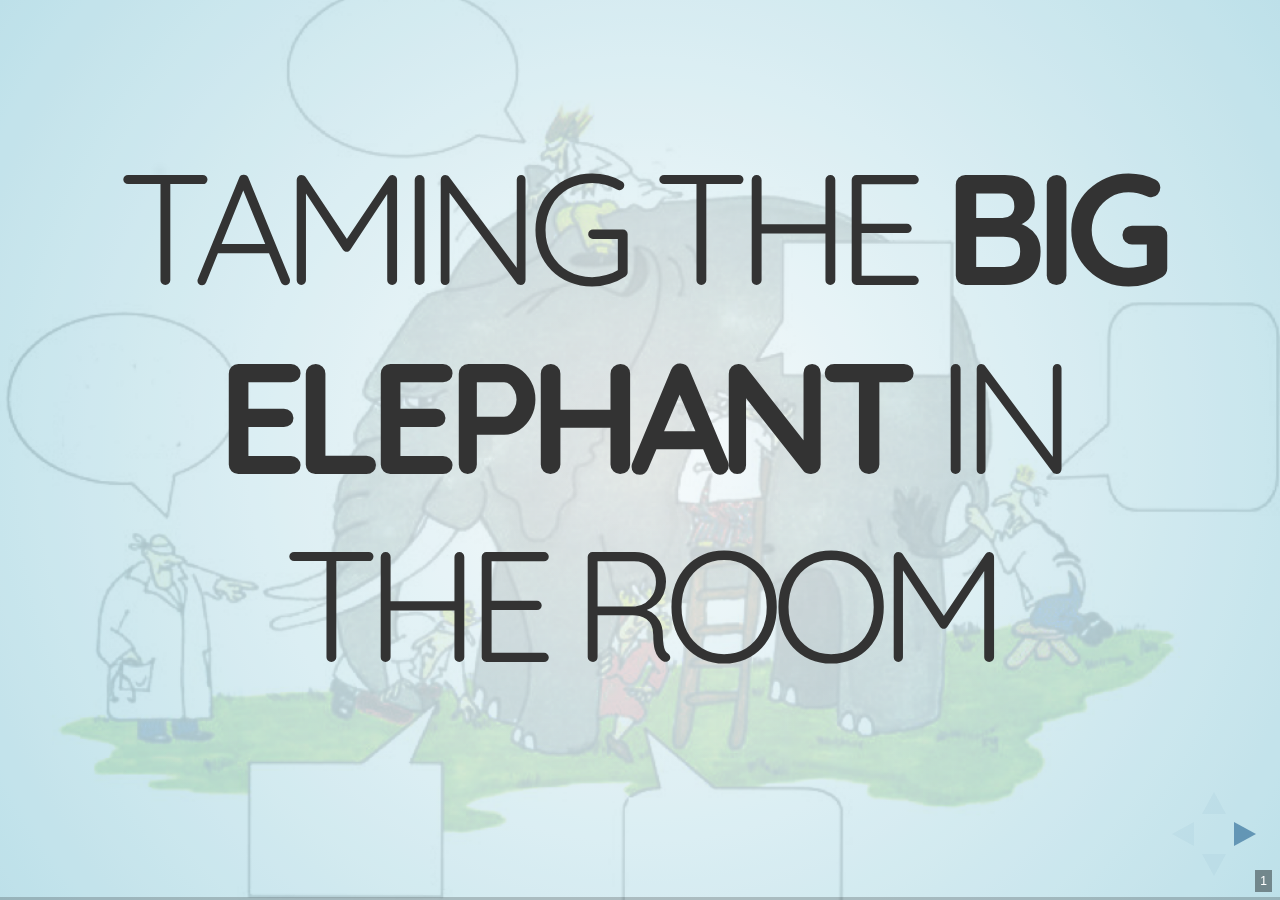
<file: index.html>
<!doctype html>
<html lang="en">	
  <head>
    <meta charset="utf-8">
    <title>Reveal.js 3 Slide Demo</title>
    <link rel="stylesheet" href="css/reveal.css">
    <link rel="stylesheet" href="css/theme/sky.css" id="theme">
    <link rel="stylesheet" href="css/custom.css">
    <link rel="stylesheet" href="css/TangleKit/TangleKit.css" type="text/css">
    <link rel="stylesheet" href="lib/css/zenburn.css">

    <!--Add support for earlier versions of Internet Explorer -->
    <!--[if lt IE 9]>
	<script src="lib/js/html5shiv.js"></script>
	<![endif]-->
  </head>

  <body>
    <div class="reveal">
      <div class="slides">

        <section data-background="art/ElephantEmptySpacesWithLowAlpha0.2.png" id="talk_intro" data-background-transition="zoom">
	  <h1>Taming the <b>big elephant</b> in the room</h1>
	</section>

	<section id="questions_and_guidelines_intro" data-background-transition="zoom">
	  <img src="art/ElephantEmptySpacesWithFeather.png" class="nostyle"/>
	  <aside class="notes">Talk about structure of presentation - 2 parts</aside>
	</section>

	

	<section id="what_is_big_data" class="vertical_1">
	  <section>
	    What is <b>Big Data</b>?<br/><br/>
	  </section>
	  <section>
	    Its story of 3 <span class="BigV" style="font-size:500%;vertical-align:middle;">V</span>
	    <span class="fragment" style="top:17%;position:absolute">olume</span>
	    <span class="fragment" style="top:31%;position:absolute;left:65%">ariety</span>
	    <span class="fragment" style="top:47%;position:absolute;left:63%">elocity</span>
	    <span class="fragment" fragment-data-state="too_abstract">
	      <img src="art/abstract_elephant.jpg" style="position:absolute;opacity:0.2;z-index:-1;top:-371%;width:250%;max-width:none;max-height:none;left:-75%" />
	      <p>Too <b>abstract?</b> Lets take an example!</p>
	    </span>
	  </section>
	  <section>
	    <p>Problem: Count how many
	      <span class="fragment highlight-blue" data-fragment-index="1">blue</span>,
	      <span class="fragment highlight-red" data-fragment-index="1"> red</span> and
	      <span class="fragment highlight-green" data-fragment-index="1"> green </span>
	      photos in a collection?
	    </p>
	    <p class="fragment" data-fragment-index="2">Given these set of images</p>
	    <svg width="800" height="120" class="fragment" data-fragment-index="2">
	      <rect x="50" y="0" width="100" height="100" fill="rgb(27,145,255)"/>
	      <rect x="200" y="0" width="100" height="100" fill="red"/>
	      <rect x="350" y="0" width="100" height="100" fill="red"/>
	      <rect x="500" y="0" width="100" height="100" fill="rgb(27,145,255)"/>
	      <rect x="650" y="0" width="100" height="100" fill="rgb(23,255,46)"/>
	    </svg>
	    <p class="fragment" data-fragment-index="3">
	      We have <span style="color:rgb(27,145,255)">2 blues</span>, <span style="color:red">2 reds</span> and <span style="color:rgb(23,255,46)">1 green</span>.
	    </p>
	    <aside class="notes">
	      So given we have an algorithm that tells us color of each image, is this an easy problem?
	    </aside>
	  </section>
	  <section>
	    <p style="position:absolute;font-size:45%;left:46%;top:6%">My image<br/>collection</p>
	    <p style="position:absolute;font-size:40%;top:16%;left:46%">5k Photos</p>
	    <div><img src="art/data.png" class="nostyle"/></div>
	    <div><img src="art/computer.png" class="nostyle"/></div>
	    <aside class="notes">Now these images could be in my mobile... or computer or someplace like that...</aside>	    
	  </section>
	  <section>
	    <p class="fragment">Fits in my computer!</p>
	    <p style="position:absolute;font-size:45%;left:46%;top:30%">My image<br/>collection</p>
	    <div><img src="art/computerWithData.png" class="nostyle"/></div>
	    <p class="fragment" style="position:absolute;left:35%;top:12%;font-size:75%;">Bring data to compute</p>
	  </section>
	  <section>
	    <p class="fragment">Loop over and count!</p>
	    <p style="position:absolute;font-size:45%;left:46%;top:30%">My image<br/>collection</p>
	    <div><img src="art/computerWithDataLoop.png" class="nostyle"/></div>
	    <p class="fragment" style="position:absolute;top:40%;font-size:67%;left:67%;text-align:left;"><span style="color:red">2k red</span><br/><span style="color:rgb(27,145,255);">1k blue</span><br/><span style="color:rgb(23,255,46)">2k green</span></p>
	  </section>
	  <section>
	    <p style="position:absolute;font-size:54%;left:43%;top:6%">Flicker's image<br/>collection</p>
	    <p style="position:absolute;font-size:88%;top:20%;left:36%">80 trillion+ photos</p>
	    <div><img src="art/flickerData.png" class="nostyle"/></div>
	    <div><img src="art/computer.png" class="nostyle"/></div>
	    <aside class="notes">
	      Knowing a predominant color in this case will help, for instance in compression.
	    </aside>
	  </section>
	  <section>
	    <p style="position:absolute;left:27%;top:-4%">Doesnt't fit in computer...</p>
	    <img style="position:absolute;top:25%;left:17%;" src="art/flickerData.png" class="nostyle"/>
	    <p style="position:absolute;font-size:54%;left:43%;top:29%">Flicker's image<br/>collection</p>	    
	    <div><img src="art/computer.png" class="nostyle"/></div>
	    <aside class="notes">We can fit it in external storage drive, but it won't scale. Plus streaming over it will get slower and slower. Talk about scale up...</aside>	    
	  </section>
	  <section>
	    <p style="position:absolute;font-size:54%;left:43%;top:9%">Flicker's image<br/>collection</p>
	    <div><img src="art/flickerData.png" class="nostyle"/></div>
	    <p class="fragment">And split it into <b>blocks</b></p>
	    <span style="position:absolute;font-size:80%;top:67%;left:20%">Block<br/>1</span>
	    <span style="position:absolute;font-size:80%;top:67%;left:33%">Block<br/>2</span>
	    <span style="position:absolute;font-size:80%;top:67%;left:46%">Block<br/>3</span>
	    <span style="position:absolute;font-size:80%;top:67%;left:59%">Block<br/>4</span>
	    <span style="position:absolute;font-size:80%;top:67%;left:72%">Block<br/>5</span>
	    <img src="art/flickerDataBlock.png" class="nostyle"/>
	    <img src="art/flickerDataBlock.png" class="nostyle"/>
	    <img src="art/flickerDataBlock.png" class="nostyle"/>
	    <img src="art/flickerDataBlock.png" class="nostyle"/>
	    <img src="art/flickerDataBlock.png" class="nostyle"/>
	  </section>
	  <section>
	    <p class="fragment">And put them in <b>nodes</b></p>
	    <div class="fragment">
	      <img src="art/flickerDataBlock.png" class="nostyle" style="position:absolute;left:6%;top:36%"/>
	      <img src="art/flickerDataBlock.png" class="nostyle" style="position:absolute;left:25%;top:36%"/>
	      <img src="art/flickerDataBlock.png" class="nostyle" style="position:absolute;left:44%;top:36%"/>
	      <img src="art/flickerDataBlock.png" class="nostyle" style="position:absolute;left:63%;top:36%"/>
	      <img src="art/flickerDataBlock.png" class="nostyle" style="position:absolute;left:82%;top:36%"/>
 	      <span style="position:absolute;font-size:80%;top:46%;left:8%">Block<br/>1</span>
	      <span style="position:absolute;font-size:80%;top:46%;left:27%">Block<br/>2</span>
	      <span style="position:absolute;font-size:80%;top:46%;left:46%">Block<br/>3</span>
	      <span style="position:absolute;font-size:80%;top:46%;left:65%">Block<br/>4</span>
	      <span style="position:absolute;font-size:80%;top:46%;left:84%">Block<br/>5</span>
	    </div>
	    <div>
	      <img src="art/node.png" class="nostyle" style="width:18%;"/>
	      <img src="art/node.png" class="nostyle" style="width:18%;"/>
	      <img src="art/node.png" class="nostyle" style="width:18%;"/>
	      <img src="art/node.png" class="nostyle" style="width:18%;"/>
	      <img src="art/node.png" class="nostyle" style="width:18%;"/>
	    </div>
	  </section>
	  <section>
	    <p class="fragment" data-fragment-index="1">And <b>loop</b> over each</p>
	    <div>
	      <img src="art/flickerDataBlock.png" class="nostyle" style="position:absolute;left:6%;top:40%"/>
	      <img src="art/flickerDataBlock.png" class="nostyle" style="position:absolute;left:25%;top:40%"/>
	      <img src="art/flickerDataBlock.png" class="nostyle" style="position:absolute;left:44%;top:40%"/>
	      <img src="art/flickerDataBlock.png" class="nostyle" style="position:absolute;left:63%;top:40%"/>
	      <img src="art/flickerDataBlock.png" class="nostyle" style="position:absolute;left:82%;top:40%"/>
 	      <span style="position:absolute;font-size:80%;top:46%;left:8%">Block<br/>1</span>
	      <span style="position:absolute;font-size:80%;top:46%;left:27%">Block<br/>2</span>
	      <span style="position:absolute;font-size:80%;top:46%;left:46%">Block<br/>3</span>
	      <span style="position:absolute;font-size:80%;top:46%;left:65%">Block<br/>4</span>
	      <span style="position:absolute;font-size:80%;top:46%;left:84%">Block<br/>5</span>
	    </div>
	    <div>
	      <img src="art/nodeWithLoop.png" class="nostyle" style="width:18%;"/>
	      <img src="art/nodeWithLoop.png" class="nostyle" style="width:18%;"/>
	      <img src="art/nodeWithLoop.png" class="nostyle" style="width:18%;"/>
	      <img src="art/nodeWithLoop.png" class="nostyle" style="width:18%;"/>
	      <img src="art/nodeWithLoop.png" class="nostyle" style="width:18%;"/>
	    </div>
	    <p class="fragment" data-fragment-index="2" style="position:absolute;top:85%;font-size:50%;left:7%;">Image1:<font style="color:red;">Red</font></p>
	    <p class="fragment" data-fragment-index="2" style="position:absolute;top:91%;font-size:50%;left:7%;">Image2:<font style="color:blue;">Blue</font></p>
	    <p class="fragment" data-fragment-index="2" style="position:absolute;top:97%;font-size:50%;left:7%;">Image3:<font style="color:green;">Green</font></p>
	    <p class="fragment" data-fragment-index="2" style="position:absolute;top:103%;font-size:50%;left:7%;">Image4:<font style="color:green;">Green</font></p>
	    <p class="fragment" data-fragment-index="2" style="position:absolute;top:109%;font-size:50%;left:7%;">...</p>

	    <p class="fragment" data-fragment-index="2" style="position:absolute;top:85%;font-size:50%;left:25%;">Image1:<font style="color:blue;">Blue</font></p>
	    <p class="fragment" data-fragment-index="2" style="position:absolute;top:91%;font-size:50%;left:25%;">Image2:<font style="color:blue;">Blue</font></p>
	    <p class="fragment" data-fragment-index="2" style="position:absolute;top:97%;font-size:50%;left:25%;">Image3:<font style="color:green;">Green</font></p>
	    <p class="fragment" data-fragment-index="2" style="position:absolute;top:103%;font-size:50%;left:25%;">...</p>

	    <p class="fragment" data-fragment-index="2" style="position:absolute;top:85%;font-size:50%;left:44%;">Image1:<font style="color:red;">Red</font></p>
	    <p class="fragment" data-fragment-index="2" style="position:absolute;top:91%;font-size:50%;left:44%;">Image2:<font style="color:red;">Red</font></p>
	    <p class="fragment" data-fragment-index="2" style="position:absolute;top:97%;font-size:50%;left:44%;">Image3:<font style="color:green;">Green</font></p>
	    <p class="fragment" data-fragment-index="2" style="position:absolute;top:103%;font-size:50%;left:44%;">Image4:<font style="color:red;">Red</font></p>
	    <p class="fragment" data-fragment-index="2" style="position:absolute;top:109%;font-size:50%;left:44%;">...</p>

	    <p class="fragment" data-fragment-index="2" style="position:absolute;top:85%;font-size:50%;left:63%;">Image1:<font style="color:blue;">Blue</font></p>
	    <p class="fragment" data-fragment-index="2" style="position:absolute;top:91%;font-size:50%;left:63%;">Image2:<font style="color:blue;">Blue</font></p>
	    <p class="fragment" data-fragment-index="2" style="position:absolute;top:97%;font-size:50%;left:63%;">Image3:<font style="color:green;">Green</font></p>
	    <p class="fragment" data-fragment-index="2" style="position:absolute;top:103%;font-size:50%;left:63%;">Image4:<font style="color:red;">Red</font></p>
	    <p class="fragment" data-fragment-index="2" style="position:absolute;top:109%;font-size:50%;left:63%;">...</p>

	    <p class="fragment" data-fragment-index="2" style="position:absolute;top:85%;font-size:50%;left:82%;">Image1:<font style="color:blue;">Blue</font></p>
	    <p class="fragment" data-fragment-index="2" style="position:absolute;top:91%;font-size:50%;left:82%;">Image2:<font style="color:green;">Green</font></p>
	    <p class="fragment" data-fragment-index="2" style="position:absolute;top:97%;font-size:50%;left:82%;">Image3:<font style="color:green;">Green</font></p>
	    <p class="fragment" data-fragment-index="2" style="position:absolute;top:103%;font-size:50%;left:82%;">Image4:<font style="color:red;">Red</font></p>
	    <p class="fragment" data-fragment-index="2" style="position:absolute;top:109%;font-size:50%;left:82%;">Image5:<font style="color:red;">Red</font></p>
	    <p class="fragment" data-fragment-index="2" style="position:absolute;top:115%;font-size:50%;left:82%;">...</p>

	  </section>
	  <section>
	    <p>Sending data to one...</p>
	    <div>
	      <img src="art/flickerDataBlock.png" class="nostyle" style="position:absolute;left:6%;top:24%"/>
	      <img src="art/flickerDataBlock.png" class="nostyle" style="position:absolute;left:25%;top:24%"/>
	      <img src="art/flickerDataBlock.png" class="nostyle" style="position:absolute;left:44%;top:24%"/>
	      <img src="art/flickerDataBlock.png" class="nostyle" style="position:absolute;left:63%;top:24%"/>
	      <img src="art/flickerDataBlock.png" class="nostyle" style="position:absolute;left:82%;top:24%"/>
 	      <span style="position:absolute;font-size:80%;top:28%;left:8%">Block<br/>1</span>
	      <span style="position:absolute;font-size:80%;top:28%;left:27%">Block<br/>2</span>
	      <span style="position:absolute;font-size:80%;top:28%;left:46%">Block<br/>3</span>
	      <span style="position:absolute;font-size:80%;top:28%;left:65%">Block<br/>4</span>
	      <span style="position:absolute;font-size:80%;top:28%;left:84%">Block<br/>5</span>
	    </div>
	    <div>
	      <img src="art/nodeWithLoop.png" class="nostyle" style="width:18%;"/>
	      <img src="art/nodeWithLoop.png" class="nostyle" style="width:18%;"/>
	      <img src="art/nodeWithLoop.png" class="nostyle" style="width:18%;"/>
	      <img src="art/nodeWithLoop.png" class="nostyle" style="width:18%;"/>
	      <img src="art/nodeWithLoop.png" class="nostyle" style="width:18%;"/>
	    </div>
	    <img src="art/node.png" class="nostyle" style="width:18%;"/>
	    <img class="fragment nostyle" data-fragment-index="1" src="art/flickerDataBlock.png" style="position:absolute;left:44.5%;top:60%;width:45px;"/>
	    <img class="fragment nostyle" data-fragment-index="1" src="art/flickerDataBlock.png" style="position:absolute;left:44.5%;top:67%;width:45px;"/>
	    <img class="fragment nostyle" data-fragment-index="1" src="art/flickerDataBlock.png" style="position:absolute;left:44.5%;top:75%;width:45px;"/>
	    <img class="fragment nostyle" data-fragment-index="1" src="art/flickerDataBlock.png" style="position:absolute;left:50.5%;top:60%;width:45px;"/>
	    <img class="fragment nostyle" data-fragment-index="1" src="art/flickerDataBlock.png" style="position:absolute;left:50.5%;top:67%;width:45px;"/>
	    <img class="fragment nostyle" data-fragment-index="1" src="art/flickerDataBlock.png" style="position:absolute;left:50.5%;top:75%;width:45px;"/>
	    <svg width="1000px" height="100px" style="position:absolute;left:36%">
	      <defs>
		<marker id="arrow" markerWidth="10" markerHeight="10" refx="0" refy="3" orient="auto" markerUnits="strokeWidth">
		  <path d="M0,0 L0,6 L9,3 z" fill="#f00" />
		</marker>
	      </defs>
	      <line x1="303" y1="-38" x2="198" y2="53" stroke="#000" stroke-width="5" marker-end="url(#arrow)" />
	      <line x1="-50" y1="-38" x2="80" y2="60" stroke="#000" stroke-width="5" marker-end="url(#arrow)" />
	      <line x1="137" y1="-38" x2="137" y2="16" stroke="#000" stroke-width="5" marker-end="url(#arrow)" />
	    </svg>
	    <p class="fragment" data-fragment-index="2" style="position:absolute;top:60%;text-align:left;font-size:41%;left:35%;">
	      <b>Input</b><br/>
	      <span class="fragment highlight-red" data-fragment-index="5">Red<br/></span>
	      <span class="fragment highlight-blue" data-fragment-index="6">Blue<br/></span>
	      <span class="fragment highlight-blue" data-fragment-index="7">Blue<br/></span>
	      <span class="fragment highlight-red" data-fragment-index="8">Red<br/></span>
	      <span class="fragment highlight-green" data-fragment-index="9">Green<br/></span>
	      <span class="fragment highlight-red" data-fragment-index="10">Red<br/></span>
	      <span class="fragment highlight-green" data-fragment-index="11">Green<br/></span>
	      ...
	    </p>
	    <p class="fragment" data-fragment-index="3" style="position:absolute;top:66%;font-size:38%;left:42.3%;background-color:rgba(255,255,255,0.8)">
	      Maintains 3 variables...<br/>
	      Red Count<br/>
	      Green Count<br/>
	      Blue Count<br/>
	      <span class="fragment" data-fragment-index="4">Goes over one by one</span>
	    </p>
	    <p class="fragment" data-fragment-index="12" style="position:absolute;top:60%;text-align:left;font-size:41%;left:60%;">
	      <b>Output</b><br/>
	      Red:3<br/>
	      Blue:2<br/>
	      Green:2<br/>
	    </p>
	    <aside class="notes">
	      The single thing is needed because its sync up step... Emphasize the data will need to be streamed over the network... <br/>
	      Also, we brought compute to data...
	    </aside>
	    
	  </section>

	  <section data-transition="fade-out">
	    <div style="opacity:0.2;">
	      <img src="art/flickerDataBlock.png" class="nostyle" style="position:absolute;left:6%;top:14%"/>
	      <img src="art/flickerDataBlock.png" class="nostyle" style="position:absolute;left:25%;top:14%"/>
	      <img src="art/flickerDataBlock.png" class="nostyle" style="position:absolute;left:44%;top:14%"/>
	      <img src="art/flickerDataBlock.png" class="nostyle" style="position:absolute;left:63%;top:14%"/>
	      <img src="art/flickerDataBlock.png" class="nostyle" style="position:absolute;left:82%;top:14%"/>
	    </div>
	    <div style="opacity:0.3;">
	      <img src="art/nodeWithLoop.png" class="nostyle" style="width:18%;"/>
	      <img src="art/nodeWithLoop.png" class="nostyle" style="width:18%;"/>
	      <img src="art/nodeWithLoop.png" class="nostyle" style="width:18%;"/>
	      <img src="art/nodeWithLoop.png" class="nostyle" style="width:18%;"/>
	      <img src="art/nodeWithLoop.png" class="nostyle" style="width:18%;"/>
	    </div>
	    <p style="position:absolute;top:-3%;left:2.5%;background-color:rgba(255,255,255,0.5)" class="fragment" data-fragment-index="1">Called <b>Map</b>.Transforms data of an image into its color.</p>
	    <p style="position:absolute;top:10%;left:15%;background-color:rgba(255,255,255,0.5)" class="fragment" data-fragment-index="1">This phase can already be <b>parallelized</b>.</p>
	    <p style="position:absolute;top:22%;left:14.5%;background-color:rgba(255,255,255,0.5)" class="fragment" data-fragment-index="2">Nodes running Map are called <b>Mappers.</b></p>
	    <aside class="notes">
	      We have parallelized computation of wheather an image is red, blue or green.<br/>
	      This will be useful for heavy computation.<br/>
	      Reduce which sums up is still serial<br/>
	    </aside>
	    <img src="art/node.png" class="nostyle" style="width:18%;opacity:0.2;"/>
	    <img class="nostyle"  src="art/flickerDataBlock.png" style="position:absolute;left:44.5%;top:55%;width:45px;opacity:0.2;"/>
	    <img class="nostyle"  src="art/flickerDataBlock.png" style="position:absolute;left:44.5%;top:62.5%;width:45px;opacity:0.2;"/>
	    <img class="nostyle"  src="art/flickerDataBlock.png" style="position:absolute;left:44.5%;top:70%;width:45px;opacity:0.2;"/>
	    <img class="nostyle"  src="art/flickerDataBlock.png" style="position:absolute;left:50.5%;top:55%;width:45px;opacity:0.2;"/>
	    <img class="nostyle"  src="art/flickerDataBlock.png" style="position:absolute;left:50.5%;top:62.5%;width:45px;opacity:0.2;"/>
	    <img class="nostyle"  src="art/flickerDataBlock.png" style="position:absolute;left:50.5%;top:70%;width:45px;opacity:0.2;"/>
	    <svg width="1000px" height="100px" style="position:absolute;left:36%;opacity:0.2">
	      <defs>
		<marker id="arrow" markerWidth="10" markerHeight="10" refx="0" refy="3" orient="auto" markerUnits="strokeWidth">
		  <path d="M0,0 L0,6 L9,3 z" fill="#f00" />
		</marker>
	      </defs>
	      <line x1="303" y1="-38" x2="198" y2="53" stroke="#000" stroke-width="5" marker-end="url(#arrow)" />
	      <line x1="-50" y1="-38" x2="80" y2="60" stroke="#000" stroke-width="5" marker-end="url(#arrow)" />
	      <line x1="137" y1="-38" x2="137" y2="16" stroke="#000" stroke-width="5" marker-end="url(#arrow)" />
	    </svg>
	    <p style="position:absolute;top:60%;left:10%;background-color:rgba(255,255,255,0.5)" class="fragment" data-fragment-index="4">Called <b>Reduce</b>.Computes sum from all mappers.</p>
	    <p style="position:absolute;top:69%;left:8%;background-color:rgba(255,255,255,0.5);font-size:99%;" class="fragment" data-fragment-index="4"> Nodes running Reduce operation is called <b>Reducer</b>.</p>
	    
	    <div class="fragment" data-fragment-index="3" style="position: absolute;font-size: 52%;left: 8.5%;top: 34%;font-weight: bold;">Mapper</div>
	    <div class="fragment" data-fragment-index="3" style="position: absolute;font-size: 52%;left: 27%;top: 34%;font-weight: bold;">Mapper</div>
	    <div class="fragment" data-fragment-index="3" style="position: absolute;font-size: 52%;left: 46%;top: 34%;font-weight: bold;">Mapper</div>
	    <div class="fragment" data-fragment-index="5" style="position: absolute;font-size: 52%;left: 46%;top: 80%;font-weight: bold;">Reducer</div>
	    <div class="fragment" data-fragment-index="3" style="position: absolute;font-size: 52%;left: 65%;top: 34%;font-weight: bold;">Mapper</div>
	    <div class="fragment" data-fragment-index="3" style="position: absolute;font-size: 52%;left: 84%;top: 34%;font-weight: bold;">Mapper</div>
	  </section> 	  

	  <section data-transition="fade-in">
	    <div style="position: absolute;font-size: 52%;left: 8.5%;top: 34%;font-weight: bold;">Mapper</div>
	    <div style="position: absolute;font-size: 52%;left: 27%;top: 34%;font-weight: bold;">Mapper</div>
	    <div style="position: absolute;font-size: 52%;left: 46%;top: 34%;font-weight: bold;">Mapper</div>
	    <div style="position: absolute;font-size: 52%;left: 46%;top: 80%;font-weight: bold;">Reducer</div>
	    <div style="position: absolute;font-size: 52%;left: 65%;top: 34%;font-weight: bold;">Mapper</div>
	    <div style="position: absolute;font-size: 52%;left: 84%;top: 34%;font-weight: bold;">Mapper</div>
	    
	    <div style="opacity:0.2;">
	      <img src="art/flickerDataBlock.png" class="nostyle" style="position:absolute;left:6%;top:14%"/>
	      <img src="art/flickerDataBlock.png" class="nostyle" style="position:absolute;left:25%;top:14%"/>
	      <img src="art/flickerDataBlock.png" class="nostyle" style="position:absolute;left:44%;top:14%"/>
	      <img src="art/flickerDataBlock.png" class="nostyle" style="position:absolute;left:63%;top:14%"/>
	      <img src="art/flickerDataBlock.png" class="nostyle" style="position:absolute;left:82%;top:14%"/>
	    </div>
	    <div style="opacity:0.3;">
	      <img src="art/nodeWithLoop.png" class="nostyle" style="width:18%;"/>
	      <img src="art/nodeWithLoop.png" class="nostyle" style="width:18%;"/>
	      <img src="art/nodeWithLoop.png" class="nostyle" style="width:18%;"/>
	      <img src="art/nodeWithLoop.png" class="nostyle" style="width:18%;"/>
	      <img src="art/nodeWithLoop.png" class="nostyle" style="width:18%;"/>
	    </div>
	    <img src="art/node.png" class="nostyle" style="width:18%;opacity:0.2;"/>
	    <img class="nostyle"  src="art/flickerDataBlock.png" style="position:absolute;left:44.5%;top:55%;width:45px;opacity:0.2;"/>
	    <img class="nostyle"  src="art/flickerDataBlock.png" style="position:absolute;left:44.5%;top:62.5%;width:45px;opacity:0.2;"/>
	    <img class="nostyle"  src="art/flickerDataBlock.png" style="position:absolute;left:44.5%;top:70%;width:45px;opacity:0.2;"/>
	    <img class="nostyle"  src="art/flickerDataBlock.png" style="position:absolute;left:50.5%;top:55%;width:45px;opacity:0.2;"/>
	    <img class="nostyle"  src="art/flickerDataBlock.png" style="position:absolute;left:50.5%;top:62.5%;width:45px;opacity:0.2;"/>
	    <img class="nostyle"  src="art/flickerDataBlock.png" style="position:absolute;left:50.5%;top:70%;width:45px;opacity:0.2;"/>
	    <svg width="1000px" height="100px" style="position:absolute;left:36%;opacity:0.2">
	      <defs>
		<marker id="arrow" markerWidth="10" markerHeight="10" refx="0" refy="3" orient="auto" markerUnits="strokeWidth">
		  <path d="M0,0 L0,6 L9,3 z" fill="#f00" />
		</marker>
	      </defs>
	      <line x1="303" y1="-38" x2="198" y2="53" stroke="#000" stroke-width="5" marker-end="url(#arrow)" />
	      <line x1="-50" y1="-38" x2="80" y2="60" stroke="#000" stroke-width="5" marker-end="url(#arrow)" />
	      <line x1="137" y1="-38" x2="137" y2="16" stroke="#000" stroke-width="5" marker-end="url(#arrow)" />
	    </svg>
	  </section> 

	  
	  <section>
	    <div style="position: absolute;font-size: 52%;left: 8.5%;top: 34%;font-weight: bold;">Mapper</div>
	    <div style="position: absolute;font-size: 52%;left: 27%;top: 34%;font-weight: bold;">Mapper</div>
	    <div style="position: absolute;font-size: 52%;left: 46%;top: 34%;font-weight: bold;">Mapper</div>
	    <div style="position: absolute;font-size: 52%;left: 46%;top: 80%;font-weight: bold;">Reducer</div>
	    <div style="position: absolute;font-size: 52%;left: 65%;top: 34%;font-weight: bold;">Mapper</div>
	    <div style="position: absolute;font-size: 52%;left: 84%;top: 34%;font-weight: bold;">Mapper</div>
	    
	    <div style="opacity:0.2;">
	      <img src="art/flickerDataBlock.png" class="nostyle" style="position:absolute;left:6%;top:14%"/>
	      <img src="art/flickerDataBlock.png" class="nostyle" style="position:absolute;left:25%;top:14%"/>
	      <img src="art/flickerDataBlock.png" class="nostyle" style="position:absolute;left:44%;top:14%"/>
	      <img src="art/flickerDataBlock.png" class="nostyle" style="position:absolute;left:63%;top:14%"/>
	      <img src="art/flickerDataBlock.png" class="nostyle" style="position:absolute;left:82%;top:14%"/>
	    </div>
	    <div style="opacity:0.3;">
	      <img src="art/nodeWithLoop.png" class="nostyle" style="width:18%;"/>
	      <img src="art/nodeWithLoop.png" class="nostyle" style="width:18%;"/>
	      <img src="art/nodeWithLoop.png" class="nostyle" style="width:18%;"/>
	      <img src="art/nodeWithLoop.png" class="nostyle" style="width:18%;"/>
	      <img src="art/nodeWithLoop.png" class="nostyle" style="width:18%;"/>
	    </div>
	    <img src="art/node.png" class="nostyle" style="width:18%;opacity:0.2;"/>
	    <img class="nostyle"  src="art/flickerDataBlock.png" style="position:absolute;left:44.5%;top:55%;width:45px;opacity:0.2;"/>
	    <img class="nostyle"  src="art/flickerDataBlock.png" style="position:absolute;left:44.5%;top:62.5%;width:45px;opacity:0.2;"/>
	    <img class="nostyle"  src="art/flickerDataBlock.png" style="position:absolute;left:44.5%;top:70%;width:45px;opacity:0.2;"/>
	    <img class="nostyle"  src="art/flickerDataBlock.png" style="position:absolute;left:50.5%;top:55%;width:45px;opacity:0.2;"/>
	    <img class="nostyle"  src="art/flickerDataBlock.png" style="position:absolute;left:50.5%;top:62.5%;width:45px;opacity:0.2;"/>
	    <img class="nostyle"  src="art/flickerDataBlock.png" style="position:absolute;left:50.5%;top:70%;width:45px;opacity:0.2;"/>
	    <svg width="1000px" height="100px" style="position:absolute;left:36%;opacity:0.2">
	      <defs>
		<marker id="arrow" markerWidth="10" markerHeight="10" refx="0" refy="3" orient="auto" markerUnits="strokeWidth">
		  <path d="M0,0 L0,6 L9,3 z" fill="#f00" />
		</marker>
	      </defs>
	      <line x1="303" y1="-38" x2="198" y2="53" stroke="#000" stroke-width="5" marker-end="url(#arrow)" />
	      <line x1="-50" y1="-38" x2="80" y2="60" stroke="#000" stroke-width="5" marker-end="url(#arrow)" />
	      <line x1="137" y1="-38" x2="137" y2="16" stroke="#000" stroke-width="5" marker-end="url(#arrow)" />
	    </svg>
	    <p style="position:absolute;top:65%;left:3%;background-color:rgba(255,255,255,0.5)"> Food for thought: Can we parallelize reducers as well? </p>
	  </section> 

	  <section data-transition="fade-out">
	    <p style="position:absolute;text-align:left;left:26%;top:90%;background-color:rgba(255,255,255,0.5);">One <b>reducer</b> for each color?</p>
	    <div style="opacity:1;">
	      <img src="art/flickerDataBlock.png" class="nostyle" style="position:absolute;left:6%;top:14%"/>
	      <img src="art/flickerDataBlock.png" class="nostyle" style="position:absolute;left:25%;top:14%"/>
	      <img src="art/flickerDataBlock.png" class="nostyle" style="position:absolute;left:44%;top:14%"/>
	      <img src="art/flickerDataBlock.png" class="nostyle" style="position:absolute;left:63%;top:14%"/>
	      <img src="art/flickerDataBlock.png" class="nostyle" style="position:absolute;left:82%;top:14%"/>
	    </div>
	    <div style="opacity:1;">
	      <img src="art/nodeWithLoop.png" class="nostyle" style="width:18%;"/>
	      <img src="art/nodeWithLoop.png" class="nostyle" style="width:18%;"/>
	      <img src="art/nodeWithLoop.png" class="nostyle" style="width:18%;"/>
	      <img src="art/nodeWithLoop.png" class="nostyle" style="width:18%;"/>
	      <img src="art/nodeWithLoop.png" class="nostyle" style="width:18%;"/>
	    </div>
	    <img src="art/node.png" class="nostyle" style="width:18%;opacity:1;margin-right:10%;padding-left:10%"/>
	    <img src="art/node.png" class="nostyle" style="width:18%;opacity:1;margin-right:10%;"/>
	    <img src="art/node.png" class="nostyle" style="width:18%;opacity:1;margin-right:10%;"/>

	    <img class="nostyle"  src="art/flickerRedDataBlock.png" style="position:absolute;left:15.5%;top:55%;width:45px;opacity:0.6;"/>
	    <img class="nostyle"  src="art/flickerRedDataBlock.png" style="position:absolute;left:15.5%;top:62.5%;width:45px;opacity:0.6;"/>
	    <img class="nostyle"  src="art/flickerRedDataBlock.png" style="position:absolute;left:15.5%;top:70%;width:45px;opacity:0.6;"/>
	    <img class="nostyle"  src="art/flickerRedDataBlock.png" style="position:absolute;left:21.5%;top:55%;width:45px;opacity:0.6;"/>
	    <img class="nostyle"  src="art/flickerRedDataBlock.png" style="position:absolute;left:21.5%;top:62.5%;width:45px;opacity:0.6;"/>
	    <img class="nostyle"  src="art/flickerRedDataBlock.png" style="position:absolute;left:21.5%;top:70%;width:45px;opacity:0.6;"/>	    
	    
	    <img class="nostyle"  src="art/flickerGreenDataBlock.png" style="position:absolute;left:44.5%;top:55%;width:45px;opacity:0.6;"/>
	    <img class="nostyle"  src="art/flickerGreenDataBlock.png" style="position:absolute;left:44.5%;top:62.5%;width:45px;opacity:0.6;"/>
	    <img class="nostyle"  src="art/flickerGreenDataBlock.png" style="position:absolute;left:44.5%;top:70%;width:45px;opacity:0.6;"/>
	    <img class="nostyle"  src="art/flickerGreenDataBlock.png" style="position:absolute;left:50.5%;top:55%;width:45px;opacity:0.6;"/>
	    <img class="nostyle"  src="art/flickerGreenDataBlock.png" style="position:absolute;left:50.5%;top:62.5%;width:45px;opacity:0.6;"/>
	    <img class="nostyle"  src="art/flickerGreenDataBlock.png" style="position:absolute;left:50.5%;top:70%;width:45px;opacity:0.6;"/>

	    <img class="nostyle"  src="art/flickerDataBlock.png" style="position:absolute;left:73.5%;top:55%;width:45px;opacity:0.6;"/>
	    <img class="nostyle"  src="art/flickerDataBlock.png" style="position:absolute;left:73.5%;top:62.5%;width:45px;opacity:0.6;"/>
	    <img class="nostyle"  src="art/flickerDataBlock.png" style="position:absolute;left:73.5%;top:70%;width:45px;opacity:0.6;"/>
	    <img class="nostyle"  src="art/flickerDataBlock.png" style="position:absolute;left:79.5%;top:55%;width:45px;opacity:0.6;"/>
	    <img class="nostyle"  src="art/flickerDataBlock.png" style="position:absolute;left:79.5%;top:62.5%;width:45px;opacity:0.6;"/>
	    <img class="nostyle"  src="art/flickerDataBlock.png" style="position:absolute;left:79.5%;top:70%;width:45px;opacity:0.6;"/>	    

	    
	    <svg width="1000px" height="100px" style="position:absolute;left:7%;opacity:0.3">
	      <defs>
		<marker id="arrow" markerWidth="10" markerHeight="10" refx="0" refy="3" orient="auto" markerUnits="strokeWidth">
		  <path d="M0,0 L0,6 L9,3 z" fill="#000" />
		</marker>
	      </defs>
	      <line x1="303" y1="-38" x2="198" y2="53" stroke="#000" stroke-width="5" marker-end="url(#arrow)" />
	      <line x1="-50" y1="-38" x2="80" y2="60" stroke="#000" stroke-width="5" marker-end="url(#arrow)" />
	      <line x1="137" y1="-38" x2="137" y2="16" stroke="#000" stroke-width="5" marker-end="url(#arrow)" />
	    </svg>
	    <svg width="1000px" height="100px" style="position:absolute;left:36%;opacity:0.3">
	      <defs>
		<marker id="arrow" markerWidth="10" markerHeight="10" refx="0" refy="3" orient="auto" markerUnits="strokeWidth">
		  <path d="M0,0 L0,6 L9,3 z" fill="#000" />
		</marker>
	      </defs>
	      <line x1="303" y1="-38" x2="198" y2="53" stroke="#000" stroke-width="5" marker-end="url(#arrow)" />
	      <line x1="-50" y1="-38" x2="80" y2="60" stroke="#000" stroke-width="5" marker-end="url(#arrow)" />
	      <line x1="137" y1="-38" x2="137" y2="16" stroke="#000" stroke-width="5" marker-end="url(#arrow)" />
	    </svg>	    
	    <svg width="1000px" height="100px" style="position:absolute;left:65%;opacity:0.3">
	      <defs>
		<marker id="arrow" markerWidth="10" markerHeight="10" refx="0" refy="3" orient="auto" markerUnits="strokeWidth">
		  <path d="M0,0 L0,6 L9,3 z" fill="#000" />
		</marker>
	      </defs>
	      <line x1="303" y1="-38" x2="198" y2="53" stroke="#000" stroke-width="5" marker-end="url(#arrow)" />
	      <line x1="-50" y1="-38" x2="80" y2="60" stroke="#000" stroke-width="5" marker-end="url(#arrow)" />
	      <line x1="137" y1="-38" x2="137" y2="16" stroke="#000" stroke-width="5" marker-end="url(#arrow)" />
	    </svg>

	    <p class="fragment" data-fragment-index="1" style="position:absolute;top:60%;text-align:left;font-size:41%;left:8%;">
	      <b>Input</b><br/>
	      <span class="fragment highlight-red" data-fragment-index="2">Red<br/></span>
	      <span class="fragment highlight-red" data-fragment-index="3">Red<br/></span>
	      <span class="fragment highlight-red" data-fragment-index="4">Red<br/></span>
	      ...
	    </p>
	    <p class="fragment" data-fragment-index="5" style="position:absolute;top:63%;text-align:left;font-size:41%;left:29%;">
	      <b>Output</b><br/>
	      Red:3<br/>
	    </p>	    
	    <p class="fragment" data-fragment-index="6" style="position:absolute;top:63%;text-align:left;font-size:41%;left:58%;">
	      <b>Output</b><br/>
	      Green:4<br/>
	    </p>	    
	    <p class="fragment" data-fragment-index="6" style="position:absolute;top:63%;text-align:left;font-size:41%;left:87%;">
	      <b>Output</b><br/>
	      Blue:4<br/>
	    </p>	    
	    

	    <p class="fragment" data-fragment-index="1" style="position:absolute;top:60%;text-align:left;font-size:41%;left:37%;">
	      <b>Input</b><br/>
	      <span class="fragment highlight-green" data-fragment-index="2">Green<br/></span>
	      <span class="fragment highlight-green" data-fragment-index="3">Green<br/></span>
	      <span class="fragment highlight-green" data-fragment-index="4">Green<br/></span>
	      <span class="fragment highlight-green" data-fragment-index="5">Green<br/></span>
	      ...
	    </p>

	    <p class="fragment" data-fragment-index="1" style="position:absolute;top:60%;text-align:left;font-size:41%;left:66%;">
	      <b>Input</b><br/>
	      <span class="fragment highlight-blue" data-fragment-index="2">Blue<br/></span>
	      <span class="fragment highlight-blue" data-fragment-index="3">Blue<br/></span>
	      <span class="fragment highlight-blue" data-fragment-index="4">Blue<br/></span>
	      <span class="fragment highlight-blue" data-fragment-index="5">Blue<br/></span>
	      ...
	    </p>	    

	    <div style="position: absolute;font-size: 52%;left: 8.5%;top: 34%;font-weight: bold;">Mapper</div>
	    <div style="position: absolute;font-size: 52%;left: 27%;top: 34%;font-weight: bold;">Mapper</div>
	    <div style="position: absolute;font-size: 52%;left: 46%;top: 34%;font-weight: bold;">Mapper</div>
	    <div style="position: absolute;font-size: 52%;left: 46%;top: 80%;font-weight: bold;">Reducer</div>
	    <div style="position: absolute;font-size: 52%;left: 65%;top: 34%;font-weight: bold;">Mapper</div>
	    <div style="position: absolute;font-size: 52%;left: 84%;top: 34%;font-weight: bold;">Mapper</div>
	    
	    
	  </section>

	  <section data-transition="fade-in fade-out">
	    <p style="position:absolute;text-align:left;left:2%;top:90%;background-color:rgba(255,255,255,0.5);">How does <b>mapper</b> know - which color to send where?</p>
	    <div style="opacity:1;">
	      <img src="art/flickerDataBlock.png" class="nostyle" style="position:absolute;left:6%;top:14%"/>
	      <img src="art/flickerDataBlock.png" class="nostyle" style="position:absolute;left:25%;top:14%"/>
	      <img src="art/flickerDataBlock.png" class="nostyle" style="position:absolute;left:44%;top:14%"/>
	      <img src="art/flickerDataBlock.png" class="nostyle" style="position:absolute;left:63%;top:14%"/>
	      <img src="art/flickerDataBlock.png" class="nostyle" style="position:absolute;left:82%;top:14%"/>
	    </div>
	    <div style="opacity:1;">
	      <img src="art/nodeWithLoop.png" class="nostyle" style="width:18%;"/>
	      <img src="art/nodeWithLoop.png" class="nostyle" style="width:18%;"/>
	      <img src="art/nodeWithLoop.png" class="nostyle" style="width:18%;"/>
	      <img src="art/nodeWithLoop.png" class="nostyle" style="width:18%;"/>
	      <img src="art/nodeWithLoop.png" class="nostyle" style="width:18%;"/>
	    </div>
	    <img src="art/node.png" class="nostyle" style="width:18%;opacity:1;margin-right:10%;padding-left:10%"/>
	    <img src="art/node.png" class="nostyle" style="width:18%;opacity:1;margin-right:10%;"/>
	    <img src="art/node.png" class="nostyle" style="width:18%;opacity:1;margin-right:10%;"/>

	    <img class="nostyle"  src="art/flickerRedDataBlock.png" style="position:absolute;left:15.5%;top:55%;width:45px;opacity:0.6;"/>
	    <img class="nostyle"  src="art/flickerRedDataBlock.png" style="position:absolute;left:15.5%;top:62.5%;width:45px;opacity:0.6;"/>
	    <img class="nostyle"  src="art/flickerRedDataBlock.png" style="position:absolute;left:15.5%;top:70%;width:45px;opacity:0.6;"/>
	    <img class="nostyle"  src="art/flickerRedDataBlock.png" style="position:absolute;left:21.5%;top:55%;width:45px;opacity:0.6;"/>
	    <img class="nostyle"  src="art/flickerRedDataBlock.png" style="position:absolute;left:21.5%;top:62.5%;width:45px;opacity:0.6;"/>
	    <img class="nostyle"  src="art/flickerRedDataBlock.png" style="position:absolute;left:21.5%;top:70%;width:45px;opacity:0.6;"/>	    
	    
	    <img class="nostyle"  src="art/flickerGreenDataBlock.png" style="position:absolute;left:44.5%;top:55%;width:45px;opacity:0.6;"/>
	    <img class="nostyle"  src="art/flickerGreenDataBlock.png" style="position:absolute;left:44.5%;top:62.5%;width:45px;opacity:0.6;"/>
	    <img class="nostyle"  src="art/flickerGreenDataBlock.png" style="position:absolute;left:44.5%;top:70%;width:45px;opacity:0.6;"/>
	    <img class="nostyle"  src="art/flickerGreenDataBlock.png" style="position:absolute;left:50.5%;top:55%;width:45px;opacity:0.6;"/>
	    <img class="nostyle"  src="art/flickerGreenDataBlock.png" style="position:absolute;left:50.5%;top:62.5%;width:45px;opacity:0.6;"/>
	    <img class="nostyle"  src="art/flickerGreenDataBlock.png" style="position:absolute;left:50.5%;top:70%;width:45px;opacity:0.6;"/>

	    <img class="nostyle"  src="art/flickerDataBlock.png" style="position:absolute;left:73.5%;top:55%;width:45px;opacity:0.6;"/>
	    <img class="nostyle"  src="art/flickerDataBlock.png" style="position:absolute;left:73.5%;top:62.5%;width:45px;opacity:0.6;"/>
	    <img class="nostyle"  src="art/flickerDataBlock.png" style="position:absolute;left:73.5%;top:70%;width:45px;opacity:0.6;"/>
	    <img class="nostyle"  src="art/flickerDataBlock.png" style="position:absolute;left:79.5%;top:55%;width:45px;opacity:0.6;"/>
	    <img class="nostyle"  src="art/flickerDataBlock.png" style="position:absolute;left:79.5%;top:62.5%;width:45px;opacity:0.6;"/>
	    <img class="nostyle"  src="art/flickerDataBlock.png" style="position:absolute;left:79.5%;top:70%;width:45px;opacity:0.6;"/>	    

	    
	    <svg width="1000px" height="100px" style="position:absolute;left:7%;opacity:0.3">
	      <defs>
		<marker id="arrow" markerWidth="10" markerHeight="10" refx="0" refy="3" orient="auto" markerUnits="strokeWidth">
		  <path d="M0,0 L0,6 L9,3 z" fill="#000" />
		</marker>
	      </defs>
	      <line x1="303" y1="-38" x2="198" y2="53" stroke="#000" stroke-width="5" marker-end="url(#arrow)" />
	      <line x1="-50" y1="-38" x2="80" y2="60" stroke="#000" stroke-width="5" marker-end="url(#arrow)" />
	      <line x1="137" y1="-38" x2="137" y2="16" stroke="#000" stroke-width="5" marker-end="url(#arrow)" />
	    </svg>
	    <svg width="1000px" height="100px" style="position:absolute;left:36%;opacity:0.3">
	      <defs>
		<marker id="arrow" markerWidth="10" markerHeight="10" refx="0" refy="3" orient="auto" markerUnits="strokeWidth">
		  <path d="M0,0 L0,6 L9,3 z" fill="#000" />
		</marker>
	      </defs>
	      <line x1="303" y1="-38" x2="198" y2="53" stroke="#000" stroke-width="5" marker-end="url(#arrow)" />
	      <line x1="-50" y1="-38" x2="80" y2="60" stroke="#000" stroke-width="5" marker-end="url(#arrow)" />
	      <line x1="137" y1="-38" x2="137" y2="16" stroke="#000" stroke-width="5" marker-end="url(#arrow)" />
	    </svg>	    
	    <svg width="1000px" height="100px" style="position:absolute;left:65%;opacity:0.3">
	      <defs>
		<marker id="arrow" markerWidth="10" markerHeight="10" refx="0" refy="3" orient="auto" markerUnits="strokeWidth">
		  <path d="M0,0 L0,6 L9,3 z" fill="#000" />
		</marker>
	      </defs>
	      <line x1="303" y1="-38" x2="198" y2="53" stroke="#000" stroke-width="5" marker-end="url(#arrow)" />
	      <line x1="-50" y1="-38" x2="80" y2="60" stroke="#000" stroke-width="5" marker-end="url(#arrow)" />
	      <line x1="137" y1="-38" x2="137" y2="16" stroke="#000" stroke-width="5" marker-end="url(#arrow)" />
	    </svg>

	    <p  style="position:absolute;top:60%;text-align:left;font-size:41%;left:8%;">
	      <b>Input</b><br/>
	      <span >Red<br/></span>
	      <span >Red<br/></span>
	      <span >Red<br/></span>
	      ...
	    </p>
	    <p  style="position:absolute;top:63%;text-align:left;font-size:41%;left:29%;">
	      <b>Output</b><br/>
	      Red:3<br/>
	    </p>	    
	    <p  style="position:absolute;top:63%;text-align:left;font-size:41%;left:58%;">
	      <b>Output</b><br/>
	      Green:4<br/>
	    </p>	    
	    <p  style="position:absolute;top:63%;text-align:left;font-size:41%;left:87%;">
	      <b>Output</b><br/>
	      Blue:4<br/>
	    </p>	    
	    

	    <p  style="position:absolute;top:60%;text-align:left;font-size:41%;left:37%;">
	      <b>Input</b><br/>
	      <span >Green<br/></span>
	      <span >Green<br/></span>
	      <span >Green<br/></span>
	      <span >Green<br/></span>
	      ...
	    </p>

	    <p  style="position:absolute;top:60%;text-align:left;font-size:41%;left:66%;">
	      <b>Input</b><br/>
	      <span >Blue<br/></span>
	      <span >Blue<br/></span>
	      <span >Blue<br/></span>
	      <span >Blue<br/></span>
	      ...
	    </p>

	    <div class="fragment" width="100%" style="position:absolute;background-color:rgba(0,0,0,1);left:0%;height:7%;top:45%;width:100%;color:white;">Partitioner</div>
	    <div style="position: absolute;font-size: 52%;left: 8.5%;top: 34%;font-weight: bold;">Mapper</div>
	    <div style="position: absolute;font-size: 52%;left: 27%;top: 34%;font-weight: bold;">Mapper</div>
	    <div style="position: absolute;font-size: 52%;left: 46%;top: 34%;font-weight: bold;">Mapper</div>
	    <div style="position: absolute;font-size: 52%;left: 46%;top: 80%;font-weight: bold;">Reducer</div>
	    <div style="position: absolute;font-size: 52%;left: 65%;top: 34%;font-weight: bold;">Mapper</div>
	    <div style="position: absolute;font-size: 52%;left: 84%;top: 34%;font-weight: bold;">Mapper</div>
	    
	  </section>

	  <section data-transition="fade-in fade-out">
	    <p style="position:absolute;text-align:left;left:2%;top:90%;background-color:rgba(255,255,255,0.5);">How does <b>mapper</b> know - which color to send where?</p>
	    <div style="opacity:1;">
	      <img src="art/flickerDataBlock.png" class="nostyle" style="position:absolute;left:6%;top:14%"/>
	      <img src="art/flickerDataBlock.png" class="nostyle" style="position:absolute;left:25%;top:14%"/>
	      <img src="art/flickerDataBlock.png" class="nostyle" style="position:absolute;left:44%;top:14%"/>
	      <img src="art/flickerDataBlock.png" class="nostyle" style="position:absolute;left:63%;top:14%"/>
	      <img src="art/flickerDataBlock.png" class="nostyle" style="position:absolute;left:82%;top:14%"/>
	    </div>
	    <div style="opacity:1;">
	      <img src="art/nodeWithLoop.png" class="nostyle" style="width:18%;"/>
	      <img src="art/nodeWithLoop.png" class="nostyle" style="width:18%;"/>
	      <img src="art/nodeWithLoop.png" class="nostyle" style="width:18%;"/>
	      <img src="art/nodeWithLoop.png" class="nostyle" style="width:18%;"/>
	      <img src="art/nodeWithLoop.png" class="nostyle" style="width:18%;"/>
	    </div>
	    <img src="art/node.png" class="nostyle" style="width:18%;opacity:1;margin-right:10%;padding-left:10%"/>
	    <img src="art/node.png" class="nostyle" style="width:18%;opacity:1;margin-right:10%;"/>
	    <img src="art/node.png" class="nostyle" style="width:18%;opacity:1;margin-right:10%;"/>

	    <img class="nostyle"  src="art/flickerRedDataBlock.png" style="position:absolute;left:15.5%;top:55%;width:45px;opacity:0.6;"/>
	    <img class="nostyle"  src="art/flickerRedDataBlock.png" style="position:absolute;left:15.5%;top:62.5%;width:45px;opacity:0.6;"/>
	    <img class="nostyle"  src="art/flickerRedDataBlock.png" style="position:absolute;left:15.5%;top:70%;width:45px;opacity:0.6;"/>
	    <img class="nostyle"  src="art/flickerRedDataBlock.png" style="position:absolute;left:21.5%;top:55%;width:45px;opacity:0.6;"/>
	    <img class="nostyle"  src="art/flickerRedDataBlock.png" style="position:absolute;left:21.5%;top:62.5%;width:45px;opacity:0.6;"/>
	    <img class="nostyle"  src="art/flickerRedDataBlock.png" style="position:absolute;left:21.5%;top:70%;width:45px;opacity:0.6;"/>	    
	    
	    <img class="nostyle"  src="art/flickerGreenDataBlock.png" style="position:absolute;left:44.5%;top:55%;width:45px;opacity:0.6;"/>
	    <img class="nostyle"  src="art/flickerGreenDataBlock.png" style="position:absolute;left:44.5%;top:62.5%;width:45px;opacity:0.6;"/>
	    <img class="nostyle"  src="art/flickerGreenDataBlock.png" style="position:absolute;left:44.5%;top:70%;width:45px;opacity:0.6;"/>
	    <img class="nostyle"  src="art/flickerGreenDataBlock.png" style="position:absolute;left:50.5%;top:55%;width:45px;opacity:0.6;"/>
	    <img class="nostyle"  src="art/flickerGreenDataBlock.png" style="position:absolute;left:50.5%;top:62.5%;width:45px;opacity:0.6;"/>
	    <img class="nostyle"  src="art/flickerGreenDataBlock.png" style="position:absolute;left:50.5%;top:70%;width:45px;opacity:0.6;"/>

	    <img class="nostyle"  src="art/flickerDataBlock.png" style="position:absolute;left:73.5%;top:55%;width:45px;opacity:0.6;"/>
	    <img class="nostyle"  src="art/flickerDataBlock.png" style="position:absolute;left:73.5%;top:62.5%;width:45px;opacity:0.6;"/>
	    <img class="nostyle"  src="art/flickerDataBlock.png" style="position:absolute;left:73.5%;top:70%;width:45px;opacity:0.6;"/>
	    <img class="nostyle"  src="art/flickerDataBlock.png" style="position:absolute;left:79.5%;top:55%;width:45px;opacity:0.6;"/>
	    <img class="nostyle"  src="art/flickerDataBlock.png" style="position:absolute;left:79.5%;top:62.5%;width:45px;opacity:0.6;"/>
	    <img class="nostyle"  src="art/flickerDataBlock.png" style="position:absolute;left:79.5%;top:70%;width:45px;opacity:0.6;"/>	    

	    
	    <svg width="1000px" height="100px" style="position:absolute;left:7%;opacity:0.3">
	      <defs>
		<marker id="arrow" markerWidth="10" markerHeight="10" refx="0" refy="3" orient="auto" markerUnits="strokeWidth">
		  <path d="M0,0 L0,6 L9,3 z" fill="#000" />
		</marker>
	      </defs>
	      <line x1="303" y1="-38" x2="198" y2="53" stroke="#000" stroke-width="5" marker-end="url(#arrow)" />
	      <line x1="-50" y1="-38" x2="80" y2="60" stroke="#000" stroke-width="5" marker-end="url(#arrow)" />
	      <line x1="137" y1="-38" x2="137" y2="16" stroke="#000" stroke-width="5" marker-end="url(#arrow)" />
	    </svg>
	    <svg width="1000px" height="100px" style="position:absolute;left:36%;opacity:0.3">
	      <defs>
		<marker id="arrow" markerWidth="10" markerHeight="10" refx="0" refy="3" orient="auto" markerUnits="strokeWidth">
		  <path d="M0,0 L0,6 L9,3 z" fill="#000" />
		</marker>
	      </defs>
	      <line x1="303" y1="-38" x2="198" y2="53" stroke="#000" stroke-width="5" marker-end="url(#arrow)" />
	      <line x1="-50" y1="-38" x2="80" y2="60" stroke="#000" stroke-width="5" marker-end="url(#arrow)" />
	      <line x1="137" y1="-38" x2="137" y2="16" stroke="#000" stroke-width="5" marker-end="url(#arrow)" />
	    </svg>	    
	    <svg width="1000px" height="100px" style="position:absolute;left:65%;opacity:0.3">
	      <defs>
		<marker id="arrow" markerWidth="10" markerHeight="10" refx="0" refy="3" orient="auto" markerUnits="strokeWidth">
		  <path d="M0,0 L0,6 L9,3 z" fill="#000" />
		</marker>
	      </defs>
	      <line x1="303" y1="-38" x2="198" y2="53" stroke="#000" stroke-width="5" marker-end="url(#arrow)" />
	      <line x1="-50" y1="-38" x2="80" y2="60" stroke="#000" stroke-width="5" marker-end="url(#arrow)" />
	      <line x1="137" y1="-38" x2="137" y2="16" stroke="#000" stroke-width="5" marker-end="url(#arrow)" />
	    </svg>

	    <p  style="position:absolute;top:60%;text-align:left;font-size:41%;left:8%;">
	      <b>Input</b><br/>
	      <span >Red<br/></span>
	      <span >Red<br/></span>
	      <span >Red<br/></span>
	      ...
	    </p>
	    <p  style="position:absolute;top:63%;text-align:left;font-size:41%;left:29%;">
	      <b>Output</b><br/>
	      Red:3<br/>
	    </p>	    
	    <p  style="position:absolute;top:63%;text-align:left;font-size:41%;left:58%;">
	      <b>Output</b><br/>
	      Green:4<br/>
	    </p>	    
	    <p  style="position:absolute;top:63%;text-align:left;font-size:41%;left:87%;">
	      <b>Output</b><br/>
	      Blue:4<br/>
	    </p>	    
	    

	    <p  style="position:absolute;top:60%;text-align:left;font-size:41%;left:37%;">
	      <b>Input</b><br/>
	      <span >Green<br/></span>
	      <span >Green<br/></span>
	      <span >Green<br/></span>
	      <span >Green<br/></span>
	      ...
	    </p>

	    <p  style="position:absolute;top:60%;text-align:left;font-size:41%;left:66%;">
	      <b>Input</b><br/>
	      <span >Blue<br/></span>
	      <span >Blue<br/></span>
	      <span >Blue<br/></span>
	      <span >Blue<br/></span>
	      ...
	    </p>

	    <div width="100%" style="position:absolute;background-color:rgba(0,0,0,1);left:0%;height:7%;top:45%;width:100%;color:white;">
	      Partitioner:
	      <span class="fragment" data-fragment-index="1" style="color:red">Red to 1</span>
	      <span class="fragment" data-fragment-index="2" style="color:rgb(23,255,46)">, Green to 2</span>
	      <span class="fragment" data-fragment-index="3" style="color:rgb(27,145,255)">, Blue to 3</span>
	    </div>
	    <div width="100%" class="fragment" data-fragment-index="1" style="position:absolute;background-color:rgba(0,0,0,1);left:14.5%;height:4%;top:80%;width:13%;color:red;font-size:56%;">1</div>
	    <div width="100%" class="fragment" data-fragment-index="2" style="position:absolute;background-color:rgba(0,0,0,1);left:43.5%;height:4%;top:80%;width:13%;color:rgb(23,255,46);font-size:56%;">2</div>
	    <div width="100%" class="fragment" data-fragment-index="3" style="position:absolute;background-color:rgba(0,0,0,1);left:72.5%;height:4%;top:80%;width:13%;color:rgb(27,145,255);font-size:56%;">3</div>
	    <div style="position: absolute;font-size: 52%;left: 8.5%;top: 34%;font-weight: bold;">Mapper</div>
	    <div style="position: absolute;font-size: 52%;left: 27%;top: 34%;font-weight: bold;">Mapper</div>
	    <div style="position: absolute;font-size: 52%;left: 46%;top: 34%;font-weight: bold;">Mapper</div>
	    <div style="position: absolute;font-size: 52%;left: 46%;top: 80%;font-weight: bold;">Reducer</div>
	    <div style="position: absolute;font-size: 52%;left: 65%;top: 34%;font-weight: bold;">Mapper</div>
	    <div style="position: absolute;font-size: 52%;left: 84%;top: 34%;font-weight: bold;">Mapper</div>
	    
	  </section>


	  <section data-transition="fade-in slide-out">
	    <div style="opacity:1;">
	      <img src="art/flickerDataBlock.png" class="nostyle" style="position:absolute;left:6%;top:14%"/>
	      <img src="art/flickerDataBlock.png" class="nostyle" style="position:absolute;left:25%;top:14%"/>
	      <img src="art/flickerDataBlock.png" class="nostyle" style="position:absolute;left:44%;top:14%"/>
	      <img src="art/flickerDataBlock.png" class="nostyle" style="position:absolute;left:63%;top:14%"/>
	      <img src="art/flickerDataBlock.png" class="nostyle" style="position:absolute;left:82%;top:14%"/>
	    </div>
	    <div style="opacity:1;">
	      <img src="art/nodeWithLoop.png" class="nostyle" style="width:18%;"/>
	      <img src="art/nodeWithLoop.png" class="nostyle" style="width:18%;"/>
	      <img src="art/nodeWithLoop.png" class="nostyle" style="width:18%;"/>
	      <img src="art/nodeWithLoop.png" class="nostyle" style="width:18%;"/>
	      <img src="art/nodeWithLoop.png" class="nostyle" style="width:18%;"/>
	    </div>
	    <img src="art/node.png" class="nostyle" style="width:18%;opacity:1;margin-right:10%;padding-left:10%"/>
	    <img src="art/node.png" class="nostyle" style="width:18%;opacity:1;margin-right:10%;"/>
	    <img src="art/node.png" class="nostyle" style="width:18%;opacity:1;margin-right:10%;"/>

	    <img class="nostyle"  src="art/flickerRedDataBlock.png" style="position:absolute;left:15.5%;top:55%;width:45px;opacity:0.6;"/>
	    <img class="nostyle"  src="art/flickerRedDataBlock.png" style="position:absolute;left:15.5%;top:62.5%;width:45px;opacity:0.6;"/>
	    <img class="nostyle"  src="art/flickerRedDataBlock.png" style="position:absolute;left:15.5%;top:70%;width:45px;opacity:0.6;"/>
	    <img class="nostyle"  src="art/flickerRedDataBlock.png" style="position:absolute;left:21.5%;top:55%;width:45px;opacity:0.6;"/>
	    <img class="nostyle"  src="art/flickerRedDataBlock.png" style="position:absolute;left:21.5%;top:62.5%;width:45px;opacity:0.6;"/>
	    <img class="nostyle"  src="art/flickerRedDataBlock.png" style="position:absolute;left:21.5%;top:70%;width:45px;opacity:0.6;"/>	    
	    
	    <img class="nostyle"  src="art/flickerGreenDataBlock.png" style="position:absolute;left:44.5%;top:55%;width:45px;opacity:0.6;"/>
	    <img class="nostyle"  src="art/flickerGreenDataBlock.png" style="position:absolute;left:44.5%;top:62.5%;width:45px;opacity:0.6;"/>
	    <img class="nostyle"  src="art/flickerGreenDataBlock.png" style="position:absolute;left:44.5%;top:70%;width:45px;opacity:0.6;"/>
	    <img class="nostyle"  src="art/flickerGreenDataBlock.png" style="position:absolute;left:50.5%;top:55%;width:45px;opacity:0.6;"/>
	    <img class="nostyle"  src="art/flickerGreenDataBlock.png" style="position:absolute;left:50.5%;top:62.5%;width:45px;opacity:0.6;"/>
	    <img class="nostyle"  src="art/flickerGreenDataBlock.png" style="position:absolute;left:50.5%;top:70%;width:45px;opacity:0.6;"/>

	    <img class="nostyle"  src="art/flickerDataBlock.png" style="position:absolute;left:73.5%;top:55%;width:45px;opacity:0.6;"/>
	    <img class="nostyle"  src="art/flickerDataBlock.png" style="position:absolute;left:73.5%;top:62.5%;width:45px;opacity:0.6;"/>
	    <img class="nostyle"  src="art/flickerDataBlock.png" style="position:absolute;left:73.5%;top:70%;width:45px;opacity:0.6;"/>
	    <img class="nostyle"  src="art/flickerDataBlock.png" style="position:absolute;left:79.5%;top:55%;width:45px;opacity:0.6;"/>
	    <img class="nostyle"  src="art/flickerDataBlock.png" style="position:absolute;left:79.5%;top:62.5%;width:45px;opacity:0.6;"/>
	    <img class="nostyle"  src="art/flickerDataBlock.png" style="position:absolute;left:79.5%;top:70%;width:45px;opacity:0.6;"/>	    

	    
	    <svg width="1000px" height="100px" style="position:absolute;left:7%;opacity:0.3">
	      <defs>
		<marker id="arrow" markerWidth="10" markerHeight="10" refx="0" refy="3" orient="auto" markerUnits="strokeWidth">
		  <path d="M0,0 L0,6 L9,3 z" fill="#000" />
		</marker>
	      </defs>
	      <line x1="303" y1="-38" x2="198" y2="53" stroke="#000" stroke-width="5" marker-end="url(#arrow)" />
	      <line x1="-50" y1="-38" x2="80" y2="60" stroke="#000" stroke-width="5" marker-end="url(#arrow)" />
	      <line x1="137" y1="-38" x2="137" y2="16" stroke="#000" stroke-width="5" marker-end="url(#arrow)" />
	    </svg>
	    <svg width="1000px" height="100px" style="position:absolute;left:36%;opacity:0.3">
	      <defs>
		<marker id="arrow" markerWidth="10" markerHeight="10" refx="0" refy="3" orient="auto" markerUnits="strokeWidth">
		  <path d="M0,0 L0,6 L9,3 z" fill="#000" />
		</marker>
	      </defs>
	      <line x1="303" y1="-38" x2="198" y2="53" stroke="#000" stroke-width="5" marker-end="url(#arrow)" />
	      <line x1="-50" y1="-38" x2="80" y2="60" stroke="#000" stroke-width="5" marker-end="url(#arrow)" />
	      <line x1="137" y1="-38" x2="137" y2="16" stroke="#000" stroke-width="5" marker-end="url(#arrow)" />
	    </svg>	    
	    <svg width="1000px" height="100px" style="position:absolute;left:65%;opacity:0.3">
	      <defs>
		<marker id="arrow" markerWidth="10" markerHeight="10" refx="0" refy="3" orient="auto" markerUnits="strokeWidth">
		  <path d="M0,0 L0,6 L9,3 z" fill="#000" />
		</marker>
	      </defs>
	      <line x1="303" y1="-38" x2="198" y2="53" stroke="#000" stroke-width="5" marker-end="url(#arrow)" />
	      <line x1="-50" y1="-38" x2="80" y2="60" stroke="#000" stroke-width="5" marker-end="url(#arrow)" />
	      <line x1="137" y1="-38" x2="137" y2="16" stroke="#000" stroke-width="5" marker-end="url(#arrow)" />
	    </svg>

	    <p  style="position:absolute;top:60%;text-align:left;font-size:41%;left:8%;">
	      <b>Input</b><br/>
	      <span >Red<br/></span>
	      <span >Red<br/></span>
	      <span >Red<br/></span>
	      ...
	    </p>
	    <p  style="position:absolute;top:63%;text-align:left;font-size:41%;left:29%;">
	      <b>Output</b><br/>
	      Red:3<br/>
	    </p>	    
	    <p  style="position:absolute;top:63%;text-align:left;font-size:41%;left:58%;">
	      <b>Output</b><br/>
	      Green:4<br/>
	    </p>	    
	    <p  style="position:absolute;top:63%;text-align:left;font-size:41%;left:87%;">
	      <b>Output</b><br/>
	      Blue:4<br/>
	    </p>	    
	    

	    <p  style="position:absolute;top:60%;text-align:left;font-size:41%;left:37%;">
	      <b>Input</b><br/>
	      <span >Green<br/></span>
	      <span >Green<br/></span>
	      <span >Green<br/></span>
	      <span >Green<br/></span>
	      ...
	    </p>

	    <p  style="position:absolute;top:60%;text-align:left;font-size:41%;left:66%;">
	      <b>Input</b><br/>
	      <span >Blue<br/></span>
	      <span >Blue<br/></span>
	      <span >Blue<br/></span>
	      <span >Blue<br/></span>
	      ...
	    </p>

	    <div width="100%" style="position:absolute;background-color:rgba(0,0,0,1);left:6.3%;height:6%;top:27.5%;width:11.6%;font-size:43%;color:wheat;">
	      Partitioner<br/>
	      <span style="color:red">1</span>
	      <span style="color:rgb(23,255,46)">2</span>
	      <span style="color:rgb(27,145,255)">3</span>
	    </div>

	    <div width="100%" style="position:absolute;background-color:rgba(0,0,0,1);left:25.3%;height:6%;top:27.5%;width:11.6%;color:wheat;font-size:43%">
	      Partitioner<br/>
	      <span style="color:red">1</span>
	      <span style="color:rgb(23,255,46)">2</span>
	      <span style="color:rgb(27,145,255)">3</span>
	    </div>

	    <div width="100%" style="position:absolute;background-color:rgba(0,0,0,1);left:44.3%;height:6%;top:27.5%;width:11.6%;color:wheat;font-size:43%">
	      Partitioner<br/>
	      <span style="color:red">1</span>
	      <span style="color:rgb(23,255,46)">2</span>
	      <span style="color:rgb(27,145,255)">3</span>
	    </div>

	    <div width="100%" style="position:absolute;background-color:rgba(0,0,0,1);left:63.3%;height:6%;top:27.5%;width:11.6%;color:wheat;font-size:43%">
	      Partitioner<br/>
	      <span style="color:red">1</span>
	      <span style="color:rgb(23,255,46)">2</span>
	      <span style="color:rgb(27,145,255)">3</span>
	    </div>

	    <div width="100%" style="position:absolute;background-color:rgba(0,0,0,1);left:82.3%;height:6%;top:27.5%;width:11.6%;color:wheat;font-size:43%">
	      Partitioner<br/>
	      <span style="color:red">1</span>
	      <span style="color:rgb(23,255,46)">2</span>
	      <span style="color:rgb(27,145,255)">3</span>
	    </div>
	    
	    
	    <div width="100%"  style="position:absolute;background-color:rgba(0,0,0,1);left:14.5%;height:4%;top:80%;width:13%;color:red;font-size:56%;">1</div>
	    <div width="100%"  style="position:absolute;background-color:rgba(0,0,0,1);left:43.5%;height:4%;top:80%;width:13%;color:rgb(23,255,46);font-size:56%;">2</div>
	    <div width="100%"  style="position:absolute;background-color:rgba(0,0,0,1);left:72.5%;height:4%;top:80%;width:13%;color:rgb(27,145,255);font-size:56%;">3</div>

	    <p class="fragment" style="position:absolute;text-align:left;left:18%;top:40%;background-color:rgba(255,255,255,0.5);">This is sort of <b> Group by </b> operation.</p>
	    <p class="fragment" style="position:absolute;text-align:left;left:7%;top:90%;background-color:rgba(255,255,255,0.5);">Each Reducer recieves data belonging to its group.</p>
	    
	  </section>

	  <section data-transition="fade-out" id="groupByNeedsKey">
	    <p>Group by is usually done by a <b>key</b>.</p>
	    <p class="fragment" data-fragment-index="1">Mappers should emit <b>Key Value pairs.</b><span class="fragment" data-fragment-index="2"> So instead of...</span></p>
	    <div class="fragment" data-fragment-index="3">
	      <div>
		<img src="art/flickerDataBlock.png" class="nostyle" style="position:absolute;left:6%;top:40%"/>
		<img src="art/flickerDataBlock.png" class="nostyle" style="position:absolute;left:25%;top:40%"/>
		<img src="art/flickerDataBlock.png" class="nostyle" style="position:absolute;left:44%;top:40%"/>
		<img src="art/flickerDataBlock.png" class="nostyle" style="position:absolute;left:63%;top:40%"/>
		<img src="art/flickerDataBlock.png" class="nostyle" style="position:absolute;left:82%;top:40%"/>
 		<span style="position:absolute;font-size:80%;top:46%;left:8%">Block<br/>1</span>
		<span style="position:absolute;font-size:80%;top:46%;left:27%">Block<br/>2</span>
		<span style="position:absolute;font-size:80%;top:46%;left:46%">Block<br/>3</span>
		<span style="position:absolute;font-size:80%;top:46%;left:65%">Block<br/>4</span>
		<span style="position:absolute;font-size:80%;top:46%;left:84%">Block<br/>5</span>
	      </div>
	      <div>
		<img src="art/nodeWithLoop.png" class="nostyle" style="width:18%;"/>
		<img src="art/nodeWithLoop.png" class="nostyle" style="width:18%;"/>
		<img src="art/nodeWithLoop.png" class="nostyle" style="width:18%;"/>
		<img src="art/nodeWithLoop.png" class="nostyle" style="width:18%;"/>
		<img src="art/nodeWithLoop.png" class="nostyle" style="width:18%;"/>
	      </div>
	      <p style="position:absolute;top:85%;font-size:50%;left:7%;">Image1:<font style="color:red;">Red</font></p>
	      <p style="position:absolute;top:91%;font-size:50%;left:7%;">Image2:<font style="color:blue;">Blue</font></p>
	      <p style="position:absolute;top:97%;font-size:50%;left:7%;">Image3:<font style="color:green;">Green</font></p>
	      <p style="position:absolute;top:103%;font-size:50%;left:7%;">Image4:<font style="color:green;">Green</font></p>
	      <p style="position:absolute;top:109%;font-size:50%;left:7%;">...</p>

	      <p style="position:absolute;top:85%;font-size:50%;left:25%;">Image1:<font style="color:blue;">Blue</font></p>
	      <p style="position:absolute;top:91%;font-size:50%;left:25%;">Image2:<font style="color:blue;">Blue</font></p>
	      <p style="position:absolute;top:97%;font-size:50%;left:25%;">Image3:<font style="color:green;">Green</font></p>
	      <p style="position:absolute;top:103%;font-size:50%;left:25%;">...</p>

	      <p style="position:absolute;top:85%;font-size:50%;left:44%;">Image1:<font style="color:red;">Red</font></p>
	      <p style="position:absolute;top:91%;font-size:50%;left:44%;">Image2:<font style="color:red;">Red</font></p>
	      <p style="position:absolute;top:97%;font-size:50%;left:44%;">Image3:<font style="color:green;">Green</font></p>
	      <p style="position:absolute;top:103%;font-size:50%;left:44%;">Image4:<font style="color:red;">Red</font></p>
	      <p style="position:absolute;top:109%;font-size:50%;left:44%;">...</p>

	      <p style="position:absolute;top:85%;font-size:50%;left:63%;">Image1:<font style="color:blue;">Blue</font></p>
	      <p style="position:absolute;top:91%;font-size:50%;left:63%;">Image2:<font style="color:blue;">Blue</font></p>
	      <p style="position:absolute;top:97%;font-size:50%;left:63%;">Image3:<font style="color:green;">Green</font></p>
	      <p style="position:absolute;top:103%;font-size:50%;left:63%;">Image4:<font style="color:red;">Red</font></p>
	      <p style="position:absolute;top:109%;font-size:50%;left:63%;">...</p>

	      <p style="position:absolute;top:85%;font-size:50%;left:82%;">Image1:<font style="color:blue;">Blue</font></p>
	      <p style="position:absolute;top:91%;font-size:50%;left:82%;">Image2:<font style="color:green;">Green</font></p>
	      <p style="position:absolute;top:97%;font-size:50%;left:82%;">Image3:<font style="color:green;">Green</font></p>
	      <p style="position:absolute;top:103%;font-size:50%;left:82%;">Image4:<font style="color:red;">Red</font></p>
	      <p style="position:absolute;top:109%;font-size:50%;left:82%;">Image5:<font style="color:red;">Red</font></p>
	      <p style="position:absolute;top:115%;font-size:50%;left:82%;">...</p>
	      
	    </div>
	    <div class="fragment" data-fragment-index="3" style="position: absolute;font-size: 52%;left: 8.5%;top: 74%;font-weight: bold;">Mapper</div>
	    <div class="fragment" data-fragment-index="3" style="position: absolute;font-size: 52%;left: 27%;top: 74%;font-weight: bold;">Mapper</div>
	    <div class="fragment" data-fragment-index="3" style="position: absolute;font-size: 52%;left: 46%;top: 74%;font-weight: bold;">Mapper</div>
	    <div class="fragment" data-fragment-index="3" style="position: absolute;font-size: 52%;left: 65%;top: 74%;font-weight: bold;">Mapper</div>
	    <div class="fragment" data-fragment-index="3" style="position: absolute;font-size: 52%;left: 84%;top: 74%;font-weight: bold;">Mapper</div>
	    
	  </section>

	  <section data-transition="fade-in" id="mappersToEmitKeyValuePairs">
	    <p>Group by is usually done by a <b>key</b>.</p>
	    <p>Mappers should emit <b>[Key,Value] pairs.</b> Should emit:</p>
	    <div>
	      <div>
		<img src="art/flickerDataBlock.png" class="nostyle" style="position:absolute;left:6%;top:40%"/>
		<img src="art/flickerDataBlock.png" class="nostyle" style="position:absolute;left:25%;top:40%"/>
		<img src="art/flickerDataBlock.png" class="nostyle" style="position:absolute;left:44%;top:40%"/>
		<img src="art/flickerDataBlock.png" class="nostyle" style="position:absolute;left:63%;top:40%"/>
		<img src="art/flickerDataBlock.png" class="nostyle" style="position:absolute;left:82%;top:40%"/>
 		<span style="position:absolute;font-size:80%;top:46%;left:8%">Block<br/>1</span>
		<span style="position:absolute;font-size:80%;top:46%;left:27%">Block<br/>2</span>
		<span style="position:absolute;font-size:80%;top:46%;left:46%">Block<br/>3</span>
		<span style="position:absolute;font-size:80%;top:46%;left:65%">Block<br/>4</span>
		<span style="position:absolute;font-size:80%;top:46%;left:84%">Block<br/>5</span>
	      </div>
	      <div>
		<img src="art/nodeWithLoop.png" class="nostyle" style="width:18%;"/>
		<img src="art/nodeWithLoop.png" class="nostyle" style="width:18%;"/>
		<img src="art/nodeWithLoop.png" class="nostyle" style="width:18%;"/>
		<img src="art/nodeWithLoop.png" class="nostyle" style="width:18%;"/>
		<img src="art/nodeWithLoop.png" class="nostyle" style="width:18%;"/>
	      </div>
	      <p style="position:absolute;top:85%;font-size:50%;left:7%;"><font style="color:red;"> [Red,1] </font></p>
	      <p style="position:absolute;top:91%;font-size:50%;left:7%;"><font style="color:blue;"> [Blue,1] </font></p>
	      <p style="position:absolute;top:97%;font-size:50%;left:7%;"><font style="color:green;"> [Green,1] </font></p>
	      <p style="position:absolute;top:103%;font-size:50%;left:7%;"><font style="color:green;"> [Green,1] </font></p>
	      <p style="position:absolute;top:109%;font-size:50%;left:7%;">...</p>

	      <p style="position:absolute;top:85%;font-size:50%;left:25%;"><font style="color:blue;"> [Blue,1] </font></p>
	      <p style="position:absolute;top:91%;font-size:50%;left:25%;"><font style="color:blue;"> [Blue,1] </font></p>
	      <p style="position:absolute;top:97%;font-size:50%;left:25%;"><font style="color:green;"> [Green,1] </font></p>
	      <p style="position:absolute;top:103%;font-size:50%;left:25%;">...</p>

	      <p style="position:absolute;top:85%;font-size:50%;left:44%;"><font style="color:red;"> [Red,1] </font></p>
	      <p style="position:absolute;top:91%;font-size:50%;left:44%;"><font style="color:red;"> [Red,1] </font></p>
	      <p style="position:absolute;top:97%;font-size:50%;left:44%;"><font style="color:green;"> [Green,1] </font></p>
	      <p style="position:absolute;top:103%;font-size:50%;left:44%;"><font style="color:red;"> [Red,1] </font></p>
	      <p style="position:absolute;top:109%;font-size:50%;left:44%;">...</p>

	      <p style="position:absolute;top:85%;font-size:50%;left:63%;"><font style="color:blue;"> [Blue,1] </font></p>
	      <p style="position:absolute;top:91%;font-size:50%;left:63%;"><font style="color:blue;"> [Blue,1] </font></p>
	      <p style="position:absolute;top:97%;font-size:50%;left:63%;"><font style="color:green;"> [Green,1] </font></p>
	      <p style="position:absolute;top:103%;font-size:50%;left:63%;"><font style="color:red;"> [Red,1] </font></p>
	      <p style="position:absolute;top:109%;font-size:50%;left:63%;">...</p>

	      <p style="position:absolute;top:85%;font-size:50%;left:82%;"><font style="color:blue;"> [Blue,1] </font></p>
	      <p style="position:absolute;top:91%;font-size:50%;left:82%;"><font style="color:green;"> [Green,1] </font></p>
	      <p style="position:absolute;top:97%;font-size:50%;left:82%;"><font style="color:green;"> [Green,1] </font></p>
	      <p style="position:absolute;top:103%;font-size:50%;left:82%;"><font style="color:red;"> [Red,1] </font></p>
	      <p style="position:absolute;top:109%;font-size:50%;left:82%;"><font style="color:red;"> [Red,1] </font></p>
	      <p style="position:absolute;top:115%;font-size:50%;left:82%;">...</p>
	    </div>
	    <div  style="position: absolute;font-size: 52%;left: 8.5%;top: 74%;font-weight: bold;">Mapper</div>
	    <div  style="position: absolute;font-size: 52%;left: 27%;top: 74%;font-weight: bold;">Mapper</div>
	    <div  style="position: absolute;font-size: 52%;left: 46%;top: 74%;font-weight: bold;">Mapper</div>
	    <div  style="position: absolute;font-size: 52%;left: 65%;top: 74%;font-weight: bold;">Mapper</div>
	    <div  style="position: absolute;font-size: 52%;left: 84%;top: 74%;font-weight: bold;">Mapper</div>
	    
	  </section>

	  <section>

	    <div class="fragment" data-fragment-index="2">
	    <div style="position: absolute;font-size: 52%;left: 8.5%;top: 34%;font-weight: bold;">Mapper</div>
	    <div style="position: absolute;font-size: 52%;left: 27%;top: 34%;font-weight: bold;">Mapper</div>
	    <div style="position: absolute;font-size: 52%;left: 46%;top: 34%;font-weight: bold;">Mapper</div>
	    <div style="position: absolute;font-size: 52%;left: 65%;top: 34%;font-weight: bold;">Mapper</div>
	    <div style="position: absolute;font-size: 52%;left: 84%;top: 34%;font-weight: bold;">Mapper</div>
	    </div>

	    <div class="fragment" data-fragment-index="6">
	    <div style="position: absolute;font-size: 52%;left: 17%;top: 80%;font-weight: bold;">Reducer</div>
	    <div style="position: absolute;font-size: 52%;left: 46%;top: 80%;font-weight: bold;">Reducer</div>
	    <div style="position: absolute;font-size: 52%;left: 75%;top: 80%;font-weight: bold;">Reducer</div>
	    </div>
	    
	    <div class="fragment" data-fragment-index="3">
 	      <span style="position:absolute;font-size:80%;top:8%;left:6%;width:12%;background-color:rgb(100,200,255)">Block<br/>1</span>
	      <span style="position:absolute;font-size:80%;top:8%;left:25%;width:12%;background-color:rgb(100,200,255)">Block<br/>2</span>
	      <span style="position:absolute;font-size:80%;top:8%;left:44%;width:12%;background-color:rgb(100,200,255)">Block<br/>3</span>
	      <span style="position:absolute;font-size:80%;top:8%;left:63%;width:12%;background-color:rgb(100,200,255)">Block<br/>4</span>
	      <span style="position:absolute;font-size:80%;top:8%;left:82%;width:12%;background-color:rgb(100,200,255)">Block<br/>5</span>
	    </div>
	    <div class="fragment" data-fragment-index="1">
	      <img src="art/node.png" class="nostyle" style="width:18%;"/>
	      <img src="art/node.png" class="nostyle" style="width:18%;"/>
	      <img src="art/node.png" class="nostyle" style="width:18%;"/>
	      <img src="art/node.png" class="nostyle" style="width:18%;"/>
	      <img src="art/node.png" class="nostyle" style="width:18%;"/>
	    </div>
	    <div class="fragment" data-fragment-index="4">
	    <p style="position:absolute;top:17%;font-size:50%;left:5%;"><font style="color:red;"> [Red,1] </font></p>
	    <p style="position:absolute;top:17%;font-size:50%;left:12%;"><font style="color:blue;"> [Blue,1] </font></p>
	    
	    <p style="position:absolute;top:17%;font-size:50%;left:24%;"><font style="color:blue;"> [Blue,1] </font></p>
	    <p style="position:absolute;top:17%;font-size:50%;left:31.5%;"><font style="color:blue;"> [Blue,1] </font></p>
	    
	    <p style="position:absolute;top:17%;font-size:50%;left:43%;"><font style="color:red;"> [Red,1] </font></p>
	    <p style="position:absolute;top:17%;font-size:50%;left:51%;"><font style="color:red;"> [Red,1] </font></p>
	    
	    <p style="position:absolute;top:17%;font-size:50%;left:65.5%;"><font style="color:blue;"> [Blue,1] </font></p>
	    
	    <p style="position:absolute;top:17%;font-size:50%;left:80.5%;"><font style="color:blue;"> [Blue,1] </font></p>
	    <p style="position:absolute;top:17%;font-size:50%;left:87.5%;"><font style="color:green;"> [Green,1] </font></p>
	    </div>

	    <div class="fragment" data-fragment-index="5">
	    <div width="100%" style="position:absolute;background-color:rgba(0,0,0,1);left:6.3%;height:9%;top:24.5%;width:11.6%;font-size:43%;color:wheat;">
	      Partitioner<br/>
	      <span style="color:red">1</span>
	      <span style="color:rgb(23,255,46)">2</span>
	      <span style="color:rgb(27,145,255)">3</span>
	    </div>

	    <div width="100%" style="position:absolute;background-color:rgba(0,0,0,1);left:25.3%;height:9%;top:24.5%;width:11.6%;color:wheat;font-size:43%">
	      Partitioner<br/>
	      <span style="color:red">1</span>
	      <span style="color:rgb(23,255,46)">2</span>
	      <span style="color:rgb(27,145,255)">3</span>
	    </div>

	    <div width="100%" style="position:absolute;background-color:rgba(0,0,0,1);left:44.3%;height:9%;top:24.5%;width:11.6%;color:wheat;font-size:43%">
	      Partitioner<br/>
	      <span style="color:red">1</span>
	      <span style="color:rgb(23,255,46)">2</span>
	      <span style="color:rgb(27,145,255)">3</span>
	    </div>

	    <div width="100%" style="position:absolute;background-color:rgba(0,0,0,1);left:63.3%;height:9%;top:24.5%;width:11.6%;color:wheat;font-size:43%">
	      Partitioner<br/>
	      <span style="color:red">1</span>
	      <span style="color:rgb(23,255,46)">2</span>
	      <span style="color:rgb(27,145,255)">3</span>
	    </div>

	    <div width="100%" style="position:absolute;background-color:rgba(0,0,0,1);left:82.3%;height:9%;top:24.5%;width:11.6%;color:wheat;font-size:43%">
	      Partitioner<br/>
	      <span style="color:red">1</span>
	      <span style="color:rgb(23,255,46)">2</span>
	      <span style="color:rgb(27,145,255)">3</span>
	    </div>
	    </div>

	    <div class="fragment" data-fragment-index="6">
	    <img src="art/node.png" class="nostyle" style="width:18%;opacity:1;margin-right:10%;padding-left:10%"/>
	    <img src="art/node.png" class="nostyle" style="width:18%;opacity:1;margin-right:10%;"/>
	    <img src="art/node.png" class="nostyle" style="width:18%;opacity:1;margin-right:10%;"/>
	    </div>

	    <svg width="1000px" height="100px" style="position:absolute;left:12%;opacity:0.3;top:44%" class="fragment" data-fragment-index="8">
	      <defs>
		<marker id="arrow" markerWidth="10" markerHeight="10" refx="0" refy="3" orient="auto" markerUnits="strokeWidth">
		  <path d="M0,0 L0,6 L9,3 z" fill="#000" />
		</marker>
	      </defs>
	      <line class="fragment" data-fragment-index="8" x1="-50" y1="-38" x2="40" y2="60" stroke="#000" stroke-width="5" marker-end="url(#arrow)" />
	      <line class="fragment" data-fragment-index="8" x1="-400" y1="-38" x2="600" y2="60" stroke="#000" stroke-width="5" marker-end="url(#arrow)" />

	      <line class="fragment" data-fragment-index="9" x1="0" y1="-38" x2="600" y2="60" stroke="#000" stroke-width="5" marker-end="url(#arrow)" />

	      <line class="fragment" data-fragment-index="9" x1="500" y1="-38" x2="150" y2="80" stroke="#000" stroke-width="5" marker-end="url(#arrow)" />

	      <line class="fragment" data-fragment-index="9" x1="500" y1="-38" x2="650" y2="40" stroke="#000" stroke-width="5" marker-end="url(#arrow)" />

	      <line class="fragment" data-fragment-index="8" x1="900" y1="-38" x2="400" y2="70" stroke="#000" stroke-width="5" marker-end="url(#arrow)" />
	      
	    </svg>

	    <p class="fragment" data-fragment-index="7" style="position:absolute;text-align:left;left:35%;top:42%;background-color:rgba(255,255,255,0.5);">Shuffle & Group By</p>

	    <div class="fragment" data-fragment-index="10">
	    <p style="position:absolute;top:60%;font-size:50%;left:18%;"><font style="color:red;"> [Red,1] </font></p>
	    <p style="position:absolute;top:56%;font-size:50%;left:47%;"><font style="color:blue;"> [Blue,1] </font></p>
	    
	    <p style="position:absolute;top:60%;font-size:50%;left:47%;"><font style="color:blue;"> [Blue,1] </font></p>
	    <p style="position:absolute;top:64%;font-size:50%;left:47%;"><font style="color:blue;"> [Blue,1] </font></p>
	    
	    <p style="position:absolute;top:64%;font-size:50%;left:18%;"><font style="color:red;"> [Red,1] </font></p>
	    <p style="position:absolute;top:68%;font-size:50%;left:18%;"><font style="color:red;"> [Red,1] </font></p>
	    
	    <p style="position:absolute;top:68%;font-size:50%;left:47%;"><font style="color:blue;"> [Blue,1] </font></p>
	  
	    <p style="position:absolute;top:72%;font-size:50%;left:47%;"><font style="color:blue;"> [Blue,1] </font></p>
	    <p style="position:absolute;top:62%;font-size:50%;left:75.5%;"><font style="color:green;"> [Green,1] </font></p>

	    </div>

	    <div class="fragment" data-fragment-index="11">
	    <p style="position:absolute;top:89%;font-size:50%;left:75.5%;"><font style="color:green;"> Green:1 </font></p>
	    <p style="position:absolute;top:89%;font-size:50%;left:18%;"><font style="color:red;"> Red:3 </font></p>	    
	    <p style="position:absolute;top:89%;font-size:50%;left:47%;"><font style="color:blue;"> Blue:5 </font></p>
	    </div>

	    <aside class="notes">
	      Spend some time here... Anything happening in parallel will need a sync up step. This one it <br/>
	      Also what can be done better - combiner <br/>
	      Also do you see any challenge with this - machine can fail...
	    </aside>

	  </section>

	  
	  
	  <section>
	    <h2>Quiz Time</h2>
	    <img src="art/QuizTime.jpg"/>
	    <p class="fragment"> If you buy a harddisk today, what are the <b>chances</b> that its broken? </p>
	  </section>
	  <section>
	    <p class="fragment grow">Pretty slim.</p>
	    <p>Unless you are...</p>
	    <img class="fragment" style="width:47%;" src = "art/foreveralone.png"/>
	  </section>
	  <section>
	    <p>What about if you buy 1000 harddisks and that <b> all </b> of them are broken?</p>
	  </section>
	  <section>
	    <p> A hard task, even for...</p>
	    <img src="art/unlucky.jpg" class="nostyle"/>	    
	  </section>
	  <section>
	    <p>Laslty, what are the <p class="fragment grow">chances</p> that <p class="fragment grow">atleast one is broken??</p></p>
	  </section>
	  <section>
	    <p class="fragment grow">Pretty decent.</p>
	    <blockquote class="fragment">"At scale, everything rare happens frequently."</blockquote>
	    <aside class="notes">
	      Talka bout a disk/machine failing every minute...
	    </aside>
	  </section>
	  <section>
	    <p>Any of these machines can fail!<span class="fragment"> Anytime!</span></p>
	    <div>
	      <img src="art/flickerDataBlock.png" class="nostyle" style="position:absolute;left:6%;top:24%"/>
	      <img src="art/flickerDataBlock.png" class="nostyle" style="position:absolute;left:25%;top:24%"/>
	      <img src="art/flickerDataBlock.png" class="nostyle" style="position:absolute;left:44%;top:24%"/>
	      <img src="art/flickerDataBlock.png" class="nostyle" style="position:absolute;left:63%;top:24%"/>
	      <img src="art/flickerDataBlock.png" class="nostyle" style="position:absolute;left:82%;top:24%"/>
 	      <span style="position:absolute;font-size:80%;top:28%;left:8%">Block<br/>1</span>
	      <span style="position:absolute;font-size:80%;top:28%;left:27%">Block<br/>2</span>
	      <span style="position:absolute;font-size:80%;top:28%;left:46%">Block<br/>3</span>
	      <span style="position:absolute;font-size:80%;top:28%;left:65%">Block<br/>4</span>
	      <span style="position:absolute;font-size:80%;top:28%;left:84%">Block<br/>5</span>
	    </div>
	    <div>
	      <img src="art/nodeWithLoop.png" class="nostyle" style="width:18%;"/>
	      <img src="art/nodeWithLoop.png" class="nostyle" style="width:18%;"/>
	      <img src="art/nodeWithLoop.png" class="nostyle" style="width:18%;"/>
	      <img src="art/nodeWithLoop.png" class="nostyle" style="width:18%;"/>
	      <img src="art/nodeWithLoop.png" class="nostyle" style="width:18%;"/>
	    </div>
	    <img src="art/node.png" class="nostyle" style="width:18%;"/>
	    <img class=" nostyle"  src="art/flickerDataBlock.png" style="position:absolute;left:44.5%;top:60%;width:45px;"/>
	    <img class=" nostyle"  src="art/flickerDataBlock.png" style="position:absolute;left:44.5%;top:67%;width:45px;"/>
	    <img class=" nostyle"  src="art/flickerDataBlock.png" style="position:absolute;left:44.5%;top:75%;width:45px;"/>
	    <img class=" nostyle"  src="art/flickerDataBlock.png" style="position:absolute;left:50.5%;top:60%;width:45px;"/>
	    <img class=" nostyle"  src="art/flickerDataBlock.png" style="position:absolute;left:50.5%;top:67%;width:45px;"/>
	    <img class=" nostyle"  src="art/flickerDataBlock.png" style="position:absolute;left:50.5%;top:75%;width:45px;"/>
	    <svg width="1000px" height="100px" style="position:absolute;left:36%">
	      <defs>
		<marker id="arrow" markerWidth="10" markerHeight="10" refx="0" refy="3" orient="auto" markerUnits="strokeWidth">
		  <path d="M0,0 L0,6 L9,3 z" fill="#f00" />
		</marker>
	      </defs>
	      <line x1="303" y1="-38" x2="198" y2="53" stroke="#000" stroke-width="5" marker-end="url(#arrow)" />
	      <line x1="-50" y1="-38" x2="80" y2="60" stroke="#000" stroke-width="5" marker-end="url(#arrow)" />
	      <line x1="137" y1="-38" x2="137" y2="16" stroke="#000" stroke-width="5" marker-end="url(#arrow)" />
	    </svg>
	  </section>
	  <section>
	    <p class="fragment grow">High</p><span>chances of loosing the data!</span>
	  </section>
	  <section>
	    <p>Handle these failures by</p><p class="fragment grow"> redundacy.. </p>
	  </section>
	  <section>
	    <span>So instead of just storing the block in 1 node.</span>
	    <span class="fragment" data-fragment-index="1"> We store it in <b>multiple</b> nodes.</span>
	    <span class="fragment" data-fragment-index="2"> <b>Reducing chances</b> of loosing data.</span>
	    <div>
	      <img src="art/flickerDataBlock.png" class="nostyle" style="position:absolute;left:6%;top:22%"/>
 	      <span style="position:absolute;font-size:80%;top:26%;left:8%">Block<br/>1</span>
	    </div>
	    <div class="fragment" data-fragment-index="3"> 
	      <img src="art/flickerDataBlock.png" class="nostyle" style="position:absolute;left:25%;top:22%"/>
 	      <span style="position:absolute;font-size:80%;top:26%;left:27%">Block<br/>3</span>
	    </div>
	    <div class="fragment" data-fragment-index="3">
	      <img src="art/flickerDataBlock.png" class="nostyle" style="position:absolute;left:44%;top:22%"/>
 	      <span style="position:absolute;font-size:80%;top:26%;left:46%">Block<br/>2</span>
	    </div>
	    <div class="fragment" data-fragment-index="3">
	      <img src="art/flickerDataBlock.png" class="nostyle" style="position:absolute;left:63%;top:22%"/>
 	      <span style="position:absolute;font-size:80%;top:26%;left:65%">Block<br/>3</span>
	    </div>
	    <div class="fragment" data-fragment-index="3">
	      <img src="art/flickerDataBlock.png" class="nostyle" style="position:absolute;left:82%;top:22%"/>
 	      <span style="position:absolute;font-size:80%;top:26%;left:84%">Block<br/>4</span>
	    </div>
	    
	    <div class="fragment" data-fragment-index="1">
	      <img src="art/flickerDataBlock.png" class="nostyle" style="position:absolute;left:63%;top:63%"/>
 	      <span style="position:absolute;font-size:80%;top:67%;left:65%">Block<br/>1</span>
	    </div>
	    <div class="fragment" data-fragment-index="3">
	      <img src="art/flickerDataBlock.png" class="nostyle" style="position:absolute;left:6%;top:63%"/>
 	      <span style="position:absolute;font-size:80%;top:67%;left:8%">Block<br/>1</span>
	    </div>
	    <div class="fragment" data-fragment-index="3"> 
	      <img src="art/flickerDataBlock.png" class="nostyle" style="position:absolute;left:25%;top:63%"/>
 	      <span style="position:absolute;font-size:80%;top:67%;left:27%">Block<br/>3</span>
	    </div>
	    <div class="fragment" data-fragment-index="3">
	      <img src="art/flickerDataBlock.png" class="nostyle" style="position:absolute;left:44%;top:63%"/>
 	      <span style="position:absolute;font-size:80%;top:67%;left:46%">Block<br/>4</span>
	    </div>
	    <div class="fragment" data-fragment-index="3">
	      <img src="art/flickerDataBlock.png" class="nostyle" style="position:absolute;left:82%;top:63%"/>
 	      <span style="position:absolute;font-size:80%;top:67%;left:84%">Block<br/>2</span>
	    </div>
	    <div>
	      <img src="art/node.png" class="nostyle" style="width:18%;"/>
	      <img src="art/node.png" class="nostyle" style="width:18%;"/>
	      <img src="art/node.png" class="nostyle" style="width:18%;"/>
	      <img src="art/node.png" class="nostyle" style="width:18%;"/>
	      <img src="art/node.png" class="nostyle" style="width:18%;"/>
	      <img src="art/node.png" class="nostyle" style="width:18%;"/>
	      <img src="art/node.png" class="nostyle" style="width:18%;"/>
	      <img src="art/node.png" class="nostyle" style="width:18%;"/>
	      <img src="art/node.png" class="nostyle" style="width:18%;"/>
	      <img src="art/node.png" class="nostyle" style="width:18%;"/>
	    </div>
	  </section>
	  <section>
	    <p style="position:absolute;top:-11%;left:21%;"> But how does one store like that? </p>
	    <div><img src="art/flickerData.png" class="nostyle" style="position:relative;left:3%;"/></div>
	    <p style="position:absolute;font-size:54%;left:47%;top:21%">Flicker's image<br/>collection</p>	    
	    <img src="art/node.png" class="nostyle" style="width:18%;position:absolute;height:91%;left:10%"/>
	    <img src="art/node.png" class="nostyle" style="width:18%;position:absolute;height:91%;left:27%"/>
	    <img src="art/node.png" class="nostyle" style="width:18%;position:absolute;height:91%;left:44%"/>
	    <img src="art/node.png" class="nostyle" style="width:18%;position:absolute;height:91%;left:61%"/>
	    <img src="art/node.png" class="nostyle" style="width:18%;position:absolute;height:91%;left:78%"/>
	    <img src="art/flickerDataBlock.png" class="nostyle" style="position:absolute;left:13%;top:97%"/>
 	    <span style="position:absolute;font-size:80%;top:115%;left:15%">Block<br/>1</span>
	    <img src="art/flickerDataBlock.png" class="nostyle" style="position:absolute;left:30%;top:97%"/>
 	    <span style="position:absolute;font-size:80%;top:115%;left:32%">Block<br/>3</span>
	    <img src="art/flickerDataBlock.png" class="nostyle" style="position:absolute;left:47%;top:97%"/>
 	    <span style="position:absolute;font-size:80%;top:115%;left:49%">Block<br/>2</span>
	    <img src="art/flickerDataBlock.png" class="nostyle" style="position:absolute;left:64%;top:97%"/>
 	    <span style="position:absolute;font-size:80%;top:115%;left:66%">Block<br/>3</span>
	    <img src="art/flickerDataBlock.png" class="nostyle" style="position:absolute;left:81%;top:97%"/>
 	    <span style="position:absolute;font-size:80%;top:115%;left:83%">Block<br/>4</span>

	    <img src="art/node.png" class="nostyle" style="width:18%;position:absolute;height:91%;left:10%;top:184%;"/>
	    <img src="art/node.png" class="nostyle" style="width:18%;position:absolute;height:91%;left:27%;top:184%;"/>
	    <img src="art/node.png" class="nostyle" style="width:18%;position:absolute;height:91%;left:44%;top:184%;"/>
	    <img src="art/node.png" class="nostyle" style="width:18%;position:absolute;height:91%;left:61%;top:184%;"/>
	    <img src="art/node.png" class="nostyle" style="width:18%;position:absolute;height:91%;left:78%;top:184%;"/>
	    <img src="art/flickerDataBlock.png" class="nostyle" style="position:absolute;left:13%;top:191%;"/>
 	    <span style="position:absolute;font-size:80%;top:209%;left:15%">Block<br/>1</span>
	    <img src="art/flickerDataBlock.png" class="nostyle" style="position:absolute;left:30%;top:191%;"/>
 	    <span style="position:absolute;font-size:80%;top:209%;left:32%">Block<br/>3</span>
	    <img src="art/flickerDataBlock.png" class="nostyle" style="position:absolute;left:47%;top:191%;"/>
 	    <span style="position:absolute;font-size:80%;top:209%;left:49%">Block<br/>4</span>
	    <img src="art/flickerDataBlock.png" class="nostyle" style="position:absolute;left:64%;top:191%;"/>
 	    <span style="position:absolute;font-size:80%;top:209%;left:66%">Block<br/>1</span>
	    <img src="art/flickerDataBlock.png" class="nostyle" style="position:absolute;left:81%;top:191%"/>
 	    <span style="position:absolute;font-size:80%;top:209%;left:83%">Block<br/>2</span>
	  </section>
	  <section>
	    How does one store file in distributed, replicated blocks?
	  </section>
	  <section>
	    And then how does computation happen? 
	  </section>
	  <section>
	    <p class="fragment">To address all these concerns, we need...</p>
	    <p>
	      <span class="fragment" style="text-align:left;color:rgb(27,145,255);">A distributed storage</span> <span class="fragment"> & </span>
	      <span class="fragment" style="text-align:right;color:rgb(255,0,0);">A distributed computing framework</span>
	    </p>
	    <p class="fragment">Welcome to <b>Hadoop</b></p>
	  </section>
	</section>


        <section id="distributed_storage">
	  <section>
	    <h1 style="text-align:left;">DISTRIBUTED</h1>
	    <p style="position:absolute;top:67%;left:67%">Storage</p>
	  </section>
	  <section data-transition="fade-out">
	    <p style="position:absolute;">So we have Nodes...</p>
	    <img src="art/hdfs/nodes.png" class="nostyle" style="width:110%" >
	  </section>
	  <section data-transition="fade-in fade-out">
	    <p style="position:absolute;">And each has <b> Data Node </b> process running...</p>
	    <img src="art/hdfs/dataNodes.png" class="nostyle" style="width:110%" >
	  </section>
	  <section data-transition="fade-in fade-out">
	    <p style="position:absolute;">And each has data node process running... And hence knows its <b>storage capacities</b>...</p>
	    <img src="art/hdfs/storageNodes.png" class="nostyle" style="width:110%" >
	  </section>
	  <section data-transition="fade-in fade-out">
	    <p style="position:absolute;">And each has data node process running... And hence knows its storage capacities <b>like</b>...</p>
	    <img src="art/hdfs/storageNodesWithNumbers.png" class="nostyle" style="width:110%" >
	  </section>
	  <section data-transition="fade-in fade-out">
	    <p style="position:absolute;">And each has data node process running... And hence knows its storage capacities and <b>what's occupied</b>...</p>
	    <img src="art/hdfs/dataNodeOccupied.png" class="nostyle" style="width:110%" >
	  </section>
	  <section data-transition="fade-in fade-out">
	    <p style="position:absolute;">And each has data node process running... And hence knows its storage capacities and what's occupied <b>in terms of blocks</b>...</p>
	    <img src="art/hdfs/blocks.png" class="nostyle" style="width:110%" >
	  </section>
	  <section data-transition="fade-in slide-out">
	    <p style="position:absolute;">And each has data node process running... And hence knows its storage capacities and what's occupied in terms of blocks. <b>However it doesn't have global view. (Which block, which file?)</b></p>
	    <img src="art/hdfs/blocks.png" class="nostyle" style="width:110%" >
	  </section>
	  <section data-transition="slide-in fade-out">
	    <p style="position:absolute;width:30%;text-align:left;">And then there's <b>Name Node</b></p>
	    <img src="art/hdfs/namenode.png" class="nostyle" style="width:110%" >
	  </section>
	  <section data-transition="fade-in fade-out">
	    <p style="position:absolute;width:30%;text-align:left;">And then there's Name Node. <b>Knowing all the Data Nodes.</b></p>
	    <img src="art/hdfs/knowing.png" class="nostyle" style="width:110%" >
	  </section>
	  <section data-transition="fade-in fade-out">
	    <p style="position:absolute;width:30%;text-align:left;">And then there's Name Node. Knowing all the Data Nodes.</p>
	    <p style="position:absolute;width:30%;left:70%;text-align:right;">And has the <b>global view of files, blocks, locations...</b></p>
	    <img src="art/hdfs/view.png" class="nostyle" style="width:110%" >
	    <svg style="position: absolute;left: 55.3%;top: 22.1%;background-color: rgb(94,156,211);width: 9%;height: 22%;"></svg>
	  </section>	  
	  <section data-transition="fade-in fade-out">
	    <p style="position:absolute;width:30%;text-align:left;">And then there's Name Node. Knowing all the Data Nodes.</p>
	    <p style="position:absolute;width:30%;left:70%;text-align:right;">And has the <b>global view of files, blocks, locations...</b></p>
	    <img src="art/hdfs/view.png" class="nostyle" style="width:110%" >
	  </section>
	  <section data-transition="fade-in fade-out"> 
	    <p style="position:absolute;width:30%;text-align:left;opacity:0.3;">And then there's Name Node. Knowing all the Data Nodes.</p>
	    <p style="position:absolute;width:30%;left:70%;text-align:right;opacity:0.3;">And has the global view of files, blocks, locations...</p>
	    <p style="position:absolute;top:88%;left:6%;">Staying constantly in touch with <span class="fragment highlight-blue" data-fragment-index="1">each other</span>, via <b><font style="color:red">heart-beats</font></b></p>	    
	    <img src="art/hdfs/heartbeats.png" class="nostyle" style="width:110%" >
	    <p class="fragment" data-fragment-index="1" style="position:absolute;top:86%;left:61%;width:34%;font-size:37%"><b>Data Node & Name Node</b></p>	    
	  </section>

	  <section>
	    How to <b>read</b> from HDFS?
	  </section>

	  <section data-transition="fade-out">
	    <img src="art/hdfs/read/wantToRead1.png" class="nostyle" style="width:110%" >	    
	  </section>
	  <section data-transition="fade-in fade-out">
	    <img src="art/hdfs/read/clientJVM2.png" class="nostyle" style="width:110%" >	    
	  </section>
	  <section data-transition="fade-in fade-out">
	    <img src="art/hdfs/read/hdfsclient3.png" class="nostyle" style="width:110%" >	    
	  </section>
	  <section data-transition="fade-in fade-out">
	    <img src="art/hdfs/read/whereareblock4.png" class="nostyle" style="width:110%" >	    
	  </section>
	  <section data-transition="fade-in fade-out">
	    <img src="art/hdfs/read/here5.png" class="nostyle" style="width:110%" >	    
	  </section>
	  <section data-transition="fade-in fade-out">
	    <img src="art/hdfs/read/readstream6.png" class="nostyle" style="width:110%" >	    
	  </section>
	  <section data-transition="fade-in fade-out">
	    <img src="art/hdfs/read/readblocks7.png" class="nostyle" style="width:110%" >	    
	  </section>
	  <section data-transition="fade-in fade-out">
	    <img src="art/hdfs/read/closestream8.png" class="nostyle" style="width:110%" >
	    <aside class="notes">
	      Why can't NN just give me what I want?
	    </aside>	    
	  </section>
	  <section>
	    Small Quiz.<br/>
	    Go to: <a href = "https://bhawnasingla.github.io/readQuiz.html">https://bhawnasingla.github.io/readQuiz.html</a>
	  </section>
	  <section data-transition="fade-in">
	    <img src="art/hdfs/read/allseq9.png" class="nostyle" style="width:110%" >	    
	  </section>

	  <section>
	    How to <b>write</b> to HDFS?
	  </section>
	  <section data-transition="fade-out">
	    <img src="art/hdfs/write/write1.png" class="nostyle" style="width:110%" >	    
	  </section>
	  <section data-transition="fade-in fade-out">
	    <img src="art/hdfs/write/open2.png" class="nostyle" style="width:110%" >	    
	  </section>
	  <section data-transition="fade-in fade-out">
	    <img src="art/hdfs/write/ask3.png" class="nostyle" style="width:110%" >	    
	  </section>
	  <section data-transition="fade-in fade-out">
	    <img src="art/hdfs/write/think4.png" class="nostyle" style="width:110%" >	    
	  </section>
	  <section data-transition="fade-in fade-out">
	    <img src="art/hdfs/write/write5.png" class="nostyle" style="width:110%" >	    
	  </section>
	  <section data-transition="fade-in fade-out">
	    <img src="art/hdfs/write/write6.png" class="nostyle" style="width:110%" >	    
	  </section>
	  <section data-transition="fade-in fade-out">
	    <img src="art/hdfs/write/write7.png" class="nostyle" style="width:110%" >	    
	  </section>
	  <section data-transition="fade-in fade-out">
	    <img src="art/hdfs/write/write8.png" class="nostyle" style="width:110%" >	    
	  </section>
	  <section data-transition="fade-in fade-out">
	    <img src="art/hdfs/write/replicate9.png" class="nostyle" style="width:110%" >	    
	  </section>
	  <section data-transition="fade-in fade-out">
	    <img src="art/hdfs/write/written10.png" class="nostyle" style="width:110%" >	    
	  </section>
	  <section data-transition="fade-in fade-out">
	    <img src="art/hdfs/write/close11.png" class="nostyle" style="width:110%" >	    
	  </section>
	  <section data-transition="fade-in fade-out">
	    <img src="art/hdfs/write/complete12.png" class="nostyle" style="width:110%" >	    
	  </section>
	  <section data-transition="fade-in fade-out">
	    <img src="art/hdfs/write/blockAdded13.png" class="nostyle" style="width:110%" >	    
	  </section>
	  <section>
	    Another small quiz<br/>
	    Goto : <a href="https://bhawnasingla.github.io/writeQuiz.html">https://bhawnasingla.github.io/writeQuiz.html</a>
	  </section>
	  <section data-transition="fade-in fade-out">
	    <img src="art/hdfs/write/seq14.png" class="nostyle" style="width:110%" >	    
	  </section>
	    

	  <section>
	    How HDFS achieves <b>fault tolerance</b>?
	  </section>
	  <section data-transition="fade-in fade-out">
	    <p style="position: absolute;top:85%;text-align: left;">So we have a <b>cluster</b>...</p>
	    <img src="art/hdfs/fault_tolerance/nodes.png" class="nostyle" style="width:110%" >	    
	  </section>
	  <section data-transition="fade-in slide-out">
	    <p style="position: absolute;top:85%;text-align: left;">And everyone shares love via <b>heartbeats</b>...</p>
	    <img src="art/hdfs/fault_tolerance/love2.png" class="nostyle" style="width:110%" >	    
	  </section>
	  <section data-transition="slide-in fade-out">
	    <p style="position: absolute;top:85%;text-align: left;">But one day DN4 suddenly <b>stops</b> sending its heartbeat...</p>	    
	    <img src="art/hdfs/fault_tolerance/missing3.png" class="nostyle" style="width:110%" >	    
	  </section>
	  <section data-transition="fade-in slide-out">
	    <p style="position: absolute;top:85%;text-align: left;font-size:90%;">Maybe its lost. Who knows :( . NN <b>marks</b> those replica's gone.</p>	    	    
	    <img src="art/hdfs/fault_tolerance/missing4.png" class="nostyle" style="width:110%" >	    
	  </section>
	  <section data-transition="slide-in fade-out">
	    <p style="position: absolute;top:85%;text-align: left;">Another day, DN5 also <b>stops</b> sending its heartbeat...</p>	    	    
	    <img src="art/hdfs/fault_tolerance/missing5.png" class="nostyle" style="width:110%" >	    
	  </section>
	  <section data-transition="fade-in fade-out">
	    <p style="position: absolute;top:85%;text-align: left;font-size:90%;">Maybe its gone too. Who knows.. But wait....</p>	    	    	    
	    <img src="art/hdfs/fault_tolerance/missing6.png" class="nostyle" style="width:110%" >	    
	  </section>
	  <section data-transition="fade-in fade-out">
	    <p style="position: absolute;top:85%;text-align: left;font-size:90%;">What happens to block 5? Did we lose it?</p>	    	    	    	    
	    <img src="art/hdfs/fault_tolerance/lostblock7.png" class="nostyle" style="width:110%" >	    
	  </section>
	  <section>
	    <p>If so all that fault-tolerance <b>goes for a toss!</b></p>
	  </section>
	  <section>
	    <p>Thanksfully that doesn't happen.</p>
	  </section>
	  <section data-transition="fade-in fade-out">
	    <p style="position: absolute;top:85%;text-align: left;font-size:90%;">Our cluster as normal, sharing love!</p>	    	    	    	    	    
	    <img src="art/hdfs/fault_tolerance/noteverything8.png" class="nostyle" style="width:110%" >	    
	  </section>
	  <section data-transition="fade-in fade-out">
	    <p style="position: absolute;top:85%;text-align: left;font-size:90%;">But meanwhile, NN <b>marks</b> blocks as <span style="color:green"><b>balanced</b></span>, <span style="color:yellow;"><b>under-replicated</b></span> or <b>over-replicated</b>...</p>	    	    	    	    	    	    
	    <img src="art/hdfs/fault_tolerance/marker9.png" class="nostyle" style="width:110%" >	    
	  </section>
	  <section data-transition="fade-in fade-out">
	    <p style="position: absolute;top:85%;text-align: left;font-size:90%;">And keeps <b>replicating</b> under-replicated blocks...</p>	    	    	    	    	    
	    <img src="art/hdfs/fault_tolerance/replication10.png" class="nostyle" style="width:110%" >	    
	  </section>
	  <section data-transition="fade-in fade-out">
	    <p style="position: absolute;top:85%;text-align: left;font-size:90%;">And we end up with happy world. :)</p>	    	    	    	    	    	    
	    <img src="art/hdfs/fault_tolerance/allgood11.png" class="nostyle" style="width:110%" >	    
	  </section>
	  <section>
	    <ul>
	      HDFS Demo
	      <li>List directory: hdfs dfs -ls</li>
	      <li>Put a file: hdfs dfs -put <i>localSource</i> <i>destination</i></li>
	      <li>Get a file: hdfs dfs -get <i>source</i> <i>localLocation</i> </li>
	      <li>Get status: hdfs dfsamind -report</li>
	      <li>Block level stats: hdfs fsck / -files -blocks -locations</li>
	    </ul>
	  </section>
	</section>

	<section>
	  <section>
	    Small recap.
	  </section>
	  <section>
	    <img src="art/one.png" class="nostyle"/>
	  </section>
	  <section>
	    <img src="art/two.png" class="nostyle"/>
	  </section>
	  <section>
	    <img src="art/three.png" class="nostyle"/>
	  </section>	  
	</section>

	<section id="premier_to_functional_programming">
	  <section data-background="art/functional_programming.png">
	    <p style="text-align:right;background:rgba(255,255,255,0.4);">Hello<br/><b>ScalaTest</b></p>
	    <p class="fragment" style="text-align:right;background:rgba(255,255,255,0.4);">Checkout the talk - <a href="https://www.youtube.com/watch?v=DFAdLCqDbLQ">Why big data must be functional</a></p>
	  </section>
	  <section>
	    <p>Familiar word count</p>
	    <pre data-trim contenteditable class="hljs wordCountInput" style="padding:1%" onkeypress="updateWordCount()">Type some some more duplicated words</pre>
	    <span>Output : <span class="wordCountOutput green"></span></span>
	  </section>
	  <section>
	    <h3>On high level</h3>
	    <p class="fragment">Given a <b>list</b> of sentences</p>
	    <p class="fragment"><span style="background-color:wheat">This is one sentence </span><span style="background-color:white">This is another sentence</span></p>
	    <p class="fragment">We <b>split</b> it into words</p>
	    <p class="fragment"><span style="background-color:rgb(245,222,179)">This</span> <span style="background-color:rgb(245,222,82)">is</span> <span style="background-color:rgb(195,222,179)">one</span> <span style="background-color:rgb(245,190,179)">sentence</span> <span style="background-color:rgb(212,200,179)">This</span> <span style="background-color:rgb(245,222,179)">is</span> <span style="background-color:rgb(188,199,211)">another</span> <span style="background-color:rgb(245,222,179)">sentence</span></p>
	  </section>
	  <section data-state="functional_word_count">
	    <h3>On high level cont'd...</h3>
	    <p style="text-align:left;">Initialize a dictionary</p>
	    <p class="wordCountDictionary"></p>
	    <p style="text-align:left;">With each word</p>
	    <p><span class="fragment wordZero" data-fragment-index="0" style="background-color:rgb(245,222,179)">This</span> <span class="fragment wordOne" data-fragment-index="1" style="background-color:rgb(245,222,82)">is</span> <span class="fragment wordTwo" data-fragment-index="2" style="background-color:rgb(195,222,179)">one</span> <span class="fragment wordThree" data-fragment-index="3" style="background-color:rgb(245,190,179)">sentence</span> <span class="fragment wordFour" data-fragment-index="4" style="background-color:rgb(212,200,179)">This</span> <span class="fragment wordFive" data-fragment-index="5" style="background-color:rgb(245,222,179)">is</span> <span class="fragment wordSix" data-fragment-index="6" style="background-color:rgb(188,199,211)">another</span> <span class="fragment wordSeven" data-fragment-index="7" style="background-color:rgb(245,222,179)">sentence</span></p>
	    <p style="text-align:right;">Either add new entry</p>
	    <p style="text-align:right;">Or update count<p>
	  </section>	  
	  <section>
	    <p>Say Hello to <a href="http://www.scalatest.org/getting_started_with_fun_suite">FunSuite</a>.</p>
	    <p>One of the testing frameworks of <a href="http://www.scalatest.org/">ScalaTest</a>.</p>
	    <img src="art/funsuite.png"/>
	  </section>
	  <section>
	    <p>Scala allows to extend functionality with <a href="http://baddotrobot.com/blog/2014/09/22/scala-mixins/">mixins</a>.</p>
	  </section>
	  <section>
	    <p>Say Hello to <a href="http://www.scalatest.org/user_guide/using_matchers">ShouldMatchers</a>.</p>
	    <p>Allows BDD style of test</p>
	    <img src="art/shouldMatchers.png"/>
	  </section>
	  <section>
	    <p> Say Hello to <a href="http://www.scalatest.org/user_guide/tests_as_specifications">GivenWhenThen</a> </p>
	    <img class="fragment" src="art/givenwhenthen.png"/>
	    <img class="fragment" src="art/givenwhenthenlog.png"/>
	  </section>
        </section>
	



	
	<section id="spark_execution_model" >
	  <section data-background="art/spark.png">
	    <h2 style="position:absolute;top:-78%;left:6%;">Introducing</h2>
	    <h1 style="position:absolute;left:33%">Spark</h1>
	    <h2 style="position:absolute;top:350%;left:66%">API</h2>
	  </section>

	  <section>
	    <h2>Spark is:</h2>
	    <ul>
	      <li class="fragment"><s>Data storage solution</s></li>
	      <li class="fragment"><s>Cluster Manager</s></li>
	    </ul>
	  </section>

	  
	  <section>

	    <span><b>Spark</b> is open source framework providing</span>
	    <span>highly <span class="fragment highlight-blue" data-fragment-index="1">generalized</span> methods for processing data in <span class="fragment highlight-blue" data-fragment-index="2">parallel</span>.</span>
	    <p class="fragment" data-fragment-index="3" style="text-align:left;">Has APIs in 4 langauges: <span class="fragment highlight-blue" data-fragment-index="4"><b>Scala</b></span>,<span class="fragment highlight-red" data-fragment-index="6"> Java, Python, R.</span></p>
	    <p class="fragment" style="position:absolute;top:75%;font-size:50%;width:50%;left:36%;color:rgb(27,145,255)" data-fragment-index="4">Recommended! <span class="fragment" data-fragment-index="6" style="color:red;">Unless you've other reasons.</span></p>
	    <ul class="fragment" style="position:absolute;top:96%;font-size:50%;width:25%;left:40%;color:rgb(27,145,255)" data-fragment-index="4">
	      <li>Spark written in it! You'll need to learn it anyway.</li>
	      <li>Offers concise API.</li>
	      <li>Spark's abstractions mimics Scala collections.</li>
	      <li>Functional - immutability & lambdas.</li>
	      <li>Shell for exploration.</li>
	      <li>Awesomely readable codebase.</li>
	    </ul>
	    <img style="position:absolute;max-height:145%;width:45%;height:126%;left:-2%;top:75%;" class="nostyle fragment" src="art/survey.png" data-fragment-index="4"/>
	    <ul class="fragment" data-fragment-index="6" style="position:absolute;color:red;font-size:50%;width:25%;left:70%;top:95%;">
	      <li>Existing code base.</li>
	      <li>Capability of team.</li>
	      <li>Leveraging existing data science communities.</li>
	      <li>You don't want to be cool.</li>
	    </ul>
	  </section>

	  <section>
	    <p>Spark's core abstraction is <b><span class="fragment highlight-blue" data-fragment-index="1">RDD</span></b></p>
	    <p class="fragment" style="font-size:38%;position:absolute;left:64%;top:8%;" data-fragment-index="2">Resilient Distributed Dataset</p>
	    <p class="fragment" data-fragment-index="3">RDD is a <span class="fragment" data-fragment-index="4" style="color:darkblue;">statically typed</span><span class="fragment" data-fragment-index="5" style="color:darkmagenta;">, lazily evaluated</span><span class="fragment" data-fragment-index="6" style="color:darkred;">, immutable</span> <span class="fragment"></span><span style="font-size:150%;">distributed collection!</span></p>
	    <p class="fragment" data-fragment-index="4" style="color:darkblue;">
	      <img src="art/knownType.png" style="margin:0px;"/>
	    </p>
	    <p class="fragment" data-fragment-index="5" style="color:darkmagenta;">
	      <img src="art/executedOrNot.png" style="margin:0px;"/>
	    </p>
	    <p class="fragment" data-fragment-index="6 " style="color:darkred;">
	      <img src="art/immutable.png" style="margin:0px;"/>
	    </p>
	  </section>

	  <section data-transition="fade-in fade-out">
	    <h3 style="background-color:white;">RDD supports 2 kind of operations</h3>
	    <div style="text-align:left;display:inline-block;width:45%;position:absolute;left:0%;font-size:70%;" class="fragment" data-fragment-index="1">
	      <b>Transformations</b><br/>
	      <p class="fragment" data-fragment-index="2">+ <b>Transforms</b> one RDD into another RDD <span> and is <b>lazily</b> evaluated.</span></p>
	      <ul class="fragment" data-fragment-index="3">
		+ Like
		<li>Map</li>
		<li>Filter</li>
		<li>Flatmap</li>
		<li>ReduceByKey</li>
		<li>GroupByKey</li>
		<li>GroupBy</li>
		<li>etc</li>
	      </ul>
	    </div>

	    <div style="text-align:right;display:inline-block;width:45%;position:absolute;left:55%;font-size:70%;" class="fragment" data-fragment-index="4">
	      <b>Actions</b>
	      <p class="fragment" data-fragment-index="5"><b>Materializes</b> an RDD into something that is not RDD, <b>bringing data into non-spark system.</b></p>
	      <ul style="position:absolute;left:-4%;" class="fragment" data-fragment-index="6">
		+ Like
		<li>count</li>
		<li>collect</li>
		<li>take</li>
		<li>sample</li>
		<li>collectAsMap</li>
		<li>collectAsMap</li>
		<li>reduce</li>
		<li>saveAsTextFile</li>
		<li>saveAsObjectFile</li>
		<li>forEach</li>
		<li>etc</li>
	      </ul>
	    </div>
	    <div class="fragment" data-fragment-index="7">
	    <svg style="position:absolute;top:194%;left:52%;" height="116%">
	      <line x1="0" y1="0" x2="0" y2="100%" style="stroke:rgb(255,0,0);stroke-width:20" />
	      <line x1="0" y1="0" x2="10%" y2="0%" style="stroke:rgb(255,0,0);stroke-width:20" />
	      <line x1="0" y1="100%" x2="10%" y2="100%" style="stroke:rgb(255,0,0);stroke-width:20" />
	    </svg>
	    <p style="position:absolute;left:34%;top:218%;text-align:right;">Data back<br/> to driver<p>
	    </div>

	    <div class="fragment" data-fragment-index="8">
	    <svg style="position:absolute;top:310%;left:77%;" height="33%" >
	      <line x1="10%" y1="0" x2="10%" y2="100%" style="stroke:rgb(255,0,255);stroke-width:10" />
	      <line x1="0" y1="0" x2="10%" y2="0%" style="stroke:rgb(255,0,255);stroke-width:20" />
	      <line x1="0" y1="100%" x2="10%" y2="100%" style="stroke:rgb(255,0,255);stroke-width:20" />
	    </svg>
	    <p style="position:absolute;left:82%;top:283%;text-align:left;font-size:80%;">To an<br/>external storage</p>
	    </div>
	    
	    <div class="fragment" data-fragment-index="9">
	    <svg style="position:absolute;top:343%;left:52%;" height="17%" class="fragment" data-fragment-index="2">
	      <line x1="0" y1="0" x2="0" y2="100%" style="stroke:rgb(255,255,0);stroke-width:20" />
	      <line x1="0" y1="0" x2="10%" y2="0%" style="stroke:rgb(255,255,0);stroke-width:20" />
	      <line x1="0" y1="100%" x2="10%" y2="100%" style="stroke:rgb(255,255,0);stroke-width:20" />
	    </svg>
	    <p style="position:absolute;left:36%;top:330%;text-align:right;font-size:80%;">Side-effect</p>
	    </div>

	    
	  </section>


	  <section data-transition="fade-out">
	    <p>Typical workflow with RDD</p>
	    <img src="art/spark/transformAndAction/sparkRDD1.png"/ class="nostyle">
	  </section>

	  <section data-transition="fade-in fade-out">
	    <p>Typical workflow with RDD</p>	    
	    <img src="art/spark/transformAndAction/transform2.png"/ class="nostyle">
	  </section>

	  <section data-transition="fade-in fade-out">
	    <p>Typical workflow with RDD</p>	    
	    <img src="art/spark/transformAndAction/transform3.png"/ class="nostyle">
	  </section>

	  <section data-transition="fade-in fade-out">
	    <p>Typical workflow with RDD</p>	    
	    <img src="art/spark/transformAndAction/transform4.png"/ class="nostyle">
	  </section>

	  <section data-transition="fade-in fade-out">
	    <p>Typical workflow with RDD</p>	    
	    <img src="art/spark/transformAndAction/action5.png"/ class="nostyle">
	  </section>


	  <section>
	    <p>Analogy</p>
	    <p>
	      <span class="fragment">I kept telling Metei all kind of things I want.</span>
	      <span class="fragment">And all that needs to be done to get them from the ingredients Metei had.</span>
	      <span class="fragment" style="font-size:80%;">Like I told he needs to boil the water, add some magic sause and special salt!</span>
	      <span class="fragment">And yet Matei never moved his lazy ass! Just kept thinking, thinking and thinking.</span>
	      <span class="fragment" style="font-size:80%;">But when I asked him to finally give it to me.</span>
	      <span class="fragment">There it was, the best potion ever!</span>
	    </p>
	    <p class="fragment"><b>Whose who?</b></p>
	    <p class="fragment" style="text-align:left">Metei = Lazy cook = Spark</p>
	    <p class="fragment" style="text-align:left">Recipe = Transformations</p>
	    <p class="fragment" style="text-align:left">Asking for a dish = Action</p>
	  </section>
	  
	</section>

	<section>
	  	  
	  <section data-background="art/spark.png">
	    <h2 style="position:absolute;top:-78%;left:33%;">How</h2>
	    <h1 style="position:absolute;left:33%">Spark</h1>
	    <h2 style="position:absolute;top:350%;left:45%">Works</h2>
	  </section>

	  <section>
	    <ol>
	      2 parts:
	      <li class="fragment">How does it work in <b>conjuction with cluster?</b></li>
	      <li class="fragment">How does it work <b>internally?</b></li>
	    </ol>
	  </section>

	  <section data-transition="fade-out">
	    <p>Its almost like a jigsaw peice...</p>
	    <img src="art/spark/howsparkworks/sparkAsAPiece.png"/>
	  </section>

	  <section data-transition="fade-in fade-out">
	    <p>Needing <b>couple of things</b> to complete the picture...</p>
	    <img src="art/spark/howsparkworks/sparkNeeds.png"/>
	  </section>

	  <section data-transition="fade-in fade-out">
	    <p>Needing couple of things to complete the picture, <b>like</b>...</p>
	    <img src="art/spark/howsparkworks/sparkneedslike.png"/>
	  </section>	  	  

	  <section data-transition="fade-in fade-out">
	    <p>There by <b>running in a single machine...</b></p>
	    <img src="art/spark/howsparkworks/andsocanrunlike.png"/>
	  </section>

	  <section data-transition="fade-in fade-out">
	    <p>Or in <b>standalone setup</b>...</p>
	    <p class="fragment" style="position: absolute;background-color: rgba(255,255,255,0.7);top: 75%;width: 96%;left: 2%;">This needs a <b>separate installation</b> of Spark on each node.</p>
	    <img src="art/spark/howsparkworks/orasstandalone.png"/>
	  </section>	  	  

	  <section data-transition="fade-in fade-out">
	    <p>Or on top of <b>YARN</b>...</p>
	    <img src="art/spark/howsparkworks/oronyarn.png"/>
	    <p class="fragment" style="position: absolute;background-color: rgba(255,255,255,0.7);top: 75%;width: 96%;left: 2%;">Where in spark runs like a <b>native application</b>.</p>	    
	  </section>

	  <section>
	    Now onto how it works <b>internally</b>
	  </section>
	  
	  
	  <section>
	    <p>To hello to spark, is to hello to <b>SparkContext</b></p>
	    <p class="fragment" style="position: absolute;top: 53%;width: 40%;left: 57%;font-size: 90%;color:rgb(27,145,255);text-align:right;">Represents connection with <b>Spark Cluster</b></p>
	    <p class="fragment" style="position: absolute;top: -55%;width: 55%;left: 42%;font-size: 90%;color: rgb(27,145,255);text-align: right;">Initialize with <b>SparkConf</b><br/>(Encapsulates all configurations)</p>
	  </section>


	  <section data-transition="fade-out">
	    <h3 style="background-color:white;">Anatomy of Spark Application</h3>
	    <div style="background-color: rgb(20, 98, 135); width: 100%; height: 1600%; position: absolute; top: -400%; left: -45%; z-index: -1;"></div>

	    <div style="width:44%; float:right; text-align:left">

	      <p class="fragment" style="font-size:75%;" data-fragment-index="3">
		<span class="ScalaVal">val</span> conf = new SparkConf()<br/>
		<span class="">&emsp;.setMaster(
		  <span class="ScalaString">"local[*]"</span>)
		</span><br/>
		<span class="">
		  &emsp;.setAppName(
		  <span class="ScalaString">"First App"</span>)
		</span>
	      </p>
	      

	      <p class="fragment" data-fragment-index="1" style="font-size:75%;"><br/>
		<span class="ScalaVal">val</span> sc = new SparkContext(conf)<br/>
	      </p>

	      <svg class="fragment" data-fragment-index="5" style="left: 55%;top: 25%;background-color: rgba(112,173,71,0.5);position: absolute;z-index: -1;width: 50%;height:75%;">
	      </svg>

	      <img style="position: absolute;left: 0%;max-width: 200%;max-height: 165%;top:65%;" src="art/spark/driver1.png" class="nostyle fragment" data-fragment-index="5"/>
	    </div>

	    <div class="fragment" data-fragment-index="4"  style="color:white;position:absolute;float:left;width:54%;text-align:right;top:33%;"><b>Local</b> mode, <b>*</b> means use as many cores as on machine.</div>	      
	    

	    <div class="fragment" data-fragment-index="2"  style="color:white;position:absolute;float:left;width:54%;text-align:right;top:60%;">Represents the <b>connection</b> to <b>spark cluster</b>. <span>Marks beginning of <b>Spark Application.</b></span></div>

	    <p class="fragment" data-fragment-index="5" style="position:absolute;text-align:left;left:18%;top:144%;background-color:rgba(255,255,255,0.5);">All the code runs in a process called <b>Driver</b>.</p>
	    
	    <aside class="notes">
	      How does one make it run specifically on 2 cores?
	    </aside>	    
	    
	  </section>

	  <section data-transition="fade-in fade-out">
	    <h3 style="background-color:white;">Anatomy of Spark Application</h3>
	    <div style="background-color: rgb(20, 98, 135); width: 100%; height: 1600%; position: absolute; top: -400%; left: -45%; z-index: -1;"></div>

	    <div style="width:44%; float:right; text-align:left">

	      <p style="font-size:75%;">
		<span class="ScalaVal">val</span> conf = new SparkConf()<br/>
		<span class="">&emsp;.setMaster(
		  <span class="ScalaString">"local[*]"</span>)
		</span><br/>
		<span class="">
		  &emsp;.setAppName(
		  <span class="ScalaString">"First App"</span>)
		</span>
	      </p>
	      

	      <p style="font-size:75%;"><br/>
		<span class="ScalaVal">val</span> sc = new SparkContext(conf)<br/>
	      </p>

	      <svg style="left: 55%;top: 25%;background-color: rgba(112,173,71,0.5);position: absolute;z-index: -1;width: 50%;height:75%;">
	      </svg>

	      <img style="position: absolute;left: 0%;max-width: 200%;max-height: 165%;top:65%;" src="art/spark/driverHasSparkContext2.png" class="nostyle"/>
	    </div>

	    <div style="color:white;position:absolute;float:left;width:54%;text-align:right;top:33%;"><b>Local</b> mode, <b>*</b> means use as many cores as on machine.</div>	      

	    <div style="color:white;position:absolute;float:left;width:54%;text-align:right;top:60%;">Represents the <b>connection</b> to <b>spark cluster</b>. <span>Marks beginning of <b>Spark Application.</b></span></div>

	    <p style="position:absolute;text-align:left;left:24%;top:144%;background-color:rgba(255,255,255,0.5);">Driver has access to <b>SparkContext</b>.</p>
	  </section>


	  <section data-transition="fade-in fade-out">
	    <h3 style="background-color:white;">Anatomy of Spark Application</h3>
	    <img style="position: absolute;left:-2%;max-width: 200%;max-height: 308%;top:65%;" src="art/spark/sparkContextKnowsClusterManager3.png" class="nostyle"/>
	    <p>SparkContext talks with <b>Cluster Manager</b>.</p>	    
	  </section>

	  <section data-transition="fade-in fade-out">
	    <h3 style="background-color:white;">Anatomy of Spark Application</h3>
	    <img style="position: absolute;left:-2%;max-width: 200%;max-height: 308%;top:65%;" src="art/spark/clusterManagerKnowsEveryone4.png" class="nostyle"/>
	    <p>And it ofcourse talks to <b>all nodes</b>.</p>	    
	  </section>

	  <section data-transition="fade-in fade-out">
	    <h3 style="background-color:white;">Anatomy of Spark Application</h3>
	    <img style="position: absolute;left:-2%;max-width: 200%;max-height: 308%;top:65%;" src="art/spark/workerNode5.png" class="nostyle"/>
	    <p>B/w these nodes are called <b>Worker nodes</b>.</p>	    
	  </section>

	  <section data-transition="fade-in fade-out">
	    <h3 style="background-color:white;">Anatomy of Spark Application</h3>
	    <img style="position: absolute;left:-2%;max-width: 200%;max-height: 308%;top:65%;" src="art/spark/executors6.png" class="nostyle"/>
	    <p>And SparkContext talks with <b>Executor processes</b>.</p>
	  </section>

	  <section data-transition="fade-in fade-out">
	    <h3 style="background-color:white;">Anatomy of Spark Application</h3>
	    <img style="position: absolute;left:-2%;max-width: 200%;max-height: 308%;top:65%;" src="art/spark/EachExecHasStuff.png" class="nostyle"/>
	    <p>Each process is <b>configured</b> with some CPU and memory.</p>
	    <p style="position:absolute;left:4%;" class="fragment" data-fragment-index="1">Controlled by either <b>commandline args or SparkConf</b></p>
	    <p style="position:absolute;top:285%;left:11%;" class="fragment" data-fragment-index="1">e.g. --executor-mem 10GB --driver-memory 3GB --num-executors 3</p>
	  </section>
	  

	  <section data-transition="fade-in">
	    <h3 style="background-color:white;">Anatomy of Spark Application</h3>
	    <img style="position: absolute;left:-2%;max-width: 200%;max-height: 308%;top:65%;" src="art/spark/multipleExecutors7.png" class="nostyle"/>
	    <p>And there <b>can be multiple executors</b> per worker node.</p>
	  </section>

	  <section data-transition="fade-in">
	    <h3 style="background-color:white;">Anatomy of Spark Application</h3>
	    <img style="position: absolute;left:-2%;max-width: 200%;max-height: 308%;top:65%;" src="art/spark/withHDFS8.png" class="nostyle"/>
	    <p>We might also be running <b>DataNodes</b> as well...</p>
	  </section>
	  
	  
	  <section data-transition="fade-out">
	    <h3 style="background-color:white;">Anatomy of Spark Application</h3>
	    <p>
	      Spark Application = <span class="fragment highlight-blue" data-fragment-index="1">Driver program</span> + <span class="fragment highlight-red" data-fragment-index="2">Series of executors</span>
	    </p>
	    <p class="fragment" style="position:absolute;left:40%;top:70%;color:rgb(27,145,255)" data-fragment-index="1">
	      (Main logic)
	    </p>
	    <p class="fragment" style="position:absolute;left:58%;top:70%;color:red;width:50%;" data-fragment-index="2">
	      (For distributed parts)
	    </p>
	    
	  </section>

	  <section>
	    <h3 style="background-color:white;">Anatomy of Spark Application</h3>
	    <div style="background-color: rgb(20, 98, 135); width: 100%; height: 1600%; position: absolute; top: -400%; left: -45%; z-index: -1;"></div>

	    <div style="width:44%; float:right; text-align:left">

	      <p style="font-size:75%;">
		<span class="ScalaVal">val</span> conf = new SparkConf()<br/>
		<span class="">&emsp;.setMaster(
		  <span class="ScalaString">"local[*]"</span>)
		</span>
		<span class="">
		  &emsp;.setAppName(
		  <span class="ScalaString">"First App"</span>)
		</span>
	      </p>
	      

	      <p style="font-size:75%;">
		<span class="ScalaVal">val</span> sc = new SparkContext(conf)<br/>
	      </p>

	      <p style="font-size:75%;" class="fragment" data-fragment-index="1">
		<span class="ScalaVal">val</span> inputRDD = sc.textFile(<span class="ScalaString">"~/temp/"</span>)<br/>
	      </p>	      
	     

	      <svg style="left: 55%;top: 25%;background-color: rgba(112,173,71,0.5);position: absolute;z-index: -1;width: 50%;height:75%;">
	      </svg>

	    <img style="position: absolute;left:-5%;max-width: 200%;max-height:156%;top:65%;" src="art/spark/withHDFS8.png" class="nostyle"/>
	      
	      
	    </div>

	    <div style="color:white;position:absolute;float:left;width:54%;text-align:right;top:71%;" class="fragment" data-fragment-index="2">Creating RDD, starting<br/> point of the 'recipe'</div>	      	      	    
	    <div style="color:white;position:absolute;float:left;width:100%;top:100%;background-color:rgba(0,0,0,0.5);left:5%;" class="fragment" data-fragment-index="3">No execution has happened till now.</div>	      	      	    

	  </section>

	  <section>
	    <h3 style="background-color:white;">Anatomy of Spark Application</h3>
	    <div style="background-color: rgb(20, 98, 135); width: 100%; height: 1600%; position: absolute; top: -400%; left: -45%; z-index: -1;"></div>

	    <div style="width:44%; float:right; text-align:left">

	      <p style="font-size:75%;">
		<span class="ScalaVal">val</span> sc = new SparkContext(conf)<br/>
	      </p>

	      <p style="font-size:75%;" >
		<span class="ScalaVal">val</span> inputRDD = sc.textFile(<span class="ScalaString">"~/temp/"</span>)<br/>
	      </p>
	      <br/>
	      <p style="font-size:75%;" class="fragment" >
		<span class="ScalaVal">val</span> numberOfLines = inputRDD.count
	      </p>

	      
	     

	      <svg style="left: 55%;top: 25%;background-color: rgba(112,173,71,0.5);position: absolute;z-index: -1;width: 50%;height:75%;">
	      </svg>

	      <!-- <img style="position: absolute;left: -8.5%;max-width: 200%;max-height: 165%;top:56%;" src="art/spark/multipleExecutors7.png" class="nostyle"/> -->
	      
	      
	    </div>

	    <div style="color:white;position:absolute;float:left;width:54%;text-align:right;top:37%;">Creating RDD, starting<br/> point of the 'recipe'</div>	      	      	    
	    <div style="color:white;position:absolute;float:left;width:30%;text-align:right;top:73%;left:24%;" class="fragment">Starts a <b>Job</b> in this application.</div>	      	      	    
	    <div style="color:white;position:absolute;float:left;width:100%;top:60%;background-color:rgba(0,0,0,0.5);left:5%;">No execution has happened till now.</div>	      	      	    

	  </section>	  
	  
	  <section data-transition="fade-out">
	    <h3 style="background-color:white;">Anatomy of Spark Application</h3>
	    <p><b>Conceptual</b> representation of RDD.</p>
	    <img style="position: absolute;left:-2%;max-width: 200%;max-height: 308%;top:65%;" src="art/spark/RDD9.png" class="nostyle"/>	    
	  </section>

	  <section data-transition="fade-in fade-out">
	    <h3 style="background-color:white;">Anatomy of Spark Application</h3>
	    <p>Each "instance" of RDD in executor knows <b><span style="color:darkorange">"partitions"</span></b> its working on. Each partition corresponds to <b>some amount of <span style="color:rgb(0,176,240);">data</span>.</b></p>
	    <img style="position: absolute;left: -25%;max-width: 200%;max-height: 308%;top: 33%;" src="art/spark/RDDKnowsPartition10.png" class="nostyle"/>
	  </section>

	  <section data-transition="fade-in fade-out">
	    <h3 style="background-color:white;">Anatomy of Spark Application</h3>
	    <p>A <b style="color:red">task</b> runs for each <span style="color:darkorange">partition</span>. <span>All the tasks can <i>potentially</i> run in <b>parallel</b>.</span> <span class>Only limited by number of cores available.</span> </p>
	    <img style="position: absolute;left: -25%;max-width: 200%;max-height: 308%;top: 33%;" src="art/spark/taskOnPartitions.png" class="nostyle"/>
	  </section>

	  <section data-transition="fade-in fade-out">
	    <h3 style="background-color:white;">Anatomy of Spark Application</h3>
	    <p>A <b style="color:red">task</b> runs for each <span style="color:darkorange">partition</span>. <span>All the tasks can <i>potentially</i> run in <b>parallel</b>. In our case, <b>count is computed</b> for each partition... </p>
	    <img style="position: absolute;left: -25%;max-width: 200%;max-height: 308%;top: 33%;" src="art/spark/taskCounts.png" class="nostyle"/>
	  </section>

	  <section data-transition="fade-in fade-out">
	    <h3 style="background-color:white;">Anatomy of Spark Application</h3>
	    <p>Each <span style="color:red;">task</span> computes count for its own <span style="color:darkorange;">partition</span>... All the individual counts are sent to <b>Driver</b> through <b>SparkContext</b> where it sums all the counts.</p>
	    <img style="position: absolute;left: -25%;max-width: 200%;max-height: 308%;top: 33%;" src="art/spark/taskBack.png" class="nostyle"/>
	  </section>

	  <section>
	    <h3 style="background-color:white;">Anatomy of Spark Application</h3>
	    <div style="background-color: rgb(20, 98, 135); width: 100%; height: 1600%; position: absolute; top: -400%; left: -45%; z-index: -1;"></div>

	    <div style="width:44%; float:right; text-align:left">

	      <p style="font-size:75%;">
		<span class="ScalaVal">val</span> sc = new SparkContext(conf)<br/>
	      </p>

	      <p style="font-size:75%;" >
		<span class="ScalaVal">val</span> inputRDD = sc.textFile(<span class="ScalaString">"~/temp/"</span>)<br/>
	      </p>
	      <br/>
	      <p style="font-size:75%;" >
		<span class="ScalaVal">val</span> numberOfLines = inputRDD.count
	      </p>
	      <p style="font-size:75%;" class="fragment" data-fragment-index="1" >
		inputRDD<br/>
		&emsp;.flatMap(line => line.split(" "))<br/>
		&emsp;.map(word => (word,1))<br/>
		&emsp;.reduceByKey((a,b) => a+b)<br/>
		&emsp;.<b>collect()</b>
	      </p>
	      

	      <svg style="left: 55%;top: 20%;background-color: rgba(112,173,71,0.5);position: absolute;z-index: -1;width: 50%;height:75%;">
	      </svg>

	      <!-- <img style="position: absolute;left: -8.5%;max-width: 200%;max-height: 165%;top:56%;" src="art/spark/multipleExecutors7.png" class="nostyle"/> -->
	    </div>

	    <div style="color:white;position:absolute;float:left;width:54%;text-align:right;top:26%;">Creating RDD, starting<br/> point of the 'recipe'</div>	      	      	    
	    <div style="color:white;position:absolute;float:left;width:30%;text-align:right;top:51%;left:24%;">Starts a <b>Job</b> in this application.</div>	      	      	    
	    <div style="color:white;position:absolute;float:left;width:30%;text-align:right;top:82%;left:24%;" class="fragment">Starts another <b>Job</b> in <b>same application.</b></div>	      	      	    
	    <div style="color:white;position:absolute;float:left;width:100%;top:42%;background-color:rgba(0,0,0,0.5);left:5%;">No execution has happened till now.</div>	      	      	    

	  </section>	  	  
	  
	  
	</section>

	<section id="hands_on">
	  <section>
	    <h1>Hands on with Spark</h1>
	  </section>
	  <section>
	    <p>Word Count with spark.</p>
	    <p>Similar logic, slightly different API.</p>
	  </section>
	  <section>
	    Why should you test?
	  </section>
	  <section>
	    <p> Why should you test? </p>
	    <p class="fragment"> Because spark job results might end up <b>directly in prod</b>.</p>
	    <img src="art/survey_prod.jpg"/>
	  </section>
	  <section>
	    <p>Why should you test?</p>
	    <p><b>High <span class="fragment highlight-blue" data-fragment-index="0">Cost</span></b> of running job with production data.</p>
	    <p class="fragment" style="text-align:left;" data-fragment-index="1"><span class="fragment highlight-blue" data-fragment-index="1">Cost</span>: Cluster usage cost</p>
	    <p class="fragment" style="text-align:left;" data-fragment-index="2"><span class="fragment highlight-blue" data-fragment-index="2">Cost</span>: Latencies and delay because of all the stack</p>
	  </section>
	  <section>
	    <p>What tests will you write for Word Count?</p>
	    <p class="fragment"> Cool! Lets write spark tests for these.</p>
	  </section>
	  <section>
	    <p>Things I don't like about this.</p>
	    <ul>
	      <li class="fragment">Unnecessary ceremony with Spark Context!</li>
	      <li class="fragment">"collect" is not good for large datasets.</li>
	    </ul>
	  </section>
	  <section>
	    <p>Say Hello to <a href="https://github.com/holdenk/spark-testing-base">SparkTestingBase.</a></p>
	    <ul>
	      <li class="fragment">Manages sparkContext.</li>
	      <li class="fragment">Provides RDDCollection <span class="fragment">to test in <span class="fragment highlight-blue">distributed</span> manner.</span></li>
	    </ul>
	  </section>
	  <section>
	    <p>Consider case:</p>
	    <p style="text-align:left;"><span style="color:blue">This</span> <span style="color:darkblue">is</span> <span style="color:darkgreen;">one</span> <span style="color:red">sentence</span>. <span style="color:blue">This</span> <span style="color:darkblue">is</span> <span style="color:pink;">another</span> <span style="color:red">sentence</span>!</p>
	    <p class="fragment" style="text-align:right;"> Both "<span style="color:red">sentence</span>" word should be treated as one.</p>
	    <p class="fragment">Test this?</p>
	  </section>
	  <section>
	    <p>Server logs analysis</p>
	    <table style="border:10;text-align:left;font-size:25px;">
	      <tr>
		<th>User Id</th>
		<th>Session Id</th>
		<th>Current Location</th>
		<th>Search Location</th>
		<th>Search Location Filter</th>
		<th>Minuimum Price Filter</th>
		<th>Maximum Price Filter</th>
	      </tr>
	      <tr class="fragment" style="color:darkgreen;" data-fragment-index="1">
		<td>1537</td>
		<td>3069</td>
		<td>L</td>
		<td>B</td>
		<td>B</td>
		<td>6853.456700981886</td>
		<td>-1.0</td>
	      </tr>
	      <tr class="fragment" style="color:red;" data-fragment-index="2">
		<td>20</td>
		<td>26258</td>
		<td>J</td>
		<td></td>
		<td></td>
		<td>-1.0</td>
		<td>-1.0</td>
	      </tr>
	      <tr class="fragment" style="color:red;" data-fragment-index="3">
		<td>20</td>
		<td>26258</td>
		<td>J</td>
		<td></td>
		<td></td>
		<td>100.56</td>
		<td>-1.0</td>
	      </tr>	      
	    </table>
	    <p class="fragment" data-fragment-index="1" style="text-align:left;"><span style="color:darkgreen">Green: </span><span>Search event</span></p>
	    <p class="fragment" data-fragment-index="2" style="text-align:left;"><span style="color:red">Red: </span><span>Login event or testing event</span><span class="fragment"> - Never has search location.</span></p>
	  </section>
	  <section>
	    <p>Server logs analysis</p>
	    <table style="border:10;text-align:left;font-size:25px;">
	      <tr>
		<th>User Id</th>
		<th>Session Id</th>
		<th>Current Location</th>
		<th>Search Location</th>
		<th>Search Location Filter</th>
		<th>Minuimum Price Filter</th>
		<th>Maximum Price Filter</th>
	      </tr>
	      <tr  style="color:darkgreen;" >
		<td>1537</td>
		<td>3069</td>
		<td>L</td>
		<td>B</td>
		<td>B</td>
		<td>6853.456700981886</td>
		<td>-1.0</td>
	      </tr>
	      <tr  style="color:red;" >
		<td>20</td>
		<td>26258</td>
		<td>J</td>
		<td></td>
		<td></td>
		<td>-1.0</td>
		<td>-1.0</td>
	      </tr>
	      <tr style="color:red;" >
		<td>20</td>
		<td>26258</td>
		<td>J</td>
		<td></td>
		<td></td>
		<td>100.56</td>
		<td>-1.0</td>
	      </tr>	      
	    </table>
	    <p> Lets retrive only search events. </p>
	  </section>
	  <section>
	    <p> Parsing and using indexes is hard </p>
	    <p class="fragment" data-fragment-index="0" style="text-align:left;">serverLogs.map(log => log.split(",")).filter(logSplits => !(logSplits(<span class="fragment highlight-blue" data-fragment-index="1">3</span>).isEmpty || logSplits(<span class="fragment highlight-blue" data-fragment-index="2">4</span>).isEmpty))</p>
	    <p class="fragment" style="text-align:left;" data-fragment-index="1"> What is <span class="fragment highlight-blue" data-fragment-index="1">3</span>?</p>
	    <p class="fragment" style="text-align:left;" data-fragment-index="2"> What is <span class="fragment highlight-blue" data-fragment-index="2">4</span>?</p>
	  </section>
	  <section style="text-align:left;">
	    <p> In comparison to </p>
	    <p>serverLogs.filter(aLoginEvent)</p>
	    <p>Or sql</p> <p>select * from server_logs where searchLocation is not null;</p>
	  </section>
	  <section>
	    Dataframes = RDD + Schema
	  </section>
	  <section>
	    <p>How do you get test data?</p>
	    <img src="art/how_to_get_test_data.jpg"/>
	  </section>
	  <section>
	    <h3>Say hello to<br/> <a href="https://scalacheck.org/">ScalaCheck</a></h3>
	    <p class="fragment" data-fragment-index="2">Can use it for</p>
	    <span class="fragment" data-fragment-index="1" style="float:left;text-align:left;">Generating<br/>semi-random<br/>data</span>
	    <span class="fragment" data-fragment-index="1" style="float:right;text-align:right;">Property<br/>Based<br/>Testing</span>
	    <p class="fragment" data-fragment-index="3" style="top:100%;left:40%;position:absolute;">Or for both</p>
	  </section>
	  <section>
	    <h2>ScalaCheck</h2>
	    <span class="fragment" data-fragment-index="2" style="background-color:rgb(255,255,155)">Properties</span>
	    <span class="fragment" data-fragment-index="2" style="background-color:rgb(255,155,255);">Gen</span>
	    <span class="fragment" data-fragment-index="2" style="background-color:rgb(155,255,255)">Arbitrary</span>
	    <div class="fragment" data-fragment-index="3">
	      <span style="background-color:rgb(255,255,155)">Defines Tests</span>
	      <span style="background-color:rgb(255,155,255)">Fake primitive Data</span>
	      <span style="background-color:rgb(155,255,255)">Custom Data</span>
	    </div>
	    <p class="fragment" data-fragment-index="1">3 major components</p>
	  </section>
	  <section>
	    <iframe width='853' height='480' src='https://coggle.it/diagram/WBixrnrEU_IRqrKY/62f02845f6e3c2e385eb564f1e9b89b4243973f56f87747b0bd194ee9f416c9d' frameborder='0' allowfullscreen></iframe>
	  </section>
	  <section>
	    Acceptance testing - TODO
	  </section>
	  <section>
	    Demo of jenkins and sanity checks
	  </section>
	  
	</section>

	<section id="landscape_before_spark" >
	  <section data-background="art/before_spark.png">
	    <h1 style="text-align:left;">Landscape</h1>
	    <h2>of big data</h2>
	  </section>
	  <section>
	    <p class="fragment">Sqoop</p>
	    <img src="art/sqoopLogo.png"/ class="nostyle">
	    <p class="fragment"><b>Transferring</b> bulk data</p>
	    <ul>
	      <li>RDBMS to HDFS</li>
	      <li>HDFS to RDBMS</li>
	    </ul>
	  </section>
	  <section>
	    Sqoop query and demo.
	    <pre>
sqoop import-all-tables \
    -m 1 \
    --connect jdbc:mysql://quickstart:3306/retail_db \
    --username=retail_dba \
    --password=cloudera \
    --compression-codec=snappy \
    --as-parquetfile \
    --warehouse-dir=/user/hive/warehouse \
    --hive-import
	    </pre>
	  </section>
	  <section>
	    <p>Map-Reduce</p>
	    <p>Bare metal computation engine of Hadoop.</p>
	    <p>Knows how to read and write from HDFS.</p>
	  </section>
	  <section>
	    <p>Map-Reduce demo</p>
	  </section>
	</section>

	<section>
	  <h1>References and thanks...</h1>
	  <ul>
	    <li><a href="https://github.com/hakimel/reveal.js/" target="_blank">Reveal js</a></li>
	    <li><a href="http://infovis.co/bigDataQuest/#/title" target="_blank">Big Data Quest</a></li>
	    <li><a href="http://shop.oreilly.com/product/0636920046967.do" target="_blank">High Performance Spark</a></li>
	    <li><a href="https://www.gitbook.com/book/jaceklaskowski/mastering-apache-spark/details" target="_blank">Mastering Apache Spark</a></li>
	  </ul>
	</section>
	

      </div>
    </div>
    
    <script src="lib/js/head.min.js"></script>
    <script src="js/reveal.js"></script>
    <script src="js/jquery-3.1.1.min.js"></script>
    <script src="js/word_count_output.js"></script>
    <script>
      // Required, even if empty.
      Reveal.initialize({
      controls: true,
      progress: true,
      history: true,
      center: true,
      slideNumber : true,
      keyboard: true,
      rollingLinks: true,
      history:true,
      transition: 'concave',

      // More info https://github.com/hakimel/reveal.js#dependencies
      dependencies: [
      { src: 'lib/js/classList.js', condition: function() { return !document.body.classList; } },
      { src: 'plugin/markdown/marked.js', condition: function() { return !!document.querySelector( '[data-markdown]' ); } },
      { src: 'plugin/markdown/markdown.js', condition: function() { return !!document.querySelector( '[data-markdown]' ); } },
      { src: 'plugin/highlight/highlight.js', async: true, callback: function() { hljs.initHighlightingOnLoad(); } },
      { src: 'plugin/zoom-js/zoom.js', async: true },
      { src: 'plugin/notes/notes.js', async: true }
      ]
      });
    </script>
  </body>
</html>
</file>
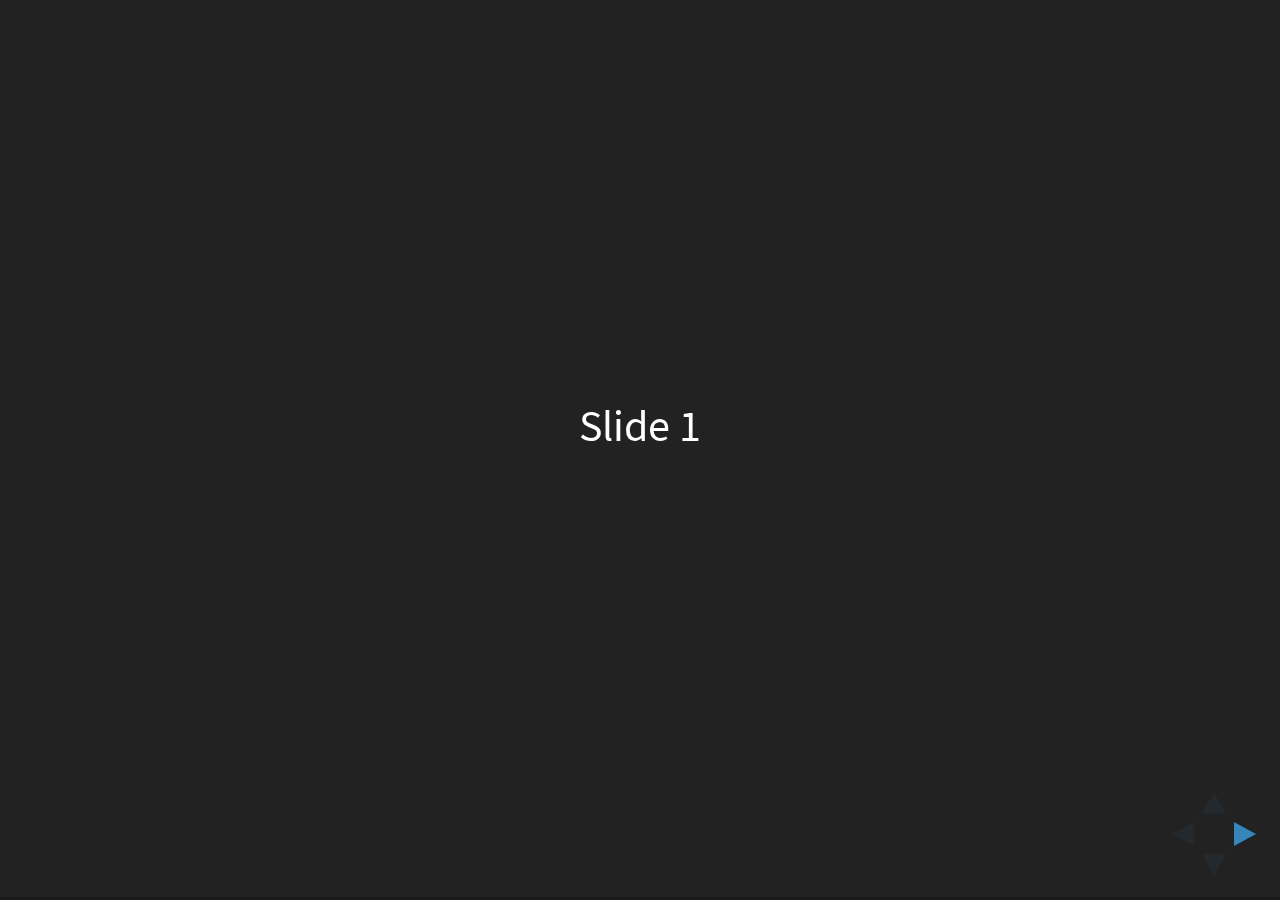
<file: reveal.js-master/index.html>
<!doctype html>
<html>
	<head>
		<meta charset="utf-8">
		<meta name="viewport" content="width=device-width, initial-scale=1.0, maximum-scale=1.0, user-scalable=no">

		<title>reveal.js</title>

		<link rel="stylesheet" href="css/reveal.css">
		<link rel="stylesheet" href="css/theme/black.css">

		<!-- Theme used for syntax highlighting of code -->
		<link rel="stylesheet" href="lib/css/zenburn.css">

		<!-- Printing and PDF exports -->
		<script>
			var link = document.createElement( 'link' );
			link.rel = 'stylesheet';
			link.type = 'text/css';
			link.href = window.location.search.match( /print-pdf/gi ) ? 'css/print/pdf.css' : 'css/print/paper.css';
			document.getElementsByTagName( 'head' )[0].appendChild( link );
		</script>
	</head>
	<body>
		<div class="reveal">
			<div class="slides">
				<section>Slide 1</section>
				<section>Slide 2</section>
			</div>
		</div>

		<script src="lib/js/head.min.js"></script>
		<script src="js/reveal.js"></script>

		<script>
			// More info https://github.com/hakimel/reveal.js#configuration
			Reveal.initialize({
				history: true,

				// More info https://github.com/hakimel/reveal.js#dependencies
				dependencies: [
					{ src: 'plugin/markdown/marked.js' },
					{ src: 'plugin/markdown/markdown.js' },
					{ src: 'plugin/notes/notes.js', async: true },
					{ src: 'plugin/highlight/highlight.js', async: true, callback: function() { hljs.initHighlightingOnLoad(); } }
				]
			});
		</script>
	</body>
</html>
</file>
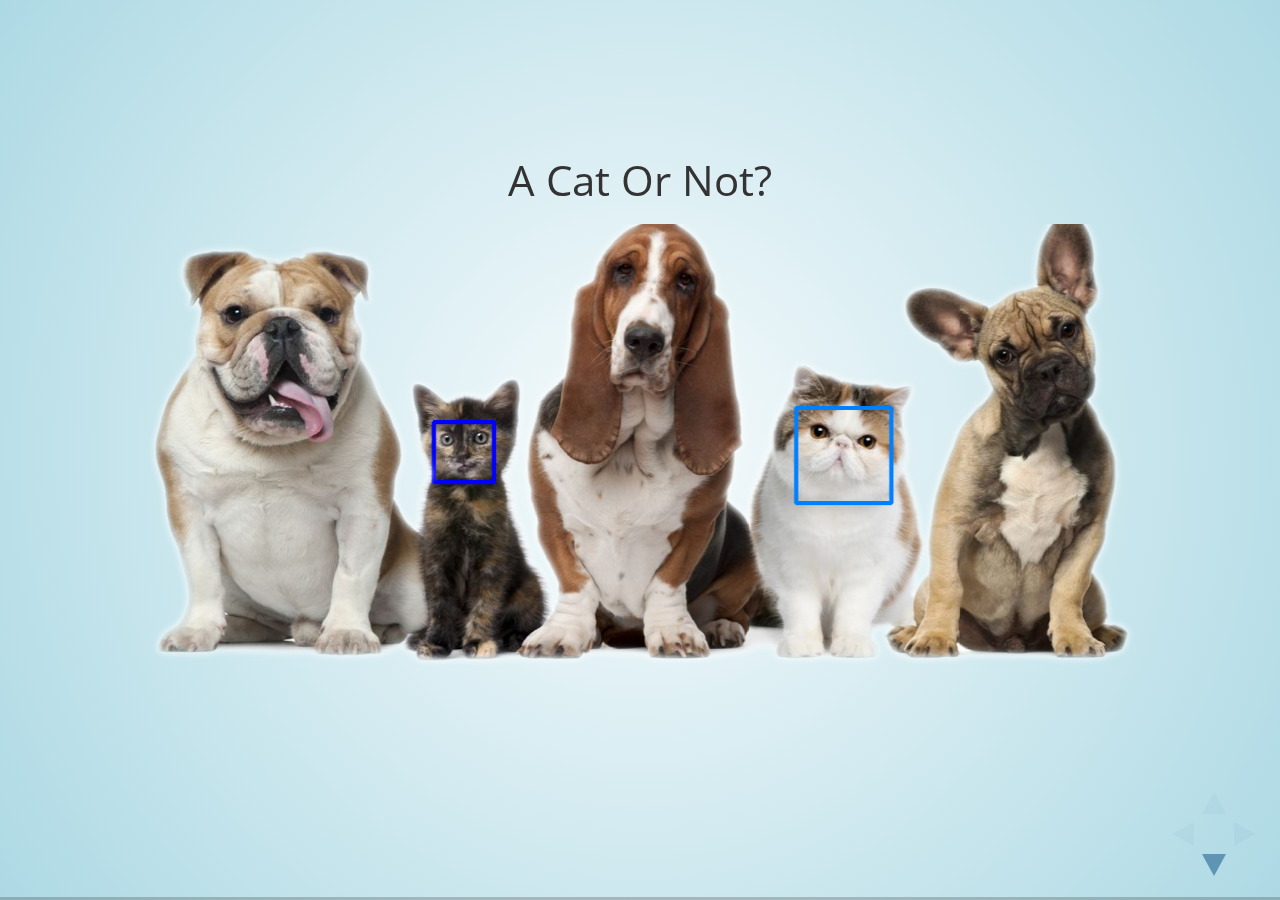
<file: catOrNot.html>
<!doctype html>
<html lang="en">	
  <head>
    <meta charset="utf-8">
    <title>Reveal.js 3 Slide Demo</title>
    <link rel="stylesheet" href="css/reveal.css">
    <link rel="stylesheet" href="css/theme/sky.css" id="theme">
    <link rel="stylesheet" href="css/custom.css">
    <!--Add support for earlier versions of Internet Explorer -->
    <!--[if lt IE 9]>
	<script src="lib/js/html5shiv.js"></script>
	<![endif]-->
  </head>

  <body>
    <!-- Wrap the entire slide show in a div using the "reveal" class. -->
    <div class="reveal">
      <!-- Wrap all slides in a single "slides" class -->
      <div class="slides">

	<!-- ALL SLIDES GO HERE -->
	<!-- Each section element contains an individual slide -->

	<section>
	  
    	  <section>
	    A Cat Or Not?
	    <img src="art/CatOrDogWithCleanBackground.png" class="nostyle"/>
	  </section>

	  <section>
	    Pretty simple.. can use OpenCV...
	  </section>

	  <section>
	    <iframe width="80%" height="500" src="http://www.pyimagesearch.com/2016/06/20/detecting-cats-in-images-with-opencv/"> </iframe>
	  </section>

	</section>
	
      </div>
    </div>
    <script src="lib/js/head.min.js"></script>
    <script src="js/reveal.js"></script>

    <script>
      // Required, even if empty.
      Reveal.initialize({
      });
    </script>
  </body>
</html>
</file>
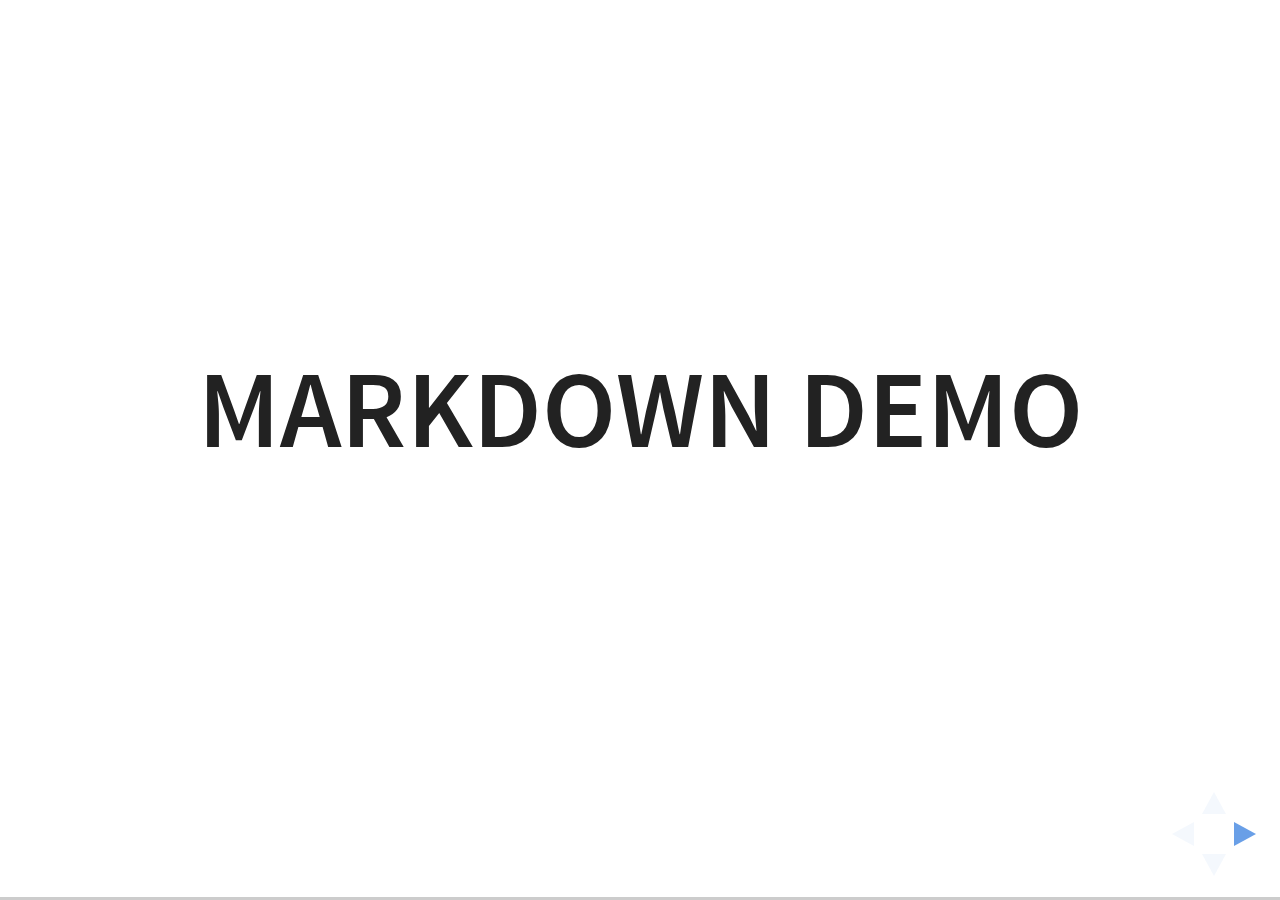
<file: plugin/markdown/example.html>
<!doctype html>
<html lang="en">

	<head>
		<meta charset="utf-8">

		<title>reveal.js - Markdown Demo</title>

		<link rel="stylesheet" href="../../css/reveal.css">
		<link rel="stylesheet" href="../../css/theme/white.css" id="theme">

        <link rel="stylesheet" href="../../lib/css/zenburn.css">
	</head>

	<body>

		<div class="reveal">

			<div class="slides">

                <!-- Use external markdown resource, separate slides by three newlines; vertical slides by two newlines -->
                <section data-markdown="example.md" data-separator="^\n\n\n" data-separator-vertical="^\n\n"></section>

                <!-- Slides are separated by three dashes (quick 'n dirty regular expression) -->
                <section data-markdown data-separator="---">
                    <script type="text/template">
                        ## Demo 1
                        Slide 1
                        ---
                        ## Demo 1
                        Slide 2
                        ---
                        ## Demo 1
                        Slide 3
                    </script>
                </section>

                <!-- Slides are separated by newline + three dashes + newline, vertical slides identical but two dashes -->
                <section data-markdown data-separator="^\n---\n$" data-separator-vertical="^\n--\n$">
                    <script type="text/template">
                        ## Demo 2
                        Slide 1.1

                        --

                        ## Demo 2
                        Slide 1.2

                        ---

                        ## Demo 2
                        Slide 2
                    </script>
                </section>

                <!-- No "extra" slides, since there are no separators defined (so they'll become horizontal rulers) -->
                <section data-markdown>
                    <script type="text/template">
                        A

                        ---

                        B

                        ---

                        C
                    </script>
                </section>

                <!-- Slide attributes -->
                <section data-markdown>
                    <script type="text/template">
                        <!-- .slide: data-background="#000000" -->
                        ## Slide attributes
                    </script>
                </section>

                <!-- Element attributes -->
                <section data-markdown>
                    <script type="text/template">
                        ## Element attributes
                        - Item 1 <!-- .element: class="fragment" data-fragment-index="2" -->
                        - Item 2 <!-- .element: class="fragment" data-fragment-index="1" -->
                    </script>
                </section>

                <!-- Code -->
                <section data-markdown>
                    <script type="text/template">
                        ```php
                        public function foo()
                        {
                            $foo = array(
                                'bar' => 'bar'
                            )
                        }
                        ```
                    </script>
                </section>

            </div>
		</div>

		<script src="../../lib/js/head.min.js"></script>
		<script src="../../js/reveal.js"></script>

		<script>

			Reveal.initialize({
				controls: true,
				progress: true,
				history: true,
				center: true,

				// Optional libraries used to extend on reveal.js
				dependencies: [
					{ src: '../../lib/js/classList.js', condition: function() { return !document.body.classList; } },
					{ src: 'marked.js', condition: function() { return !!document.querySelector( '[data-markdown]' ); } },
                    { src: 'markdown.js', condition: function() { return !!document.querySelector( '[data-markdown]' ); } },
                    { src: '../highlight/highlight.js', async: true, callback: function() { hljs.initHighlightingOnLoad(); } },
					{ src: '../notes/notes.js' }
				]
			});

		</script>

	</body>
</html>
</file>
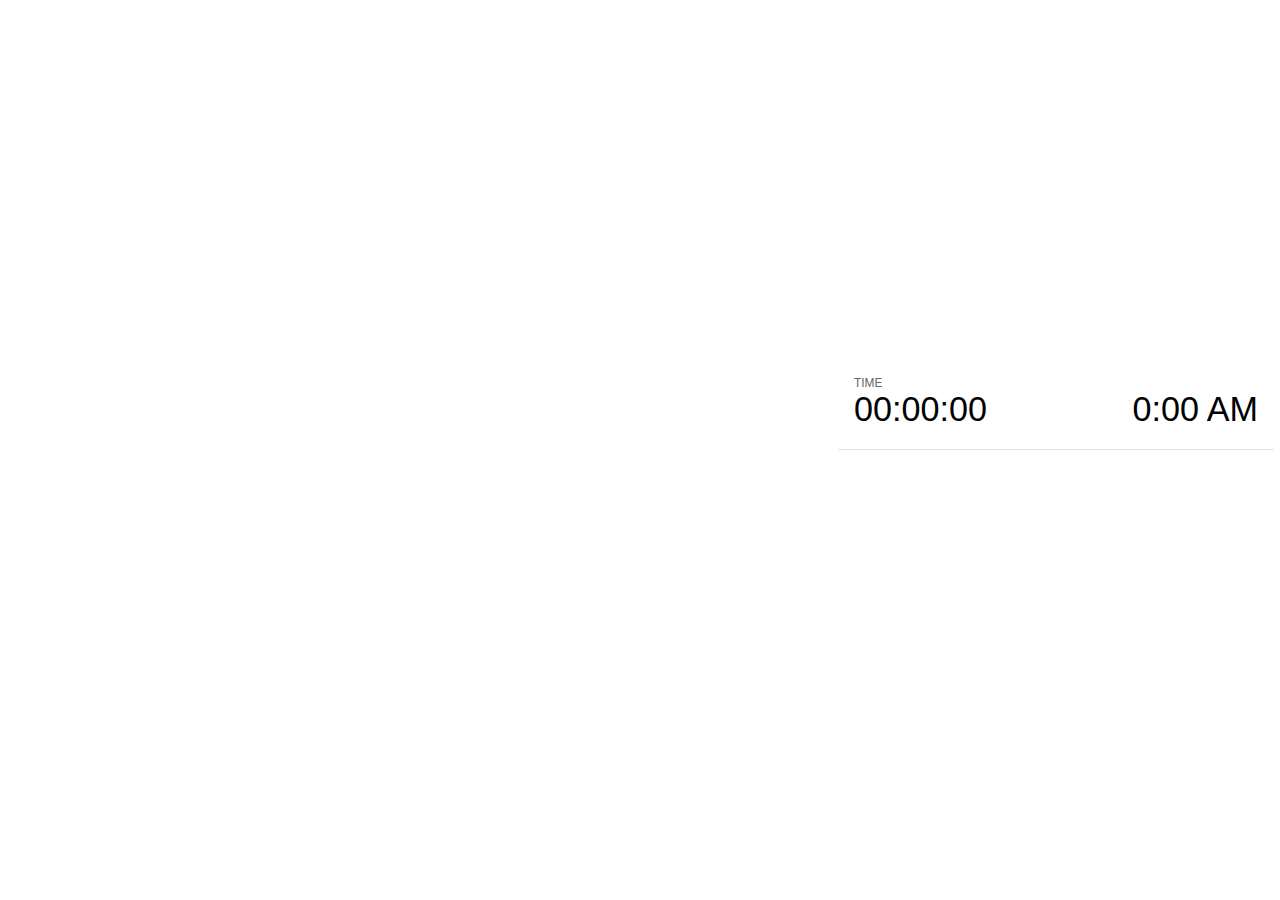
<file: plugin/notes/notes.html>
<!doctype html>
<html lang="en">
	<head>
		<meta charset="utf-8">

		<title>reveal.js - Slide Notes</title>

		<style>
			body {
				font-family: Helvetica;
			}

			#current-slide,
			#upcoming-slide,
			#speaker-controls {
				padding: 6px;
				box-sizing: border-box;
				-moz-box-sizing: border-box;
			}

			#current-slide iframe,
			#upcoming-slide iframe {
				width: 100%;
				height: 100%;
				border: 1px solid #ddd;
			}

			#current-slide .label,
			#upcoming-slide .label {
				position: absolute;
				top: 10px;
				left: 10px;
				font-weight: bold;
				font-size: 14px;
				z-index: 2;
				color: rgba( 255, 255, 255, 0.9 );
			}

			#current-slide {
				position: absolute;
				width: 65%;
				height: 100%;
				top: 0;
				left: 0;
				padding-right: 0;
			}

			#upcoming-slide {
				position: absolute;
				width: 35%;
				height: 40%;
				right: 0;
				top: 0;
			}

			#speaker-controls {
				position: absolute;
				top: 40%;
				right: 0;
				width: 35%;
				height: 60%;
				overflow: auto;

				font-size: 18px;
			}

				.speaker-controls-time.hidden,
				.speaker-controls-notes.hidden {
					display: none;
				}

				.speaker-controls-time .label,
				.speaker-controls-notes .label {
					text-transform: uppercase;
					font-weight: normal;
					font-size: 0.66em;
					color: #666;
					margin: 0;
				}

				.speaker-controls-time {
					border-bottom: 1px solid rgba( 200, 200, 200, 0.5 );
					margin-bottom: 10px;
					padding: 10px 16px;
					padding-bottom: 20px;
					cursor: pointer;
				}

				.speaker-controls-time .reset-button {
					opacity: 0;
					float: right;
					color: #666;
					text-decoration: none;
				}
				.speaker-controls-time:hover .reset-button {
					opacity: 1;
				}

				.speaker-controls-time .timer,
				.speaker-controls-time .clock {
					width: 50%;
					font-size: 1.9em;
				}

				.speaker-controls-time .timer {
					float: left;
				}

				.speaker-controls-time .clock {
					float: right;
					text-align: right;
				}

				.speaker-controls-time span.mute {
					color: #bbb;
				}

				.speaker-controls-notes {
					padding: 10px 16px;
				}

				.speaker-controls-notes .value {
					margin-top: 5px;
					line-height: 1.4;
					font-size: 1.2em;
				}

			.clear {
				clear: both;
			}

			@media screen and (max-width: 1080px) {
				#speaker-controls {
					font-size: 16px;
				}
			}

			@media screen and (max-width: 900px) {
				#speaker-controls {
					font-size: 14px;
				}
			}

			@media screen and (max-width: 800px) {
				#speaker-controls {
					font-size: 12px;
				}
			}

		</style>
	</head>

	<body>

		<div id="current-slide"></div>
		<div id="upcoming-slide"><span class="label">UPCOMING:</span></div>
		<div id="speaker-controls">
			<div class="speaker-controls-time">
				<h4 class="label">Time <span class="reset-button">Click to Reset</span></h4>
				<div class="clock">
					<span class="clock-value">0:00 AM</span>
				</div>
				<div class="timer">
					<span class="hours-value">00</span><span class="minutes-value">:00</span><span class="seconds-value">:00</span>
				</div>
				<div class="clear"></div>
			</div>

			<div class="speaker-controls-notes hidden">
				<h4 class="label">Notes</h4>
				<div class="value"></div>
			</div>
		</div>

		<script src="../../plugin/markdown/marked.js"></script>
		<script>

			(function() {

				var notes,
					notesValue,
					currentState,
					currentSlide,
					upcomingSlide,
					connected = false;

				window.addEventListener( 'message', function( event ) {

					var data = JSON.parse( event.data );

					// The overview mode is only useful to the reveal.js instance
					// where navigation occurs so we don't sync it
					if( data.state ) delete data.state.overview;

					// Messages sent by the notes plugin inside of the main window
					if( data && data.namespace === 'reveal-notes' ) {
						if( data.type === 'connect' ) {
							handleConnectMessage( data );
						}
						else if( data.type === 'state' ) {
							handleStateMessage( data );
						}
					}
					// Messages sent by the reveal.js inside of the current slide preview
					else if( data && data.namespace === 'reveal' ) {
						if( /ready/.test( data.eventName ) ) {
							// Send a message back to notify that the handshake is complete
							window.opener.postMessage( JSON.stringify({ namespace: 'reveal-notes', type: 'connected'} ), '*' );
						}
						else if( /slidechanged|fragmentshown|fragmenthidden|paused|resumed/.test( data.eventName ) && currentState !== JSON.stringify( data.state ) ) {

							window.opener.postMessage( JSON.stringify({ method: 'setState', args: [ data.state ]} ), '*' );

						}
					}

				} );

				/**
				 * Called when the main window is trying to establish a
				 * connection.
				 */
				function handleConnectMessage( data ) {

					if( connected === false ) {
						connected = true;

						setupIframes( data );
						setupKeyboard();
						setupNotes();
						setupTimer();
					}

				}

				/**
				 * Called when the main window sends an updated state.
				 */
				function handleStateMessage( data ) {

					// Store the most recently set state to avoid circular loops
					// applying the same state
					currentState = JSON.stringify( data.state );

					// No need for updating the notes in case of fragment changes
					if ( data.notes ) {
						notes.classList.remove( 'hidden' );
						notesValue.style.whiteSpace = data.whitespace;
						if( data.markdown ) {
							notesValue.innerHTML = marked( data.notes );
						}
						else {
							notesValue.innerHTML = data.notes;
						}
					}
					else {
						notes.classList.add( 'hidden' );
					}

					// Update the note slides
					currentSlide.contentWindow.postMessage( JSON.stringify({ method: 'setState', args: [ data.state ] }), '*' );
					upcomingSlide.contentWindow.postMessage( JSON.stringify({ method: 'setState', args: [ data.state ] }), '*' );
					upcomingSlide.contentWindow.postMessage( JSON.stringify({ method: 'next' }), '*' );

				}

				// Limit to max one state update per X ms
				handleStateMessage = debounce( handleStateMessage, 200 );

				/**
				 * Forward keyboard events to the current slide window.
				 * This enables keyboard events to work even if focus
				 * isn't set on the current slide iframe.
				 */
				function setupKeyboard() {

					document.addEventListener( 'keydown', function( event ) {
						currentSlide.contentWindow.postMessage( JSON.stringify({ method: 'triggerKey', args: [ event.keyCode ] }), '*' );
					} );

				}

				/**
				 * Creates the preview iframes.
				 */
				function setupIframes( data ) {

					var params = [
						'receiver',
						'progress=false',
						'history=false',
						'transition=none',
						'autoSlide=0',
						'backgroundTransition=none'
					].join( '&' );

					var urlSeparator = /\?/.test(data.url) ? '&' : '?';
					var hash = '#/' + data.state.indexh + '/' + data.state.indexv;
					var currentURL = data.url + urlSeparator + params + '&postMessageEvents=true' + hash;
					var upcomingURL = data.url + urlSeparator + params + '&controls=false' + hash;

					currentSlide = document.createElement( 'iframe' );
					currentSlide.setAttribute( 'width', 1280 );
					currentSlide.setAttribute( 'height', 1024 );
					currentSlide.setAttribute( 'src', currentURL );
					document.querySelector( '#current-slide' ).appendChild( currentSlide );

					upcomingSlide = document.createElement( 'iframe' );
					upcomingSlide.setAttribute( 'width', 640 );
					upcomingSlide.setAttribute( 'height', 512 );
					upcomingSlide.setAttribute( 'src', upcomingURL );
					document.querySelector( '#upcoming-slide' ).appendChild( upcomingSlide );

				}

				/**
				 * Setup the notes UI.
				 */
				function setupNotes() {

					notes = document.querySelector( '.speaker-controls-notes' );
					notesValue = document.querySelector( '.speaker-controls-notes .value' );

				}

				/**
				 * Create the timer and clock and start updating them
				 * at an interval.
				 */
				function setupTimer() {

					var start = new Date(),
						timeEl = document.querySelector( '.speaker-controls-time' ),
						clockEl = timeEl.querySelector( '.clock-value' ),
						hoursEl = timeEl.querySelector( '.hours-value' ),
						minutesEl = timeEl.querySelector( '.minutes-value' ),
						secondsEl = timeEl.querySelector( '.seconds-value' );

					function _updateTimer() {

						var diff, hours, minutes, seconds,
							now = new Date();

						diff = now.getTime() - start.getTime();
						hours = Math.floor( diff / ( 1000 * 60 * 60 ) );
						minutes = Math.floor( ( diff / ( 1000 * 60 ) ) % 60 );
						seconds = Math.floor( ( diff / 1000 ) % 60 );

						clockEl.innerHTML = now.toLocaleTimeString( 'en-US', { hour12: true, hour: '2-digit', minute:'2-digit' } );
						hoursEl.innerHTML = zeroPadInteger( hours );
						hoursEl.className = hours > 0 ? '' : 'mute';
						minutesEl.innerHTML = ':' + zeroPadInteger( minutes );
						minutesEl.className = minutes > 0 ? '' : 'mute';
						secondsEl.innerHTML = ':' + zeroPadInteger( seconds );

					}

					// Update once directly
					_updateTimer();

					// Then update every second
					setInterval( _updateTimer, 1000 );

					timeEl.addEventListener( 'click', function() {
						start = new Date();
						_updateTimer();
						return false;
					} );

				}

				function zeroPadInteger( num ) {

					var str = '00' + parseInt( num );
					return str.substring( str.length - 2 );

				}

				/**
				 * Limits the frequency at which a function can be called.
				 */
				function debounce( fn, ms ) {

					var lastTime = 0,
						timeout;

					return function() {

						var args = arguments;
						var context = this;

						clearTimeout( timeout );

						var timeSinceLastCall = Date.now() - lastTime;
						if( timeSinceLastCall > ms ) {
							fn.apply( context, args );
							lastTime = Date.now();
						}
						else {
							timeout = setTimeout( function() {
								fn.apply( context, args );
								lastTime = Date.now();
							}, ms - timeSinceLastCall );
						}

					}

				}

			})();

		</script>
	</body>
</html>
</file>
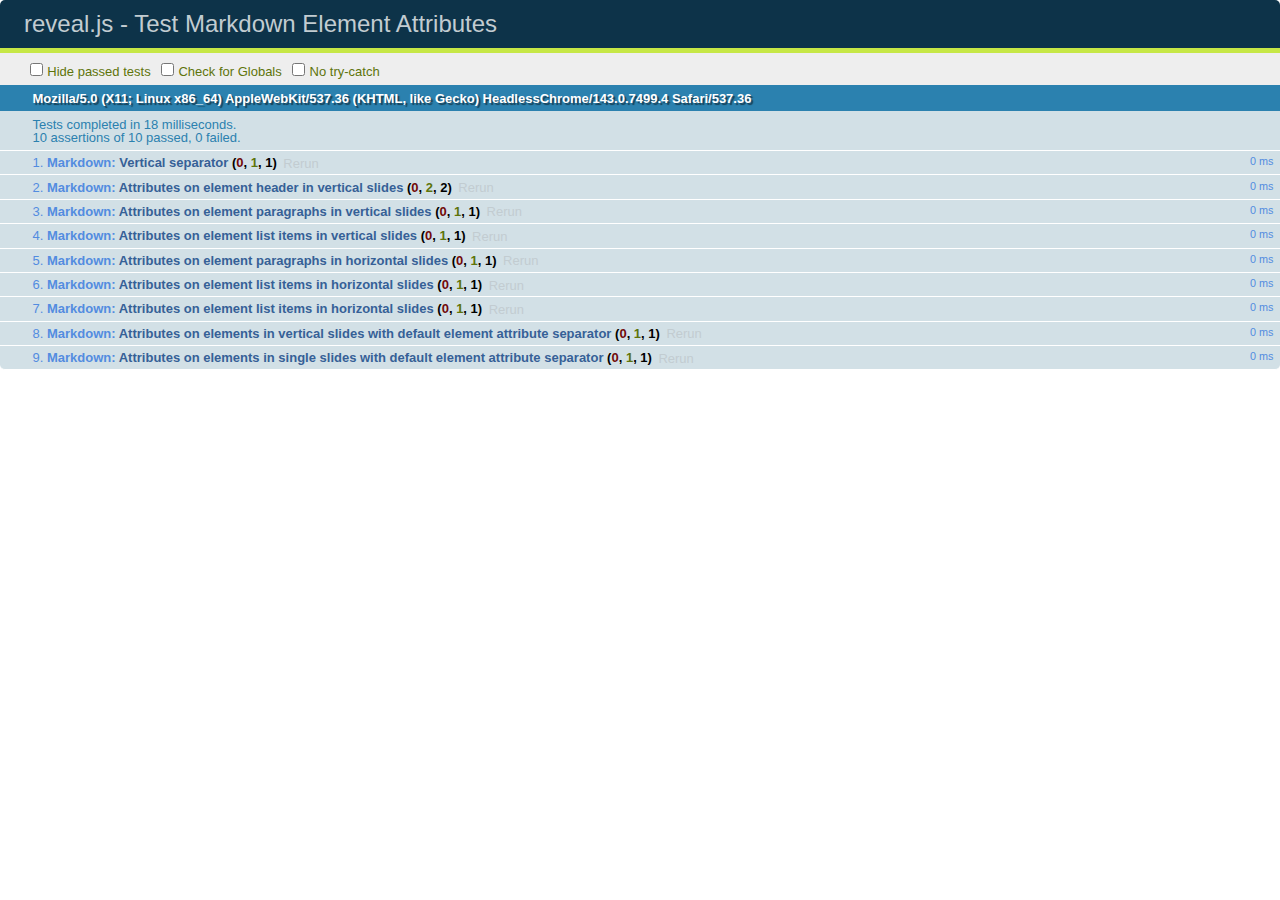
<file: reveal.js-master/test/test-markdown-element-attributes.html>
<!doctype html>
<html lang="en">

	<head>
		<meta charset="utf-8">

		<title>reveal.js - Test Markdown Element Attributes</title>

		<link rel="stylesheet" href="../css/reveal.css">
		<link rel="stylesheet" href="qunit-1.12.0.css">
	</head>

	<body style="overflow: auto;">

		<div id="qunit"></div>
		<div id="qunit-fixture"></div>

		<div class="reveal" style="display: none;">

			<div class="slides">

				<!-- <section data-markdown="example.md" data-separator="^\n\n\n" data-separator-vertical="^\n\n"></section> -->

				<!-- Slides are separated by newline + three dashes + newline, vertical slides identical but two dashes -->
				<section data-markdown data-separator="^\n---\n$" data-separator-vertical="^\n--\n$" data-element-attributes="{_\s*?([^}]+?)}">>
					<script type="text/template">
						## Slide 1.1
						<!-- {_class="fragment fade-out" data-fragment-index="1"} -->

						--

						## Slide 1.2
						<!-- {_class="fragment shrink"} -->

						Paragraph 1
						<!-- {_class="fragment grow"} -->

						Paragraph 2
						<!-- {_class="fragment grow"} -->

						- list item 1 <!-- {_class="fragment grow"} -->
						- list item 2 <!-- {_class="fragment grow"} -->
						- list item 3 <!-- {_class="fragment grow"} -->


						---

						## Slide 2


						Paragraph 1.2  
						multi-line <!-- {_class="fragment highlight-red"} -->

						Paragraph 2.2 <!-- {_class="fragment highlight-red"} -->

						Paragraph 2.3 <!-- {_class="fragment highlight-red"} -->

						Paragraph 2.4 <!-- {_class="fragment highlight-red"} -->

						- list item 1 <!-- {_class="fragment highlight-green"} -->
						- list item 2<!-- {_class="fragment highlight-green"} -->
						- list item 3<!-- {_class="fragment highlight-green"} -->
						- list item 4
						<!-- {_class="fragment highlight-green"} -->
						- list item 5<!-- {_class="fragment highlight-green"} -->

						Test

						![Example Picture](examples/assets/image2.png)
						<!-- {_class="reveal stretch"} -->

					</script>
				</section>



				<section 	data-markdown data-separator="^\n\n\n"
									data-separator-vertical="^\n\n"
									data-separator-notes="^Note:"
									data-charset="utf-8">
					<script type="text/template">
						# Test attributes in Markdown with default separator
						## Slide 1 Def <!-- .element: class="fragment highlight-red" data-fragment-index="1" -->


						## Slide 2 Def
						<!-- .element: class="fragment highlight-red" -->

					</script>
				</section>

				<section data-markdown>
				  <script type="text/template">
					## Hello world
					A paragraph
					<!-- .element: class="fragment highlight-blue" -->
				  </script>
				</section>

				<section data-markdown>
				  <script type="text/template">
					## Hello world

					Multiple  
					Line
					<!-- .element: class="fragment highlight-blue" -->
				  </script>
				</section>

				<section data-markdown>
				  <script type="text/template">
					## Hello world

					Test<!-- .element: class="fragment highlight-blue" -->

					More Test
				  </script>
				</section>


			</div>

		</div>

		<script src="../lib/js/head.min.js"></script>
		<script src="../js/reveal.js"></script>
		<script src="../plugin/markdown/marked.js"></script>
		<script src="../plugin/markdown/markdown.js"></script>
		<script src="qunit-1.12.0.js"></script>

		<script src="test-markdown-element-attributes.js"></script>

	</body>
</html>
</file>
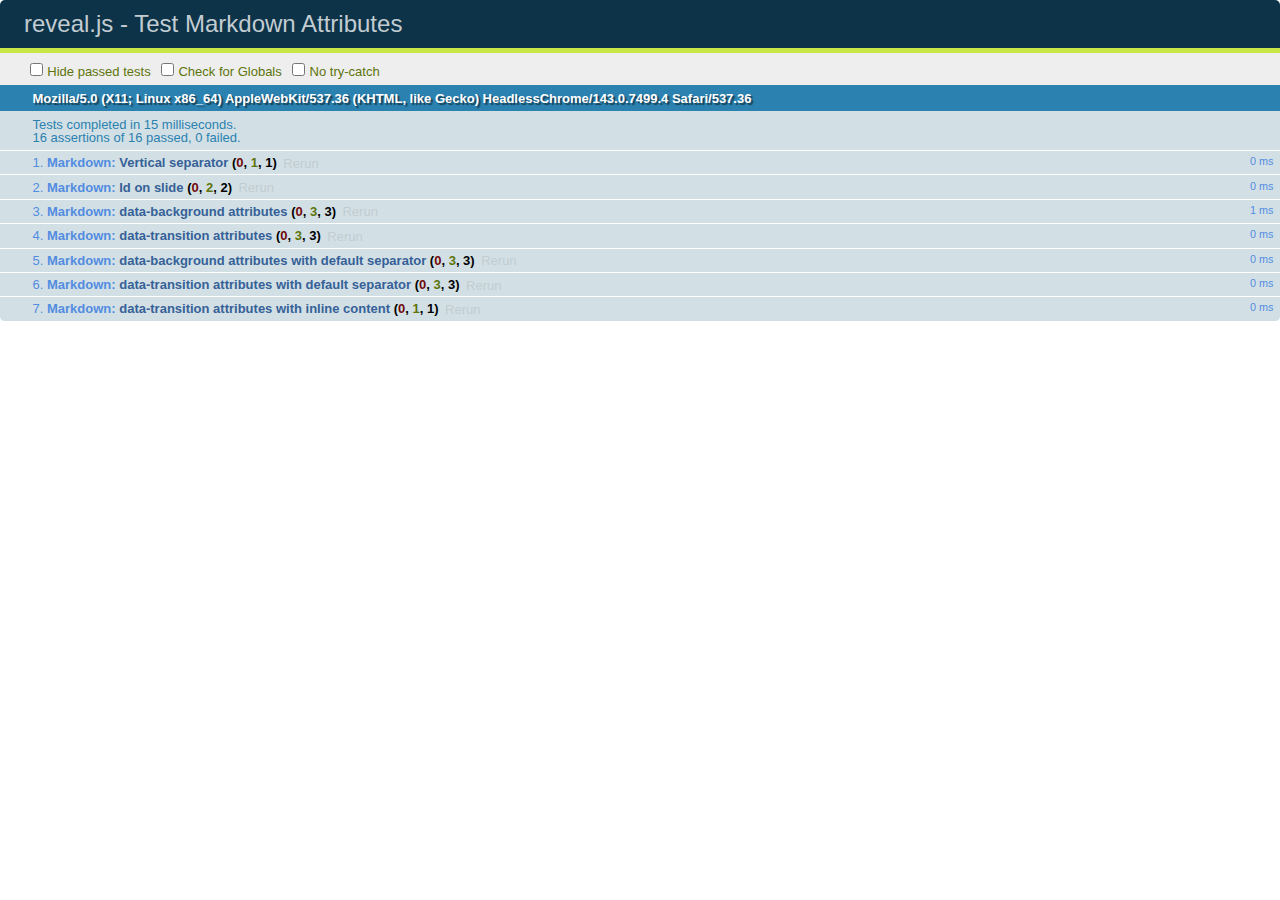
<file: reveal.js-master/test/test-markdown-slide-attributes.html>
<!doctype html>
<html lang="en">

	<head>
		<meta charset="utf-8">

		<title>reveal.js - Test Markdown Attributes</title>

		<link rel="stylesheet" href="../css/reveal.css">
		<link rel="stylesheet" href="qunit-1.12.0.css">
	</head>

	<body style="overflow: auto;">

		<div id="qunit"></div>
		<div id="qunit-fixture"></div>

		<div class="reveal" style="display: none;">

			<div class="slides">

				<!-- <section data-markdown="example.md" data-separator="^\n\n\n" data-separator-vertical="^\n\n"></section> -->

				<!-- Slides are separated by three lines, vertical slides by two lines, attributes are one any line starting with (spaces and) two dashes -->
				<section 	data-markdown data-separator="^\n\n\n"
									data-separator-vertical="^\n\n"
									data-separator-notes="^Note:"
									data-attributes="--\s(.*?)$"
									data-charset="utf-8">
					<script type="text/template">
						# Test attributes in Markdown
						## Slide 1



						## Slide 2
						<!-- -- id="slide2" data-transition="zoom" data-background="#A0C66B" -->


						## Slide 2.1
						<!-- -- data-background="#ff0000" data-transition="fade" -->


						## Slide 2.2
						[Link to Slide2](#/slide2)



						## Slide 3
						<!-- -- data-transition="zoom" data-background="#C6916B" -->



						## Slide 4
					</script>
				</section>

				<section 	data-markdown data-separator="^\n\n\n"
									data-separator-vertical="^\n\n"
									data-separator-notes="^Note:"
									data-charset="utf-8">
					<script type="text/template">
						# Test attributes in Markdown with default separator
						## Slide 1 Def



						## Slide 2 Def
						<!-- .slide: id="slide2def" data-transition="concave" data-background="#A7C66B" -->


						## Slide 2.1 Def
						<!-- .slide: data-background="#f70000" data-transition="page" -->


						## Slide 2.2 Def
						[Link to Slide2](#/slide2def)



						## Slide 3 Def
						<!-- .slide: data-transition="concave" data-background="#C7916B" -->



						## Slide 4
					</script>
				</section>

				<section data-markdown>
					<script type="text/template">
						<!-- .slide: data-background="#ff0000" -->
						## Hello world
					</script>
				</section>

				<section data-markdown>
					<script type="text/template">
						## Hello world
						<!-- .slide: data-background="#ff0000" -->
					</script>
				</section>

				<section data-markdown>
					<script type="text/template">
						## Hello world

						Test
						<!-- .slide: data-background="#ff0000" -->

						More Test
					</script>
				</section>

			</div>

		</div>

		<script src="../lib/js/head.min.js"></script>
		<script src="../js/reveal.js"></script>
		<script src="../plugin/markdown/marked.js"></script>
		<script src="../plugin/markdown/markdown.js"></script>
		<script src="qunit-1.12.0.js"></script>

		<script src="test-markdown-slide-attributes.js"></script>

	</body>
</html>
</file>
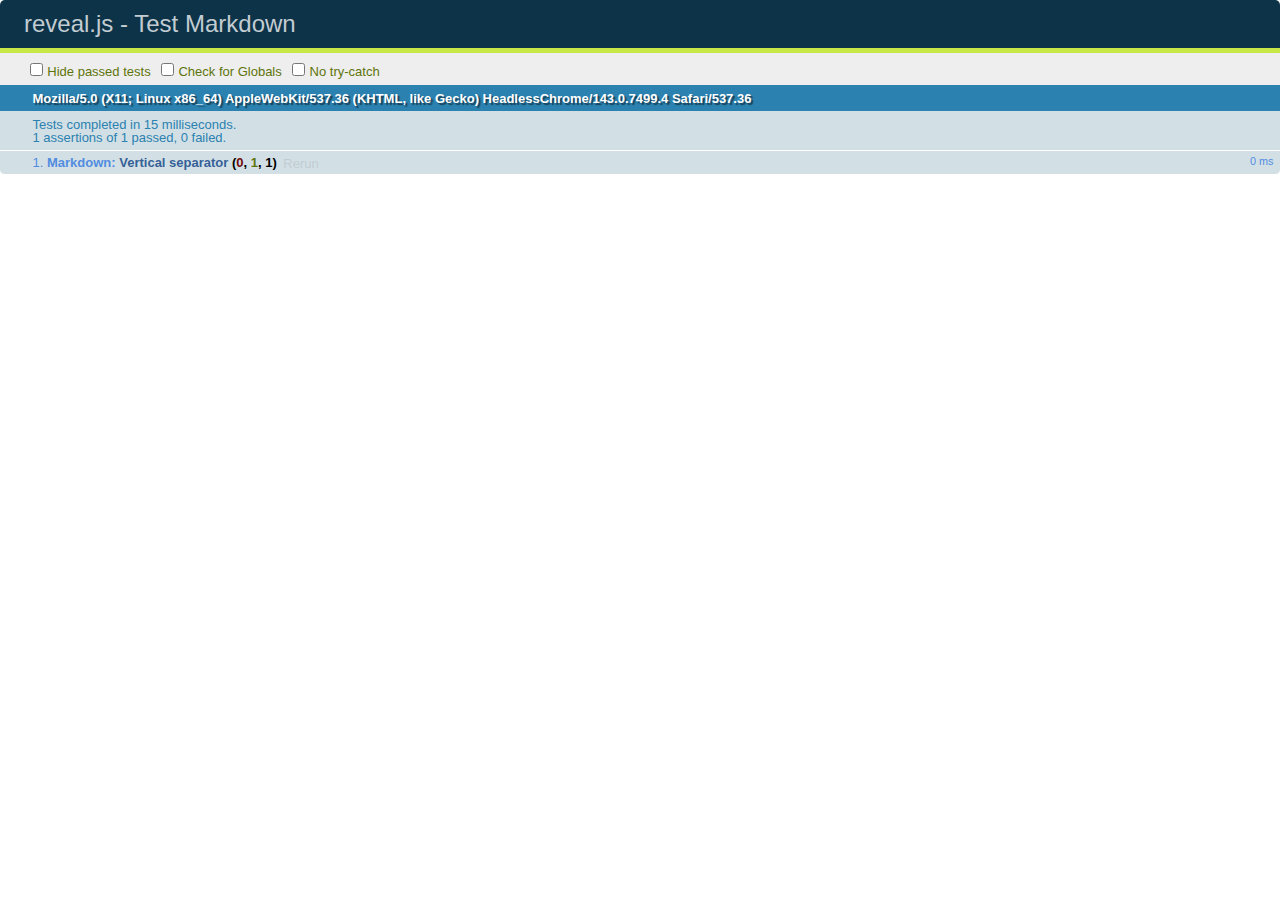
<file: reveal.js-master/test/test-markdown.html>
<!doctype html>
<html lang="en">

	<head>
		<meta charset="utf-8">

		<title>reveal.js - Test Markdown</title>

		<link rel="stylesheet" href="../css/reveal.css">
		<link rel="stylesheet" href="qunit-1.12.0.css">
	</head>

	<body style="overflow: auto;">

		<div id="qunit"></div>
  		<div id="qunit-fixture"></div>

		<div class="reveal" style="display: none;">

			<div class="slides">

				<!-- <section data-markdown="example.md" data-separator="^\n\n\n" data-separator-vertical="^\n\n"></section> -->

				<!-- Slides are separated by newline + three dashes + newline, vertical slides identical but two dashes -->
				<section data-markdown data-separator="^\n---\n$" data-separator-vertical="^\n--\n$">
					<script type="text/template">
						## Slide 1.1

						--

						## Slide 1.2

						---

						## Slide 2
					</script>
				</section>

			</div>

		</div>

		<script src="../lib/js/head.min.js"></script>
		<script src="../js/reveal.js"></script>
		<script src="../plugin/markdown/marked.js"></script>
		<script src="../plugin/markdown/markdown.js"></script>
		<script src="qunit-1.12.0.js"></script>

		<script src="test-markdown.js"></script>

	</body>
</html>
</file>
<file: css/theme/sky.css>
/**
 * Sky theme for reveal.js.
 *
 * Copyright (C) 2011-2012 Hakim El Hattab, http://hakim.se
 */
@import url(https://fonts.googleapis.com/css?family=Quicksand:400,700,400italic,700italic);
@import url(https://fonts.googleapis.com/css?family=Open+Sans:400italic,700italic,400,700);
.reveal a {
  line-height: 1.3em; }

/*********************************************
 * GLOBAL STYLES
 *********************************************/
body {
  background: #add9e4;
  background: -moz-radial-gradient(center, circle cover, #f7fbfc 0%, #add9e4 100%);
  background: -webkit-gradient(radial, center center, 0px, center center, 100%, color-stop(0%, #f7fbfc), color-stop(100%, #add9e4));
  background: -webkit-radial-gradient(center, circle cover, #f7fbfc 0%, #add9e4 100%);
  background: -o-radial-gradient(center, circle cover, #f7fbfc 0%, #add9e4 100%);
  background: -ms-radial-gradient(center, circle cover, #f7fbfc 0%, #add9e4 100%);
  background: radial-gradient(center, circle cover, #f7fbfc 0%, #add9e4 100%);
  background-color: #f7fbfc; }

.reveal {
  font-family: "Open Sans", sans-serif;
  font-size: 36px;
  font-weight: normal;
  color: #333; }

::selection {
  color: #fff;
  background: #134674;
  text-shadow: none; }

.reveal .slides > section,
.reveal .slides > section > section {
  line-height: 1.3;
  font-weight: inherit; }

/*********************************************
 * HEADERS
 *********************************************/
.reveal h1,
.reveal h2,
.reveal h3,
.reveal h4,
.reveal h5,
.reveal h6 {
  margin: 0 0 20px 0;
  color: #333;
  font-family: "Quicksand", sans-serif;
  font-weight: normal;
  line-height: 1.2;
  letter-spacing: -0.08em;
  text-transform: uppercase;
  text-shadow: none;
  word-wrap: break-word; }

.reveal h1 {
  font-size: 3.77em; }

.reveal h2 {
  font-size: 2.11em; }

.reveal h3 {
  font-size: 1.55em; }

.reveal h4 {
  font-size: 1em; }

.reveal h1 {
  text-shadow: none; }

/*********************************************
 * OTHER
 *********************************************/
.reveal p {
  margin: 20px 0;
  line-height: 1.3; }

/* Ensure certain elements are never larger than the slide itself */
.reveal img,
.reveal video,
.reveal iframe {
  max-width: 95%;
  max-height: 95%; }

.reveal strong,
.reveal b {
  font-weight: bold; }

.reveal em {
  font-style: italic; }

.reveal ol,
.reveal dl,
.reveal ul {
  display: inline-block;
  text-align: left;
  margin: 0 0 0 1em; }

.reveal ol {
  list-style-type: decimal; }

.reveal ul {
  list-style-type: disc; }

.reveal ul ul {
  list-style-type: square; }

.reveal ul ul ul {
  list-style-type: circle; }

.reveal ul ul,
.reveal ul ol,
.reveal ol ol,
.reveal ol ul {
  display: block;
  margin-left: 40px; }

.reveal dt {
  font-weight: bold; }

.reveal dd {
  margin-left: 40px; }

.reveal q,
.reveal blockquote {
  quotes: none; }

.reveal blockquote {
  display: block;
  position: relative;
  width: 70%;
  margin: 20px auto;
  padding: 5px;
  font-style: italic;
  background: rgba(255, 255, 255, 0.05);
  box-shadow: 0px 0px 2px rgba(0, 0, 0, 0.2); }

.reveal blockquote p:first-child,
.reveal blockquote p:last-child {
  display: inline-block; }

.reveal q {
  font-style: italic; }

.reveal pre {
  display: block;
  position: relative;
  width: 90%;
  margin: 20px auto;
  text-align: left;
  font-size: 0.55em;
  font-family: monospace;
  line-height: 1.2em;
  word-wrap: break-word;
  box-shadow: 0px 0px 6px rgba(0, 0, 0, 0.3); }

.reveal code {
  font-family: monospace; }

.reveal pre code {
  display: block;
  padding: 5px;
  overflow: auto;
  max-height: 400px;
  word-wrap: normal; }

.reveal table {
  margin: auto;
  border-collapse: collapse;
  border-spacing: 0; }

.reveal table th {
  font-weight: bold; }

.reveal table th,
.reveal table td {
  text-align: left;
  padding: 0.2em 0.5em 0.2em 0.5em;
  border-bottom: 1px solid; }

.reveal table th[align="center"],
.reveal table td[align="center"] {
  text-align: center; }

.reveal table th[align="right"],
.reveal table td[align="right"] {
  text-align: right; }

.reveal table tbody tr:last-child th,
.reveal table tbody tr:last-child td {
  border-bottom: none; }

.reveal sup {
  vertical-align: super; }

.reveal sub {
  vertical-align: sub; }

.reveal small {
  display: inline-block;
  font-size: 0.6em;
  line-height: 1.2em;
  vertical-align: top; }

.reveal small * {
  vertical-align: top; }

/*********************************************
 * LINKS
 *********************************************/
.reveal a {
  color: #3b759e;
  text-decoration: none;
  -webkit-transition: color .15s ease;
  -moz-transition: color .15s ease;
  transition: color .15s ease; }

.reveal a:hover {
  color: #74a7cb;
  text-shadow: none;
  border: none; }

.reveal .roll span:after {
  color: #fff;
  background: #264c66; }

/*********************************************
 * IMAGES
 *********************************************/
.reveal section img {
  margin: 15px 0px;
  background: rgba(255, 255, 255, 0.12);
  border: 4px solid #333;
  box-shadow: 0 0 10px rgba(0, 0, 0, 0.15); }

.reveal section img.plain {
  border: 0;
  box-shadow: none; }

.reveal a img {
  -webkit-transition: all .15s linear;
  -moz-transition: all .15s linear;
  transition: all .15s linear; }

.reveal a:hover img {
  background: rgba(255, 255, 255, 0.2);
  border-color: #3b759e;
  box-shadow: 0 0 20px rgba(0, 0, 0, 0.55); }

/*********************************************
 * NAVIGATION CONTROLS
 *********************************************/
.reveal .controls .navigate-left,
.reveal .controls .navigate-left.enabled {
  border-right-color: #3b759e; }

.reveal .controls .navigate-right,
.reveal .controls .navigate-right.enabled {
  border-left-color: #3b759e; }

.reveal .controls .navigate-up,
.reveal .controls .navigate-up.enabled {
  border-bottom-color: #3b759e; }

.reveal .controls .navigate-down,
.reveal .controls .navigate-down.enabled {
  border-top-color: #3b759e; }

.reveal .controls .navigate-left.enabled:hover {
  border-right-color: #74a7cb; }

.reveal .controls .navigate-right.enabled:hover {
  border-left-color: #74a7cb; }

.reveal .controls .navigate-up.enabled:hover {
  border-bottom-color: #74a7cb; }

.reveal .controls .navigate-down.enabled:hover {
  border-top-color: #74a7cb; }

/*********************************************
 * PROGRESS BAR
 *********************************************/
.reveal .progress {
  background: rgba(0, 0, 0, 0.2); }

.reveal .progress span {
  background: #3b759e;
  -webkit-transition: width 800ms cubic-bezier(0.26, 0.86, 0.44, 0.985);
  -moz-transition: width 800ms cubic-bezier(0.26, 0.86, 0.44, 0.985);
  transition: width 800ms cubic-bezier(0.26, 0.86, 0.44, 0.985); }
</file>
<file: css/custom.css>
.reveal section img.nostyle {
    background: none;
    border: none;
    box-shadow: none;
}
</file>
<file: css/TangleKit/TangleKit.css>
/*
 *  TangleKit.css
 *  Tangle 0.1.0
 *
 *  Created by Bret Victor on 6/10/11.
 *  (c) 2011 Bret Victor.  MIT open-source license.
 *
 */


/* cursor */

.TKCursorDragHorizontal {
	cursor: pointer;
	cursor: move;
	cursor: col-resize;
}


/* TKToggle */

.TKToggle {
	color: #46f;
	border-bottom: 1px dashed #46f;
	cursor: pointer;
}


/* TKAdjustableNumber */

.TKAdjustableNumber {
	position:relative;
	color: #46f;
	border-bottom: 1px dashed #46f;
}

.TKAdjustableNumberHover {
}

.TKAdjustableNumberDown {
	color: #00c;
	border-bottom: 1px dashed #00c;
}

.TKAdjustableNumberHelp {
	position:absolute;
	color: #00f;
	font: 9px "Helvetica-Neue", "Arial", sans-serif;
}
</file>
<file: lib/css/zenburn.css>
/*

Zenburn style from voldmar.ru (c) Vladimir Epifanov <voldmar@voldmar.ru>
based on dark.css by Ivan Sagalaev

*/

.hljs {
  display: block;
  overflow-x: auto;
  padding: 0.5em;
  background: #3f3f3f;
  color: #dcdcdc;
}

.hljs-keyword,
.hljs-selector-tag,
.hljs-tag {
  color: #e3ceab;
}

.hljs-template-tag {
  color: #dcdcdc;
}

.hljs-number {
  color: #8cd0d3;
}

.hljs-variable,
.hljs-template-variable,
.hljs-attribute {
  color: #efdcbc;
}

.hljs-literal {
  color: #efefaf;
}

.hljs-subst {
  color: #8f8f8f;
}

.hljs-title,
.hljs-name,
.hljs-selector-id,
.hljs-selector-class,
.hljs-section,
.hljs-type {
  color: #efef8f;
}

.hljs-symbol,
.hljs-bullet,
.hljs-link {
  color: #dca3a3;
}

.hljs-deletion,
.hljs-string,
.hljs-built_in,
.hljs-builtin-name {
  color: #cc9393;
}

.hljs-addition,
.hljs-comment,
.hljs-quote,
.hljs-meta {
  color: #7f9f7f;
}


.hljs-emphasis {
  font-style: italic;
}

.hljs-strong {
  font-weight: bold;
}
</file>
<file: reveal.js-master/css/theme/black.css>
/**
 * Black theme for reveal.js. This is the opposite of the 'white' theme.
 *
 * By Hakim El Hattab, http://hakim.se
 */
@import url(../../lib/font/source-sans-pro/source-sans-pro.css);
section.has-light-background, section.has-light-background h1, section.has-light-background h2, section.has-light-background h3, section.has-light-background h4, section.has-light-background h5, section.has-light-background h6 {
  color: #222; }

/*********************************************
 * GLOBAL STYLES
 *********************************************/
body {
  background: #222;
  background-color: #222; }

.reveal {
  font-family: "Source Sans Pro", Helvetica, sans-serif;
  font-size: 38px;
  font-weight: normal;
  color: #fff; }

::selection {
  color: #fff;
  background: #bee4fd;
  text-shadow: none; }

.reveal .slides > section,
.reveal .slides > section > section {
  line-height: 1.3;
  font-weight: inherit; }

/*********************************************
 * HEADERS
 *********************************************/
.reveal h1,
.reveal h2,
.reveal h3,
.reveal h4,
.reveal h5,
.reveal h6 {
  margin: 0 0 20px 0;
  color: #fff;
  font-family: "Source Sans Pro", Helvetica, sans-serif;
  font-weight: 600;
  line-height: 1.2;
  letter-spacing: normal;
  text-transform: uppercase;
  text-shadow: none;
  word-wrap: break-word; }

.reveal h1 {
  font-size: 2.5em; }

.reveal h2 {
  font-size: 1.6em; }

.reveal h3 {
  font-size: 1.3em; }

.reveal h4 {
  font-size: 1em; }

.reveal h1 {
  text-shadow: none; }

/*********************************************
 * OTHER
 *********************************************/
.reveal p {
  margin: 20px 0;
  line-height: 1.3; }

/* Ensure certain elements are never larger than the slide itself */
.reveal img,
.reveal video,
.reveal iframe {
  max-width: 95%;
  max-height: 95%; }

.reveal strong,
.reveal b {
  font-weight: bold; }

.reveal em {
  font-style: italic; }

.reveal ol,
.reveal dl,
.reveal ul {
  display: inline-block;
  text-align: left;
  margin: 0 0 0 1em; }

.reveal ol {
  list-style-type: decimal; }

.reveal ul {
  list-style-type: disc; }

.reveal ul ul {
  list-style-type: square; }

.reveal ul ul ul {
  list-style-type: circle; }

.reveal ul ul,
.reveal ul ol,
.reveal ol ol,
.reveal ol ul {
  display: block;
  margin-left: 40px; }

.reveal dt {
  font-weight: bold; }

.reveal dd {
  margin-left: 40px; }

.reveal q,
.reveal blockquote {
  quotes: none; }

.reveal blockquote {
  display: block;
  position: relative;
  width: 70%;
  margin: 20px auto;
  padding: 5px;
  font-style: italic;
  background: rgba(255, 255, 255, 0.05);
  box-shadow: 0px 0px 2px rgba(0, 0, 0, 0.2); }

.reveal blockquote p:first-child,
.reveal blockquote p:last-child {
  display: inline-block; }

.reveal q {
  font-style: italic; }

.reveal pre {
  display: block;
  position: relative;
  width: 90%;
  margin: 20px auto;
  text-align: left;
  font-size: 0.55em;
  font-family: monospace;
  line-height: 1.2em;
  word-wrap: break-word;
  box-shadow: 0px 0px 6px rgba(0, 0, 0, 0.3); }

.reveal code {
  font-family: monospace; }

.reveal pre code {
  display: block;
  padding: 5px;
  overflow: auto;
  max-height: 400px;
  word-wrap: normal; }

.reveal table {
  margin: auto;
  border-collapse: collapse;
  border-spacing: 0; }

.reveal table th {
  font-weight: bold; }

.reveal table th,
.reveal table td {
  text-align: left;
  padding: 0.2em 0.5em 0.2em 0.5em;
  border-bottom: 1px solid; }

.reveal table th[align="center"],
.reveal table td[align="center"] {
  text-align: center; }

.reveal table th[align="right"],
.reveal table td[align="right"] {
  text-align: right; }

.reveal table tbody tr:last-child th,
.reveal table tbody tr:last-child td {
  border-bottom: none; }

.reveal sup {
  vertical-align: super; }

.reveal sub {
  vertical-align: sub; }

.reveal small {
  display: inline-block;
  font-size: 0.6em;
  line-height: 1.2em;
  vertical-align: top; }

.reveal small * {
  vertical-align: top; }

/*********************************************
 * LINKS
 *********************************************/
.reveal a {
  color: #42affa;
  text-decoration: none;
  -webkit-transition: color .15s ease;
  -moz-transition: color .15s ease;
  transition: color .15s ease; }

.reveal a:hover {
  color: #8dcffc;
  text-shadow: none;
  border: none; }

.reveal .roll span:after {
  color: #fff;
  background: #068de9; }

/*********************************************
 * IMAGES
 *********************************************/
.reveal section img {
  margin: 15px 0px;
  background: rgba(255, 255, 255, 0.12);
  border: 4px solid #fff;
  box-shadow: 0 0 10px rgba(0, 0, 0, 0.15); }

.reveal section img.plain {
  border: 0;
  box-shadow: none; }

.reveal a img {
  -webkit-transition: all .15s linear;
  -moz-transition: all .15s linear;
  transition: all .15s linear; }

.reveal a:hover img {
  background: rgba(255, 255, 255, 0.2);
  border-color: #42affa;
  box-shadow: 0 0 20px rgba(0, 0, 0, 0.55); }

/*********************************************
 * NAVIGATION CONTROLS
 *********************************************/
.reveal .controls .navigate-left,
.reveal .controls .navigate-left.enabled {
  border-right-color: #42affa; }

.reveal .controls .navigate-right,
.reveal .controls .navigate-right.enabled {
  border-left-color: #42affa; }

.reveal .controls .navigate-up,
.reveal .controls .navigate-up.enabled {
  border-bottom-color: #42affa; }

.reveal .controls .navigate-down,
.reveal .controls .navigate-down.enabled {
  border-top-color: #42affa; }

.reveal .controls .navigate-left.enabled:hover {
  border-right-color: #8dcffc; }

.reveal .controls .navigate-right.enabled:hover {
  border-left-color: #8dcffc; }

.reveal .controls .navigate-up.enabled:hover {
  border-bottom-color: #8dcffc; }

.reveal .controls .navigate-down.enabled:hover {
  border-top-color: #8dcffc; }

/*********************************************
 * PROGRESS BAR
 *********************************************/
.reveal .progress {
  background: rgba(0, 0, 0, 0.2); }

.reveal .progress span {
  background: #42affa;
  -webkit-transition: width 800ms cubic-bezier(0.26, 0.86, 0.44, 0.985);
  -moz-transition: width 800ms cubic-bezier(0.26, 0.86, 0.44, 0.985);
  transition: width 800ms cubic-bezier(0.26, 0.86, 0.44, 0.985); }
</file>
<file: reveal.js-master/lib/css/zenburn.css>
/*

Zenburn style from voldmar.ru (c) Vladimir Epifanov <voldmar@voldmar.ru>
based on dark.css by Ivan Sagalaev

*/

.hljs {
  display: block;
  overflow-x: auto;
  padding: 0.5em;
  background: #3f3f3f;
  color: #dcdcdc;
}

.hljs-keyword,
.hljs-selector-tag,
.hljs-tag {
  color: #e3ceab;
}

.hljs-template-tag {
  color: #dcdcdc;
}

.hljs-number {
  color: #8cd0d3;
}

.hljs-variable,
.hljs-template-variable,
.hljs-attribute {
  color: #efdcbc;
}

.hljs-literal {
  color: #efefaf;
}

.hljs-subst {
  color: #8f8f8f;
}

.hljs-title,
.hljs-name,
.hljs-selector-id,
.hljs-selector-class,
.hljs-section,
.hljs-type {
  color: #efef8f;
}

.hljs-symbol,
.hljs-bullet,
.hljs-link {
  color: #dca3a3;
}

.hljs-deletion,
.hljs-string,
.hljs-built_in,
.hljs-builtin-name {
  color: #cc9393;
}

.hljs-addition,
.hljs-comment,
.hljs-quote,
.hljs-meta {
  color: #7f9f7f;
}


.hljs-emphasis {
  font-style: italic;
}

.hljs-strong {
  font-weight: bold;
}
</file>
<file: css/theme/white.css>
/**
 * White theme for reveal.js. This is the opposite of the 'black' theme.
 *
 * By Hakim El Hattab, http://hakim.se
 */
@import url(../../lib/font/source-sans-pro/source-sans-pro.css);
section.has-dark-background, section.has-dark-background h1, section.has-dark-background h2, section.has-dark-background h3, section.has-dark-background h4, section.has-dark-background h5, section.has-dark-background h6 {
  color: #fff; }

/*********************************************
 * GLOBAL STYLES
 *********************************************/
body {
  background: #fff;
  background-color: #fff; }

.reveal {
  font-family: "Source Sans Pro", Helvetica, sans-serif;
  font-size: 38px;
  font-weight: normal;
  color: #222; }

::selection {
  color: #fff;
  background: #98bdef;
  text-shadow: none; }

.reveal .slides > section,
.reveal .slides > section > section {
  line-height: 1.3;
  font-weight: inherit; }

/*********************************************
 * HEADERS
 *********************************************/
.reveal h1,
.reveal h2,
.reveal h3,
.reveal h4,
.reveal h5,
.reveal h6 {
  margin: 0 0 20px 0;
  color: #222;
  font-family: "Source Sans Pro", Helvetica, sans-serif;
  font-weight: 600;
  line-height: 1.2;
  letter-spacing: normal;
  text-transform: uppercase;
  text-shadow: none;
  word-wrap: break-word; }

.reveal h1 {
  font-size: 2.5em; }

.reveal h2 {
  font-size: 1.6em; }

.reveal h3 {
  font-size: 1.3em; }

.reveal h4 {
  font-size: 1em; }

.reveal h1 {
  text-shadow: none; }

/*********************************************
 * OTHER
 *********************************************/
.reveal p {
  margin: 20px 0;
  line-height: 1.3; }

/* Ensure certain elements are never larger than the slide itself */
.reveal img,
.reveal video,
.reveal iframe {
  max-width: 95%;
  max-height: 95%; }

.reveal strong,
.reveal b {
  font-weight: bold; }

.reveal em {
  font-style: italic; }

.reveal ol,
.reveal dl,
.reveal ul {
  display: inline-block;
  text-align: left;
  margin: 0 0 0 1em; }

.reveal ol {
  list-style-type: decimal; }

.reveal ul {
  list-style-type: disc; }

.reveal ul ul {
  list-style-type: square; }

.reveal ul ul ul {
  list-style-type: circle; }

.reveal ul ul,
.reveal ul ol,
.reveal ol ol,
.reveal ol ul {
  display: block;
  margin-left: 40px; }

.reveal dt {
  font-weight: bold; }

.reveal dd {
  margin-left: 40px; }

.reveal q,
.reveal blockquote {
  quotes: none; }

.reveal blockquote {
  display: block;
  position: relative;
  width: 70%;
  margin: 20px auto;
  padding: 5px;
  font-style: italic;
  background: rgba(255, 255, 255, 0.05);
  box-shadow: 0px 0px 2px rgba(0, 0, 0, 0.2); }

.reveal blockquote p:first-child,
.reveal blockquote p:last-child {
  display: inline-block; }

.reveal q {
  font-style: italic; }

.reveal pre {
  display: block;
  position: relative;
  width: 90%;
  margin: 20px auto;
  text-align: left;
  font-size: 0.55em;
  font-family: monospace;
  line-height: 1.2em;
  word-wrap: break-word;
  box-shadow: 0px 0px 6px rgba(0, 0, 0, 0.3); }

.reveal code {
  font-family: monospace; }

.reveal pre code {
  display: block;
  padding: 5px;
  overflow: auto;
  max-height: 400px;
  word-wrap: normal; }

.reveal table {
  margin: auto;
  border-collapse: collapse;
  border-spacing: 0; }

.reveal table th {
  font-weight: bold; }

.reveal table th,
.reveal table td {
  text-align: left;
  padding: 0.2em 0.5em 0.2em 0.5em;
  border-bottom: 1px solid; }

.reveal table th[align="center"],
.reveal table td[align="center"] {
  text-align: center; }

.reveal table th[align="right"],
.reveal table td[align="right"] {
  text-align: right; }

.reveal table tbody tr:last-child th,
.reveal table tbody tr:last-child td {
  border-bottom: none; }

.reveal sup {
  vertical-align: super; }

.reveal sub {
  vertical-align: sub; }

.reveal small {
  display: inline-block;
  font-size: 0.6em;
  line-height: 1.2em;
  vertical-align: top; }

.reveal small * {
  vertical-align: top; }

/*********************************************
 * LINKS
 *********************************************/
.reveal a {
  color: #2a76dd;
  text-decoration: none;
  -webkit-transition: color .15s ease;
  -moz-transition: color .15s ease;
  transition: color .15s ease; }

.reveal a:hover {
  color: #6ca0e8;
  text-shadow: none;
  border: none; }

.reveal .roll span:after {
  color: #fff;
  background: #1a53a1; }

/*********************************************
 * IMAGES
 *********************************************/
.reveal section img {
  margin: 15px 0px;
  background: rgba(255, 255, 255, 0.12);
  border: 4px solid #222;
  box-shadow: 0 0 10px rgba(0, 0, 0, 0.15); }

.reveal section img.plain {
  border: 0;
  box-shadow: none; }

.reveal a img {
  -webkit-transition: all .15s linear;
  -moz-transition: all .15s linear;
  transition: all .15s linear; }

.reveal a:hover img {
  background: rgba(255, 255, 255, 0.2);
  border-color: #2a76dd;
  box-shadow: 0 0 20px rgba(0, 0, 0, 0.55); }

/*********************************************
 * NAVIGATION CONTROLS
 *********************************************/
.reveal .controls .navigate-left,
.reveal .controls .navigate-left.enabled {
  border-right-color: #2a76dd; }

.reveal .controls .navigate-right,
.reveal .controls .navigate-right.enabled {
  border-left-color: #2a76dd; }

.reveal .controls .navigate-up,
.reveal .controls .navigate-up.enabled {
  border-bottom-color: #2a76dd; }

.reveal .controls .navigate-down,
.reveal .controls .navigate-down.enabled {
  border-top-color: #2a76dd; }

.reveal .controls .navigate-left.enabled:hover {
  border-right-color: #6ca0e8; }

.reveal .controls .navigate-right.enabled:hover {
  border-left-color: #6ca0e8; }

.reveal .controls .navigate-up.enabled:hover {
  border-bottom-color: #6ca0e8; }

.reveal .controls .navigate-down.enabled:hover {
  border-top-color: #6ca0e8; }

/*********************************************
 * PROGRESS BAR
 *********************************************/
.reveal .progress {
  background: rgba(0, 0, 0, 0.2); }

.reveal .progress span {
  background: #2a76dd;
  -webkit-transition: width 800ms cubic-bezier(0.26, 0.86, 0.44, 0.985);
  -moz-transition: width 800ms cubic-bezier(0.26, 0.86, 0.44, 0.985);
  transition: width 800ms cubic-bezier(0.26, 0.86, 0.44, 0.985); }
</file>
<file: reveal.js-master/test/qunit-1.12.0.css>
/**
 * QUnit v1.12.0 - A JavaScript Unit Testing Framework
 *
 * http://qunitjs.com
 *
 * Copyright 2012 jQuery Foundation and other contributors
 * Released under the MIT license.
 * http://jquery.org/license
 */

/** Font Family and Sizes */

#qunit-tests, #qunit-header, #qunit-banner, #qunit-testrunner-toolbar, #qunit-userAgent, #qunit-testresult {
	font-family: "Helvetica Neue Light", "HelveticaNeue-Light", "Helvetica Neue", Calibri, Helvetica, Arial, sans-serif;
}

#qunit-testrunner-toolbar, #qunit-userAgent, #qunit-testresult, #qunit-tests li { font-size: small; }
#qunit-tests { font-size: smaller; }


/** Resets */

#qunit-tests, #qunit-header, #qunit-banner, #qunit-userAgent, #qunit-testresult, #qunit-modulefilter {
	margin: 0;
	padding: 0;
}


/** Header */

#qunit-header {
	padding: 0.5em 0 0.5em 1em;

	color: #8699a4;
	background-color: #0d3349;

	font-size: 1.5em;
	line-height: 1em;
	font-weight: normal;

	border-radius: 5px 5px 0 0;
	-moz-border-radius: 5px 5px 0 0;
	-webkit-border-top-right-radius: 5px;
	-webkit-border-top-left-radius: 5px;
}

#qunit-header a {
	text-decoration: none;
	color: #c2ccd1;
}

#qunit-header a:hover,
#qunit-header a:focus {
	color: #fff;
}

#qunit-testrunner-toolbar label {
	display: inline-block;
	padding: 0 .5em 0 .1em;
}

#qunit-banner {
	height: 5px;
}

#qunit-testrunner-toolbar {
	padding: 0.5em 0 0.5em 2em;
	color: #5E740B;
	background-color: #eee;
	overflow: hidden;
}

#qunit-userAgent {
	padding: 0.5em 0 0.5em 2.5em;
	background-color: #2b81af;
	color: #fff;
	text-shadow: rgba(0, 0, 0, 0.5) 2px 2px 1px;
}

#qunit-modulefilter-container {
	float: right;
}

/** Tests: Pass/Fail */

#qunit-tests {
	list-style-position: inside;
}

#qunit-tests li {
	padding: 0.4em 0.5em 0.4em 2.5em;
	border-bottom: 1px solid #fff;
	list-style-position: inside;
}

#qunit-tests.hidepass li.pass, #qunit-tests.hidepass li.running  {
	display: none;
}

#qunit-tests li strong {
	cursor: pointer;
}

#qunit-tests li a {
	padding: 0.5em;
	color: #c2ccd1;
	text-decoration: none;
}
#qunit-tests li a:hover,
#qunit-tests li a:focus {
	color: #000;
}

#qunit-tests li .runtime {
	float: right;
	font-size: smaller;
}

.qunit-assert-list {
	margin-top: 0.5em;
	padding: 0.5em;

	background-color: #fff;

	border-radius: 5px;
	-moz-border-radius: 5px;
	-webkit-border-radius: 5px;
}

.qunit-collapsed {
	display: none;
}

#qunit-tests table {
	border-collapse: collapse;
	margin-top: .2em;
}

#qunit-tests th {
	text-align: right;
	vertical-align: top;
	padding: 0 .5em 0 0;
}

#qunit-tests td {
	vertical-align: top;
}

#qunit-tests pre {
	margin: 0;
	white-space: pre-wrap;
	word-wrap: break-word;
}

#qunit-tests del {
	background-color: #e0f2be;
	color: #374e0c;
	text-decoration: none;
}

#qunit-tests ins {
	background-color: #ffcaca;
	color: #500;
	text-decoration: none;
}

/*** Test Counts */

#qunit-tests b.counts                       { color: black; }
#qunit-tests b.passed                       { color: #5E740B; }
#qunit-tests b.failed                       { color: #710909; }

#qunit-tests li li {
	padding: 5px;
	background-color: #fff;
	border-bottom: none;
	list-style-position: inside;
}

/*** Passing Styles */

#qunit-tests li li.pass {
	color: #3c510c;
	background-color: #fff;
	border-left: 10px solid #C6E746;
}

#qunit-tests .pass                          { color: #528CE0; background-color: #D2E0E6; }
#qunit-tests .pass .test-name               { color: #366097; }

#qunit-tests .pass .test-actual,
#qunit-tests .pass .test-expected           { color: #999999; }

#qunit-banner.qunit-pass                    { background-color: #C6E746; }

/*** Failing Styles */

#qunit-tests li li.fail {
	color: #710909;
	background-color: #fff;
	border-left: 10px solid #EE5757;
	white-space: pre;
}

#qunit-tests > li:last-child {
	border-radius: 0 0 5px 5px;
	-moz-border-radius: 0 0 5px 5px;
	-webkit-border-bottom-right-radius: 5px;
	-webkit-border-bottom-left-radius: 5px;
}

#qunit-tests .fail                          { color: #000000; background-color: #EE5757; }
#qunit-tests .fail .test-name,
#qunit-tests .fail .module-name             { color: #000000; }

#qunit-tests .fail .test-actual             { color: #EE5757; }
#qunit-tests .fail .test-expected           { color: green;   }

#qunit-banner.qunit-fail                    { background-color: #EE5757; }


/** Result */

#qunit-testresult {
	padding: 0.5em 0.5em 0.5em 2.5em;

	color: #2b81af;
	background-color: #D2E0E6;

	border-bottom: 1px solid white;
}
#qunit-testresult .module-name {
	font-weight: bold;
}

/** Fixture */

#qunit-fixture {
	position: absolute;
	top: -10000px;
	left: -10000px;
	width: 1000px;
	height: 1000px;
}
</file>
